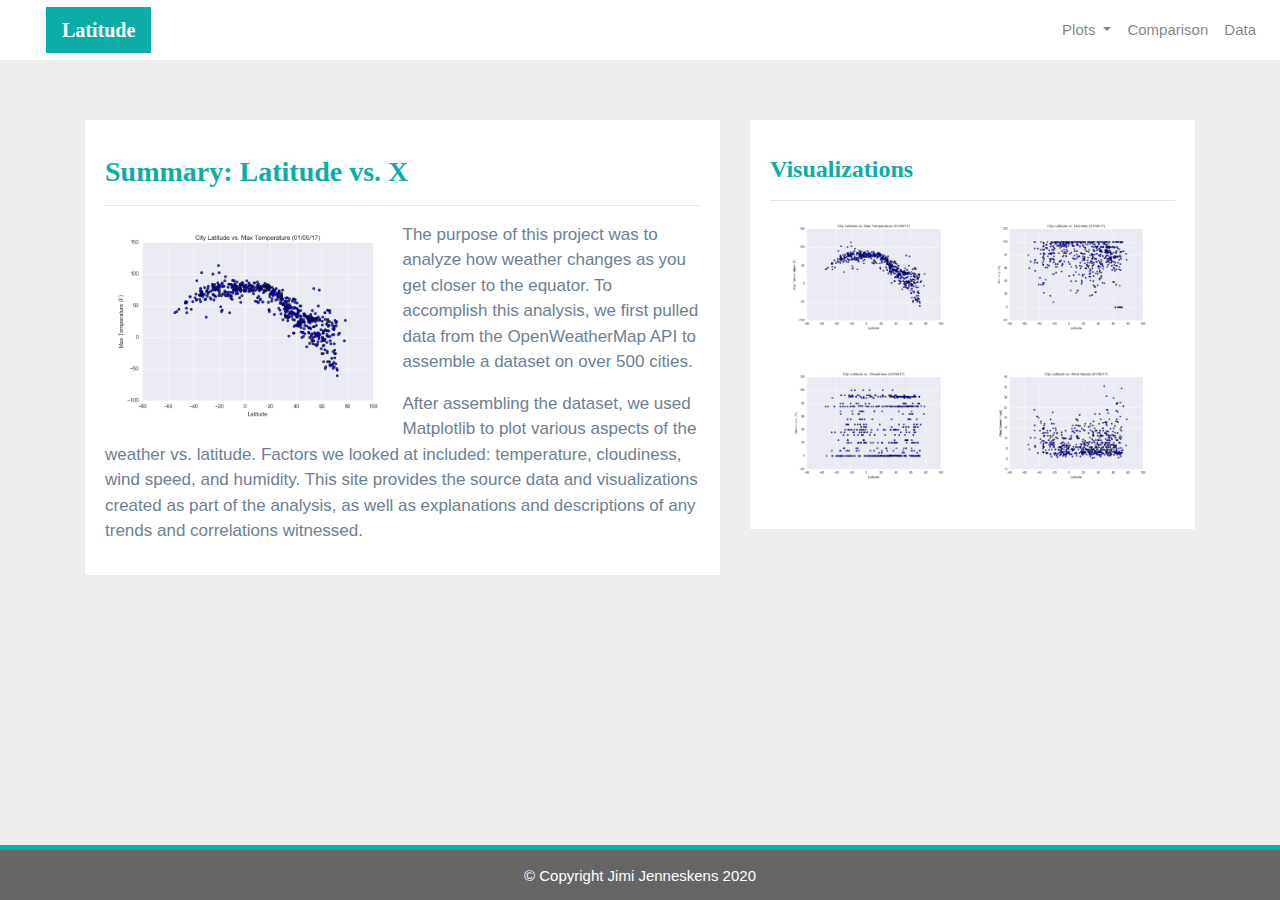
<file: index.html>
<!DOCTYPE html>
<html>

    <head>
        <meta charset="utf-8" />
        <meta http-equiv="X-UA-Compatible" content="IE=edge">
        <title>Web Visualization Dashboard</title>
        <meta name="viewport" content="width=device-width, initial-scale=1">

        <!--Bootstrap-->
        <link rel="stylesheet" href="https://stackpath.bootstrapcdn.com/bootstrap/4.3.1/css/bootstrap.min.css" integrity="sha384-ggOyR0iXCbMQv3Xipma34MD+dH/1fQ784/j6cY/iJTQUOhcWr7x9JvoRxT2MZw1T" crossorigin="anonymous">

        <!--CSS-->
        <link rel="stylesheet" type="text/css" href="style.css">
    </head>


    <body>
        <!-- Navigation-->
        <div class="navigation">
          <nav class="navbar navbar-expand-lg navbar-light">
            <a class="navbar-brand" style="background-color: #0BADA6;" href="index.html">Latitude</a>
            <button class="navbar-toggler  border border-white" type="button" data-toggle="collapse" data-target="#navbarNavDropdown" aria-controls="navbarNavDropdown" aria-expanded="false" aria-label="Toggle navigation">
              <span class="navbar-toggler-icon"></span>
            </button>
            <div class="collapse navbar-collapse" id="navbarNavDropdown">
              <ul class="navbar-nav ml-auto">
                <li class="nav-item dropdown">
                  <a class="nav-link dropdown-toggle" href="#" id="navbarDropdownMenuLink" data-toggle="dropdown" aria-haspopup="true" aria-expanded="false">
                    Plots
                  </a>
                  <div class="dropdown-menu" aria-labelledby="navbarDropdownMenuLink">
                    <a class="dropdown-item" href="max_temperature.html">Max Temperature</a>
                    <a class="dropdown-item" href="humidity.html">Humidity</a>
                    <a class="dropdown-item" href="cloudiness.html">Cloudiness</a>
                    <a class="dropdown-item" href="wind_speed.html">Wind Speed</a>
                  </div>
                </li>
                <li class="nav-item">
                  <a class="nav-link" href="comparisons.html">Comparison</a>
                </li>
                <li class="nav-item">
                  <a class="nav-link" href="data.html">Data</a>
                </li>
      
              </ul>
            </div>
          </nav>
        </div>
        <!-- Content-->
        <div class="container">
          <div class="row">
            <div class="col-lg-7 col-md-12">
              <!--Left box-->
              <div class="box">
                <h3 class="title">Summary: Latitude vs. X</h3>
                <hr>
                <img src="Resources/assets/images/Fig1.png" class="vizualization rounded float-left" alt="Max Temperature">
                <p>The purpose of this project was to analyze how weather changes as you get closer to the equator. To accomplish this analysis, we first pulled data 
                  from the OpenWeatherMap API to assemble a dataset on over 500 cities.</p>
                <p>After assembling the dataset, we used Matplotlib to plot various aspects of the weather vs. latitude. Factors we looked at included: temperature, 
                  cloudiness, wind speed, and humidity. This site provides the source data and visualizations created as part of the analysis, as well as explanations 
                  and descriptions of any trends and correlations witnessed.</p>
              </div>
            </div>
            <div class="col-lg-5 col-md-12">
              <!--Right Box-->
              <div class="box">
                <h4 class="title">Visualizations</h4>
                <hr>
      
      
                <div class="container">
                  <div class="row" style="padding-bottom: 30px;">
                    <div class="col-6">
                      <a href="max_temperature.html">
                        <img class="panel" src="Resources/assets/images/Fig1.png" alt="Max Temperature">
                      </a>
                    </div>
                    <div class="col-6">
                      <a href="humidity.html">
                        <img class="panel" src="Resources/assets/images/Fig2.png" alt="Humidity">
                      </a>
                    </div>
                  </div>
      
                  <div class="row" style="padding-bottom: 30px;">
                    <div class="col-6">
                      <a href="cloudiness.html">
                        <img class="panel" src="Resources/assets/images/Fig3.png" alt="Cloudiness">
                      </a>
                    </div>
                    <div class="col-6">
                      <a href="wind_speed.html">
                        <img class="panel" src="Resources/assets/images/Fig4.png" alt="Wind Speed">
                      </a>
                    </div>
      
      
                  </div>
                </div>
      
      
              </div>
            </div>
          </div>
        </div>
        <!-- Footer-->
        <footer>
          <div class="footer">&copy; Copyright Jimi Jenneskens 2020</div>
        </footer>
      
        <!-- Bootstrap JS -->
          <script src="https://code.jquery.com/jquery-3.3.1.slim.min.js" integrity="sha384-q8i/X+965DzO0rT7abK41JStQIAqVgRVzpbzo5smXKp4YfRvH+8abtTE1Pi6jizo" crossorigin="anonymous"></script>
          <script src="https://cdnjs.cloudflare.com/ajax/libs/popper.js/1.14.7/umd/popper.min.js" integrity="sha384-UO2eT0CpHqdSJQ6hJty5KVphtPhzWj9WO1clHTMGa3JDZwrnQq4sF86dIHNDz0W1" crossorigin="anonymous"></script>
          <script src="https://stackpath.bootstrapcdn.com/bootstrap/4.3.1/js/bootstrap.min.js" integrity="sha384-JjSmVgyd0p3pXB1rRibZUAYoIIy6OrQ6VrjIEaFf/nJGzIxFDsf4x0xIM+B07jRM" crossorigin="anonymous"></script>
      
</body>
</html>
</file>
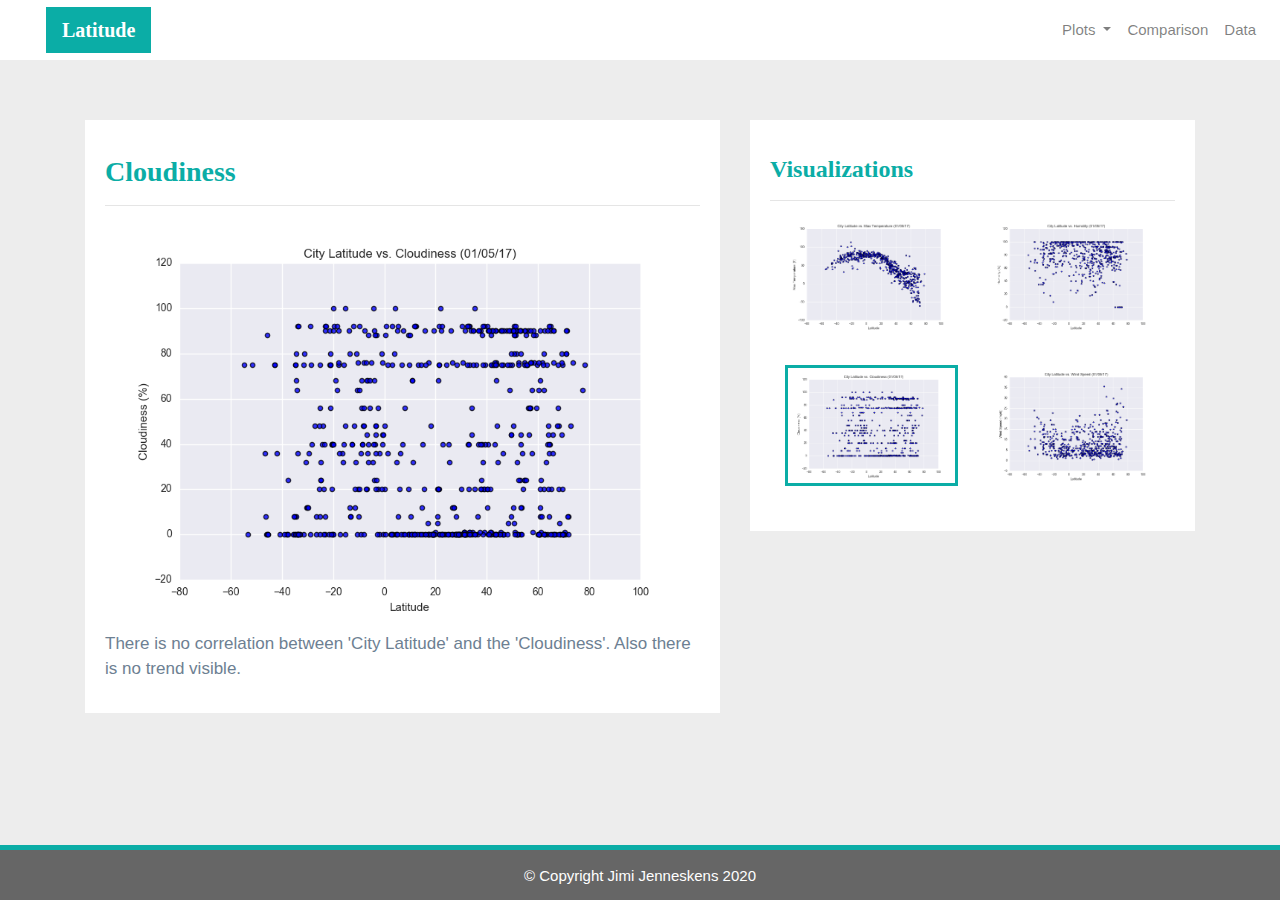
<file: cloudiness.html>
<!DOCTYPE html>
<html>

<head>
  <meta charset="utf-8" />
  <meta http-equiv="X-UA-Compatible" content="IE=edge">
  <title>Web Visualization Dashboard</title>
  <meta name="viewport" content="width=device-width, initial-scale=1">

  <!--Bootstrap-->
  <link rel="stylesheet" href="https://stackpath.bootstrapcdn.com/bootstrap/4.3.1/css/bootstrap.min.css" integrity="sha384-ggOyR0iXCbMQv3Xipma34MD+dH/1fQ784/j6cY/iJTQUOhcWr7x9JvoRxT2MZw1T" crossorigin="anonymous">

  <!--CSS-->
  <link rel="stylesheet" type="text/css" href="style.css">

</head>

<body>
  <!--Navigation-->
  <div class="navigation">
    <nav class="navbar navbar-expand-lg navbar-light">
      <a class="navbar-brand" style="background-color: #0BADA6;" href="index.html">Latitude</a>
      <button class="navbar-toggler border border-white" type="button" data-toggle="collapse" data-target="#navbarNavDropdown"
        aria-controls="navbarNavDropdown" aria-expanded="false" aria-label="Toggle navigation">
        <span class="navbar-toggler-icon"></span>
      </button>
      <div class="collapse navbar-collapse" id="navbarNavDropdown">
        <ul class="navbar-nav ml-auto">
          <li class="nav-item dropdown">
            <a class="nav-link dropdown-toggle" href="#" id="navbarDropdownMenuLink" data-toggle="dropdown"
              aria-haspopup="true" aria-expanded="false">
              Plots
            </a>
            <div class="dropdown-menu" aria-labelledby="navbarDropdownMenuLink">
              <a class="dropdown-item" href="max_temperature.html">Max Temperature</a>
              <a class="dropdown-item" href="humidity.html">Humidity</a>
              <a class="dropdown-item active" href="cloudiness.html">Cloudiness</a>
              <a class="dropdown-item" href="wind_speed.html">Wind Speed</a>
            </div>
          </li>
          <li class="nav-item">
            <a class="nav-link" href="comparisons.html">Comparison</a>
          </li>
          <li class="nav-item">
            <a class="nav-link" href="data.html">Data</a>
          </li>

        </ul>
      </div>
    </nav>
  </div>
  <!--Content-->
  <div class="container">
    <div class="row">
      <div class="col-lg-7 col-md-12">
        <!--Left box-->
        <div class="box">
          <h3 class="title">Cloudiness</h3>
          <hr>
          <img src="Resources/assets/images/Fig3.png" alt="Cloudines">
          <p>There is no correlation between 'City Latitude' and the 'Cloudiness'. Also there is no trend visible.</p>
        </div>
      </div>
      <div class="col-lg-5 col-md-12">
        <!--Right Box-->
        <div class="box">
          <h4 class="title">Visualizations</h4>
          <hr>


          <div class="container">
            <div class="row" style="padding-bottom: 30px;">
              <div class="col-6">
                <a href="max_temperature.html">
                  <img class="panel" src="Resources/assets/images/Fig1.png" alt="Max Temperature">
                </a>
              </div>
              <div class="col-6">
                <a href="humidity.html">
                  <img class="panel" src="Resources/assets/images/Fig2.png" alt="Humidity">
                </a>
              </div>
            </div>

            <div class="row" style="padding-bottom: 30px;">
              <div class="col-6">
                <a href="cloudiness.html">
                  <img class="panel active" src="Resources/assets/images/Fig3.png" alt="Cloudiness">
                </a>
              </div>
              <div class="col-6">
                <a href="wind_speed.html">
                  <img class="panel" src="Resources/assets/images/Fig4.png" alt="Wind Speed">
                </a>
              </div>


            </div>
          </div>


        </div>
      </div>
    </div>
  </div>
  <!--Footer-->
  <footer>
    <div class="footer">&copy; Copyright Jimi Jenneskens 2020</div>
  </footer>

  <!-- Bootstrap JS -->
  <script src="https://code.jquery.com/jquery-3.3.1.slim.min.js" integrity="sha384-q8i/X+965DzO0rT7abK41JStQIAqVgRVzpbzo5smXKp4YfRvH+8abtTE1Pi6jizo" crossorigin="anonymous"></script>
  <script src="https://cdnjs.cloudflare.com/ajax/libs/popper.js/1.14.7/umd/popper.min.js" integrity="sha384-UO2eT0CpHqdSJQ6hJty5KVphtPhzWj9WO1clHTMGa3JDZwrnQq4sF86dIHNDz0W1" crossorigin="anonymous"></script>
  <script src="https://stackpath.bootstrapcdn.com/bootstrap/4.3.1/js/bootstrap.min.js" integrity="sha384-JjSmVgyd0p3pXB1rRibZUAYoIIy6OrQ6VrjIEaFf/nJGzIxFDsf4x0xIM+B07jRM" crossorigin="anonymous"></script>

</body>

</html>
</file>
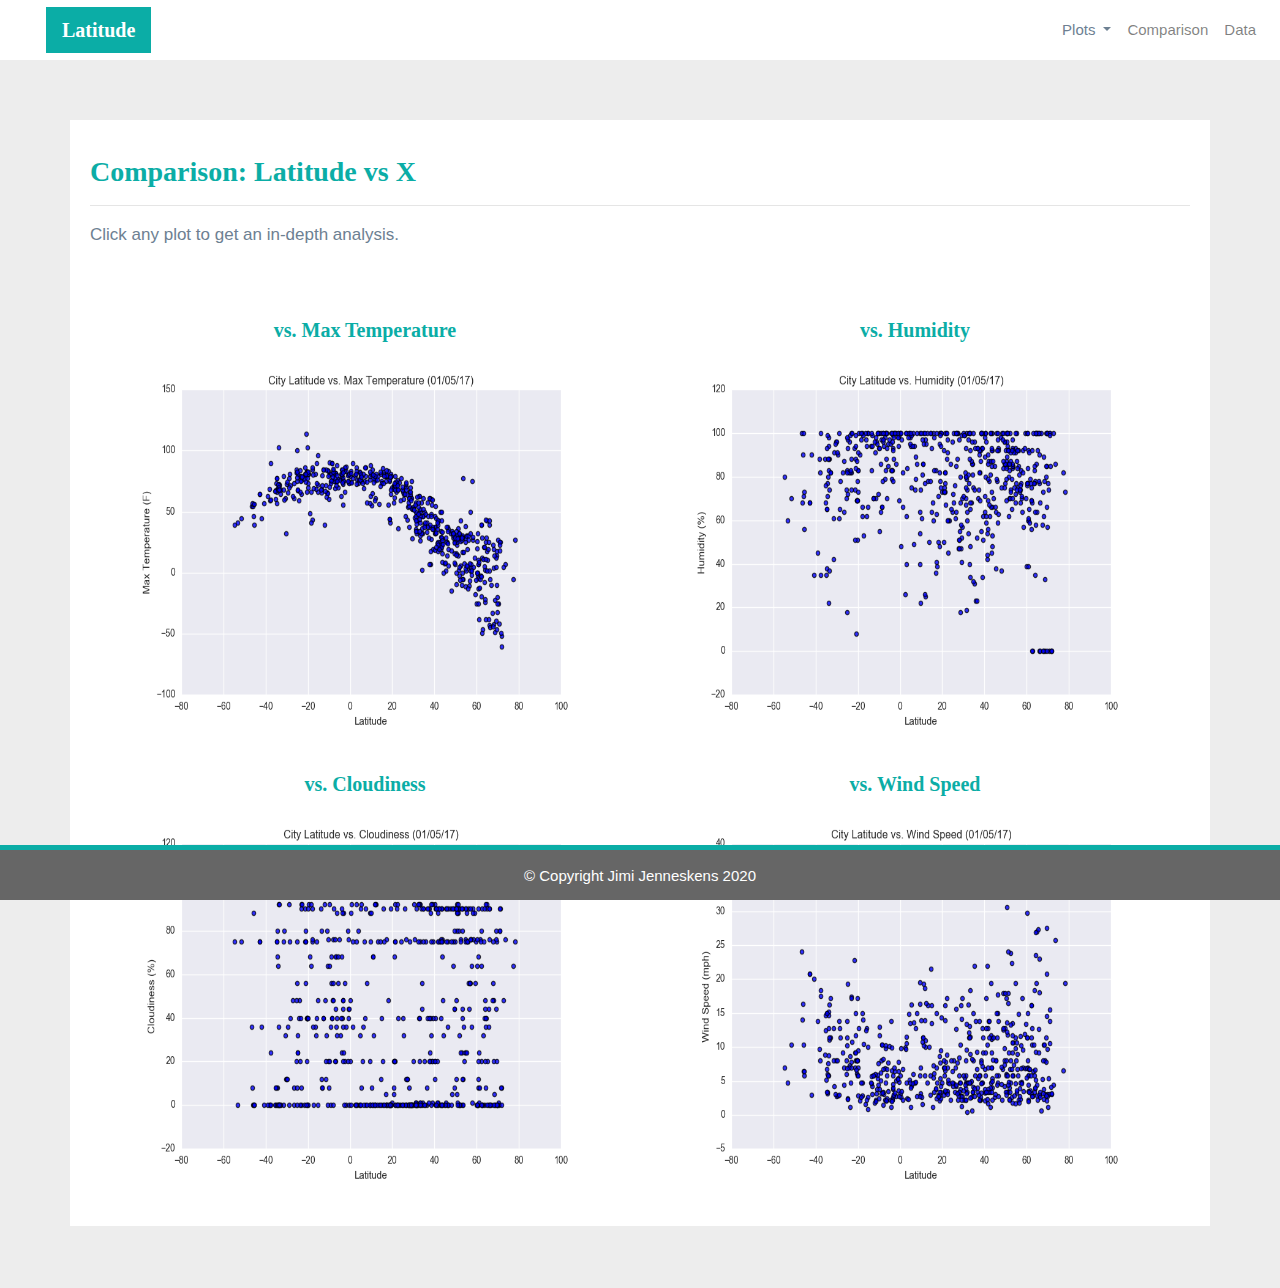
<file: comparisons.html>
<!DOCTYPE html>
<html>

<head>
  <meta charset="utf-8" />
  <meta http-equiv="X-UA-Compatible" content="IE=edge">
  <title>Web Visualization Dashboard</title>
  <meta name="viewport" content="width=device-width, initial-scale=1">

  <!--Bootstrap-->
  <link rel="stylesheet" href="https://stackpath.bootstrapcdn.com/bootstrap/4.3.1/css/bootstrap.min.css" integrity="sha384-ggOyR0iXCbMQv3Xipma34MD+dH/1fQ784/j6cY/iJTQUOhcWr7x9JvoRxT2MZw1T" crossorigin="anonymous">

  <!--CSS-->
  <link rel="stylesheet" type="text/css" href="style.css">

</head>

<body>
  <!--Navigation-->
  <div class="navigation">
    <nav class="navbar navbar-expand-lg navbar-light">
      <a class="navbar-brand" style="background-color: #0BADA6;" href="index.html">Latitude</a>
      <button class="navbar-toggler  border border-white" type="button" data-toggle="collapse" data-target="#navbarNavDropdown"
        aria-controls="navbarNavDropdown" aria-expanded="false" aria-label="Toggle navigation">
        <span class="navbar-toggler-icon"></span>
      </button>
      <div class="collapse navbar-collapse" id="navbarNavDropdown">
        <ul class="navbar-nav ml-auto">
          <li class="nav-item dropdown">
            <a class="nav-link dropdown-toggle" href="#" id="navbarDropdownMenuLink" data-toggle="dropdown"
              aria-haspopup="true" aria-expanded="false" style="color: #6D8092">
              Plots
            </a>
            <div class="dropdown-menu" aria-labelledby="navbarDropdownMenuLink">
              <a class="dropdown-item" href="max_temperature.html">Max Temperature</a>
              <a class="dropdown-item" href="humidity.html">Humidity</a>
              <a class="dropdown-item" href="cloudiness.html">Cloudiness</a>
              <a class="dropdown-item" href="wind_speed.html">Wind Speed</a>
            </div>
          </li>
          <li class="nav-item">
            <a class="nav-link" href="comparisons.html">Comparison</a>
          </li>
          <li class="nav-item">
            <a class="nav-link" href="data.html">Data</a>
          </li>

        </ul>
      </div>
    </nav>
  </div>
  <!--Content-->
  <div class="container">
    <div class="row">
      <div>
        <!--Left box-->
        <div class="box">
          <h3 class="title">Comparison: Latitude vs X</h3>
          <hr>
          <p>Click any plot to get an in-depth analysis.</p>
          <div class="container" style="padding-bottom: 40px;">
            <div class="row">
              <div class="col-lg-6" style="padding: 30px;">
                <h5 class="title">vs. Max Temperature</h5>
                <a href="max_temperature.html">
                  <img class="panel" src="Resources/assets/images/Fig1.png" alt="Max Temperature">
                </a>
              </div>
              <div class="col-lg-6" style="padding: 30px;">
                <h5 class="title">vs. Humidity</h5>
                <a href="humidity.html">
                  <img class="panel" src="Resources/assets/images/Fig2.png" alt="Humidity">
                </a>
              </div>
            </div>

            <div class="row">
              <div class="col-lg-6" style="padding: 30px;">
                <h5 class="title">vs. Cloudiness</h5>
                <a href="cloudiness.html">
                  <img class="panel" src="Resources/assets/images/Fig3.png" alt="Cloudiness">
                </a>

              </div>
              <div class="col-lg-6" style="padding: 30px;">
                <h5 class="title">vs. Wind Speed</h5>
                <a href="wind_speed.html">
                  <img class="panel" src="Resources/assets/images/Fig4.png" alt="Wind Speed">
                </a>
              </div>
            </div>
          </div>
        </div>
      </div>
    </div>
  </div>

  <!--Footer-->
  <footer>
    <div class="footer">&copy; Copyright Jimi Jenneskens 2020</div>
  </footer>

  <!--Bootstrap JS-->
  <script src="https://code.jquery.com/jquery-3.3.1.slim.min.js" integrity="sha384-q8i/X+965DzO0rT7abK41JStQIAqVgRVzpbzo5smXKp4YfRvH+8abtTE1Pi6jizo" crossorigin="anonymous"></script>
  <script src="https://cdnjs.cloudflare.com/ajax/libs/popper.js/1.14.7/umd/popper.min.js" integrity="sha384-UO2eT0CpHqdSJQ6hJty5KVphtPhzWj9WO1clHTMGa3JDZwrnQq4sF86dIHNDz0W1" crossorigin="anonymous"></script>
  <script src="https://stackpath.bootstrapcdn.com/bootstrap/4.3.1/js/bootstrap.min.js" integrity="sha384-JjSmVgyd0p3pXB1rRibZUAYoIIy6OrQ6VrjIEaFf/nJGzIxFDsf4x0xIM+B07jRM" crossorigin="anonymous"></script>

</body>

</html>
</file>
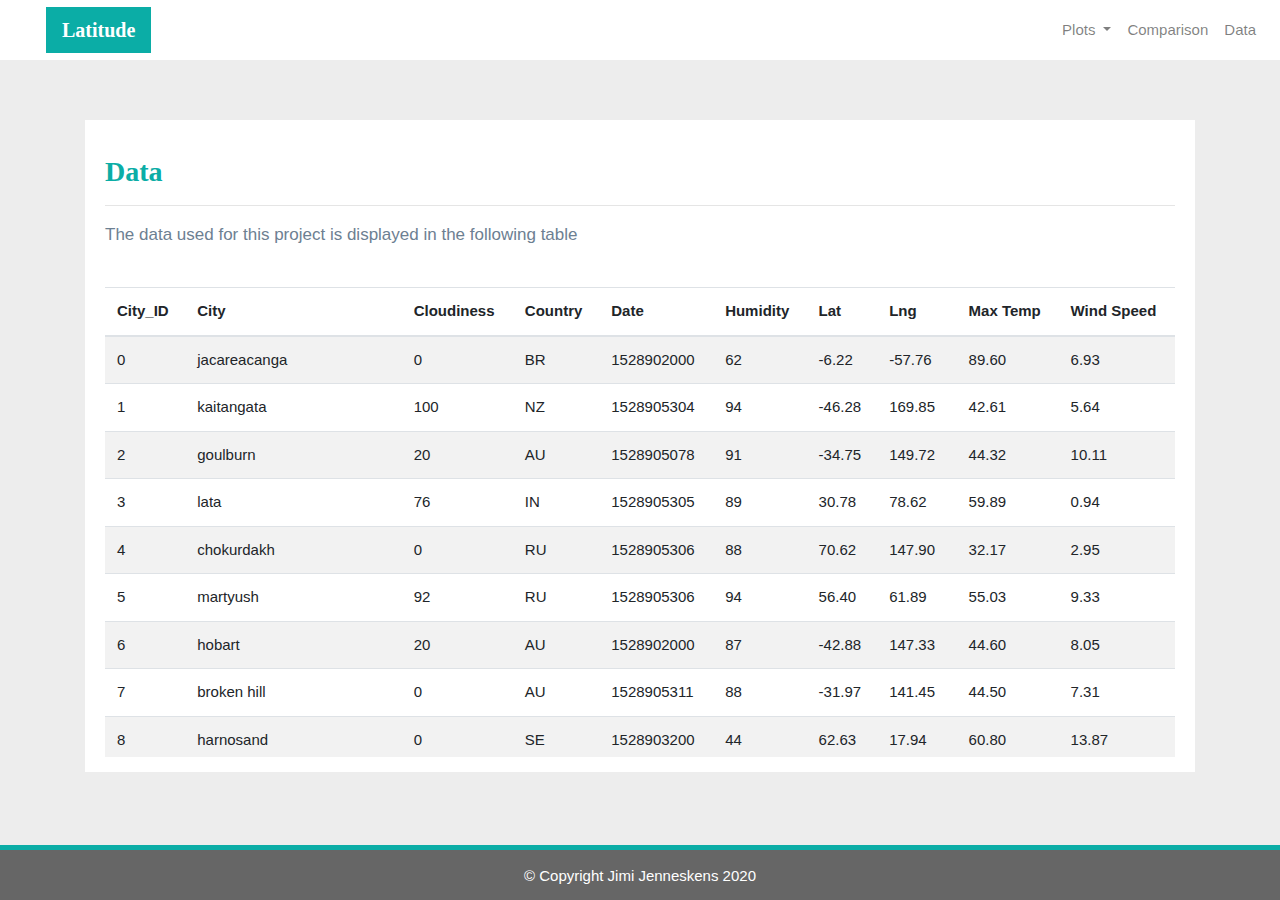
<file: data.html>
<!DOCTYPE html>
<html>

<head>
  <meta charset="utf-8" />
  <meta http-equiv="X-UA-Compatible" content="IE=edge">
  <title>Web Visualization Dashboard</title>
  <meta name="viewport" content="width=device-width, initial-scale=1">

  <!--Bootstrap-->
  <link rel="stylesheet" href="https://stackpath.bootstrapcdn.com/bootstrap/4.3.1/css/bootstrap.min.css" integrity="sha384-ggOyR0iXCbMQv3Xipma34MD+dH/1fQ784/j6cY/iJTQUOhcWr7x9JvoRxT2MZw1T" crossorigin="anonymous">

  <!--CSS-->
  <link rel="stylesheet" type="text/css" href="style.css">

</head>

<body>
  <!--Navigation-->
  <div class="navigation">
    <nav class="navbar navbar-expand-lg navbar-light">
      <a class="navbar-brand" style="background-color: #0BADA6;" href="index.html">Latitude</a>
      <button class="navbar-toggler border border-white" type="button" data-toggle="collapse" data-target="#navbarNavDropdown"
        aria-controls="navbarNavDropdown" aria-expanded="false" aria-label="Toggle navigation">
        <span class="navbar-toggler-icon"></span>
      </button>
      <div class="collapse navbar-collapse" id="navbarNavDropdown">
        <ul class="navbar-nav ml-auto">
          <li class="nav-item dropdown">
            <a class="nav-link dropdown-toggle" href="#" id="navbarDropdownMenuLink" data-toggle="dropdown"
              aria-haspopup="true" aria-expanded="false">
              Plots
            </a>
            <div class="dropdown-menu" aria-labelledby="navbarDropdownMenuLink">
              <a class="dropdown-item" href="max_temperature.html">Max Temperature</a>
              <a class="dropdown-item" href="humidity.html">Humidity</a>
              <a class="dropdown-item" href="cloudiness.html">Cloudiness</a>
              <a class="dropdown-item" href="wind_speed.html">Wind Speed</a>
            </div>
          </li>
          <li class="nav-item">
            <a class="nav-link" href="comparisons.html">Comparison</a>
          </li>
          <li class="nav-item">
            <a class="nav-link" href="data.html">Data</a>
          </li>

        </ul>
      </div>
    </nav>
  </div>
  <!-- Content Section -->
  <div class="container">
    <div class="box">
      <h3 class="title">Data</h3>
      <hr>
      <p>The data used for this project is displayed in the following table</p>
      <br>
      <div class="table-responsive" style="overflow-x:auto; overflow-y:auto; max-height:470px; max-width: auto;">

        <table class="table table-striped">
  <thead>
    <tr>
      <th>City_ID</th>
      <th>City</th>
      <th>Cloudiness</th>
      <th>Country</th>
      <th>Date</th>
      <th>Humidity</th>
      <th>Lat</th>
      <th>Lng</th>
      <th>Max Temp</th>
      <th>Wind Speed</th>
    </tr>
  </thead>
  <tbody>
    <tr>
      <td>0</td>
      <td>jacareacanga</td>
      <td>0</td>
      <td>BR</td>
      <td>1528902000</td>
      <td>62</td>
      <td>-6.22</td>
      <td>-57.76</td>
      <td>89.60</td>
      <td>6.93</td>
    </tr>
    <tr>
      <td>1</td>
      <td>kaitangata</td>
      <td>100</td>
      <td>NZ</td>
      <td>1528905304</td>
      <td>94</td>
      <td>-46.28</td>
      <td>169.85</td>
      <td>42.61</td>
      <td>5.64</td>
    </tr>
    <tr>
      <td>2</td>
      <td>goulburn</td>
      <td>20</td>
      <td>AU</td>
      <td>1528905078</td>
      <td>91</td>
      <td>-34.75</td>
      <td>149.72</td>
      <td>44.32</td>
      <td>10.11</td>
    </tr>
    <tr>
      <td>3</td>
      <td>lata</td>
      <td>76</td>
      <td>IN</td>
      <td>1528905305</td>
      <td>89</td>
      <td>30.78</td>
      <td>78.62</td>
      <td>59.89</td>
      <td>0.94</td>
    </tr>
    <tr>
      <td>4</td>
      <td>chokurdakh</td>
      <td>0</td>
      <td>RU</td>
      <td>1528905306</td>
      <td>88</td>
      <td>70.62</td>
      <td>147.90</td>
      <td>32.17</td>
      <td>2.95</td>
    </tr>
    <tr>
      <td>5</td>
      <td>martyush</td>
      <td>92</td>
      <td>RU</td>
      <td>1528905306</td>
      <td>94</td>
      <td>56.40</td>
      <td>61.89</td>
      <td>55.03</td>
      <td>9.33</td>
    </tr>
    <tr>
      <td>6</td>
      <td>hobart</td>
      <td>20</td>
      <td>AU</td>
      <td>1528902000</td>
      <td>87</td>
      <td>-42.88</td>
      <td>147.33</td>
      <td>44.60</td>
      <td>8.05</td>
    </tr>
    <tr>
      <td>7</td>
      <td>broken hill</td>
      <td>0</td>
      <td>AU</td>
      <td>1528905311</td>
      <td>88</td>
      <td>-31.97</td>
      <td>141.45</td>
      <td>44.50</td>
      <td>7.31</td>
    </tr>
    <tr>
      <td>8</td>
      <td>harnosand</td>
      <td>0</td>
      <td>SE</td>
      <td>1528903200</td>
      <td>44</td>
      <td>62.63</td>
      <td>17.94</td>
      <td>60.80</td>
      <td>13.87</td>
    </tr>
    <tr>
      <td>9</td>
      <td>tuatapere</td>
      <td>0</td>
      <td>NZ</td>
      <td>1528905312</td>
      <td>100</td>
      <td>-46.13</td>
      <td>167.69</td>
      <td>38.92</td>
      <td>3.40</td>
    </tr>
    <tr>
      <td>10</td>
      <td>puerto ayora</td>
      <td>90</td>
      <td>EC</td>
      <td>1528902000</td>
      <td>69</td>
      <td>-0.74</td>
      <td>-90.35</td>
      <td>77.00</td>
      <td>13.87</td>
    </tr>
    <tr>
      <td>11</td>
      <td>havre-saint-pierre</td>
      <td>75</td>
      <td>CA</td>
      <td>1528902000</td>
      <td>58</td>
      <td>50.23</td>
      <td>-63.60</td>
      <td>53.60</td>
      <td>19.46</td>
    </tr>
    <tr>
      <td>12</td>
      <td>punta arenas</td>
      <td>0</td>
      <td>CL</td>
      <td>1528902000</td>
      <td>100</td>
      <td>-53.16</td>
      <td>-70.91</td>
      <td>35.60</td>
      <td>9.17</td>
    </tr>
    <tr>
      <td>13</td>
      <td>tasiilaq</td>
      <td>75</td>
      <td>GL</td>
      <td>1528901400</td>
      <td>60</td>
      <td>65.61</td>
      <td>-37.64</td>
      <td>39.20</td>
      <td>2.24</td>
    </tr>
    <tr>
      <td>14</td>
      <td>chapais</td>
      <td>40</td>
      <td>CA</td>
      <td>1528902000</td>
      <td>38</td>
      <td>49.78</td>
      <td>-74.86</td>
      <td>59.00</td>
      <td>10.29</td>
    </tr>
    <tr>
      <td>15</td>
      <td>avarua</td>
      <td>40</td>
      <td>CK</td>
      <td>1528902000</td>
      <td>56</td>
      <td>-21.21</td>
      <td>-159.78</td>
      <td>73.40</td>
      <td>10.29</td>
    </tr>
    <tr>
      <td>16</td>
      <td>hofn</td>
      <td>75</td>
      <td>IS</td>
      <td>1528902000</td>
      <td>87</td>
      <td>64.25</td>
      <td>-15.21</td>
      <td>51.80</td>
      <td>8.05</td>
    </tr>
    <tr>
      <td>17</td>
      <td>yukamenskoye</td>
      <td>92</td>
      <td>RU</td>
      <td>1528905315</td>
      <td>98</td>
      <td>57.89</td>
      <td>52.24</td>
      <td>56.65</td>
      <td>10.22</td>
    </tr>
    <tr>
      <td>18</td>
      <td>khandbari</td>
      <td>80</td>
      <td>NP</td>
      <td>1528905315</td>
      <td>67</td>
      <td>27.38</td>
      <td>87.21</td>
      <td>44.59</td>
      <td>1.39</td>
    </tr>
    <tr>
      <td>19</td>
      <td>bethel</td>
      <td>1</td>
      <td>US</td>
      <td>1528901580</td>
      <td>93</td>
      <td>60.79</td>
      <td>-161.76</td>
      <td>44.60</td>
      <td>8.05</td>
    </tr>
    <tr>
      <td>20</td>
      <td>ushuaia</td>
      <td>75</td>
      <td>AR</td>
      <td>1528902000</td>
      <td>64</td>
      <td>-54.81</td>
      <td>-68.31</td>
      <td>41.00</td>
      <td>3.36</td>
    </tr>
    <tr>
      <td>21</td>
      <td>east london</td>
      <td>0</td>
      <td>ZA</td>
      <td>1528902000</td>
      <td>37</td>
      <td>-33.02</td>
      <td>27.91</td>
      <td>69.80</td>
      <td>5.82</td>
    </tr>
    <tr>
      <td>22</td>
      <td>bluff</td>
      <td>76</td>
      <td>AU</td>
      <td>1528905321</td>
      <td>76</td>
      <td>-23.58</td>
      <td>149.07</td>
      <td>61.96</td>
      <td>4.74</td>
    </tr>
    <tr>
      <td>23</td>
      <td>mount isa</td>
      <td>75</td>
      <td>AU</td>
      <td>1528902000</td>
      <td>100</td>
      <td>-20.73</td>
      <td>139.49</td>
      <td>64.40</td>
      <td>3.29</td>
    </tr>
    <tr>
      <td>24</td>
      <td>pevek</td>
      <td>0</td>
      <td>RU</td>
      <td>1528905321</td>
      <td>71</td>
      <td>69.70</td>
      <td>170.27</td>
      <td>36.94</td>
      <td>6.98</td>
    </tr>
    <tr>
      <td>25</td>
      <td>gao</td>
      <td>24</td>
      <td>ML</td>
      <td>1528905321</td>
      <td>16</td>
      <td>16.28</td>
      <td>-0.04</td>
      <td>110.02</td>
      <td>4.97</td>
    </tr>
    <tr>
      <td>26</td>
      <td>cabo san lucas</td>
      <td>75</td>
      <td>MX</td>
      <td>1528901160</td>
      <td>74</td>
      <td>22.89</td>
      <td>-109.91</td>
      <td>84.20</td>
      <td>10.29</td>
    </tr>
    <tr>
      <td>27</td>
      <td>sao filipe</td>
      <td>0</td>
      <td>CV</td>
      <td>1528905323</td>
      <td>88</td>
      <td>14.90</td>
      <td>-24.50</td>
      <td>75.73</td>
      <td>13.02</td>
    </tr>
    <tr>
      <td>28</td>
      <td>tiksi</td>
      <td>44</td>
      <td>RU</td>
      <td>1528905298</td>
      <td>58</td>
      <td>71.64</td>
      <td>128.87</td>
      <td>57.73</td>
      <td>10.11</td>
    </tr>
    <tr>
      <td>29</td>
      <td>busselton</td>
      <td>92</td>
      <td>AU</td>
      <td>1528905323</td>
      <td>100</td>
      <td>-33.64</td>
      <td>115.35</td>
      <td>60.43</td>
      <td>10.56</td>
    </tr>
    <tr>
      <td>30</td>
      <td>alofi</td>
      <td>76</td>
      <td>NU</td>
      <td>1528902000</td>
      <td>88</td>
      <td>-19.06</td>
      <td>-169.92</td>
      <td>71.60</td>
      <td>3.36</td>
    </tr>
    <tr>
      <td>31</td>
      <td>ola</td>
      <td>75</td>
      <td>RU</td>
      <td>1528902000</td>
      <td>100</td>
      <td>59.58</td>
      <td>151.30</td>
      <td>42.80</td>
      <td>7.76</td>
    </tr>
    <tr>
      <td>32</td>
      <td>atar</td>
      <td>20</td>
      <td>MR</td>
      <td>1528902000</td>
      <td>19</td>
      <td>20.52</td>
      <td>-13.05</td>
      <td>91.40</td>
      <td>9.17</td>
    </tr>
    <tr>
      <td>33</td>
      <td>rikitea</td>
      <td>0</td>
      <td>PF</td>
      <td>1528905325</td>
      <td>100</td>
      <td>-23.12</td>
      <td>-134.97</td>
      <td>73.57</td>
      <td>8.66</td>
    </tr>
    <tr>
      <td>34</td>
      <td>hermanus</td>
      <td>0</td>
      <td>ZA</td>
      <td>1528905325</td>
      <td>24</td>
      <td>-34.42</td>
      <td>19.24</td>
      <td>77.17</td>
      <td>8.66</td>
    </tr>
    <tr>
      <td>35</td>
      <td>ponta delgada</td>
      <td>75</td>
      <td>PT</td>
      <td>1528903800</td>
      <td>88</td>
      <td>37.73</td>
      <td>-25.67</td>
      <td>71.60</td>
      <td>12.75</td>
    </tr>
    <tr>
      <td>36</td>
      <td>bambari</td>
      <td>24</td>
      <td>CF</td>
      <td>1528905326</td>
      <td>84</td>
      <td>5.77</td>
      <td>20.68</td>
      <td>81.85</td>
      <td>7.65</td>
    </tr>
    <tr>
      <td>37</td>
      <td>cap malheureux</td>
      <td>75</td>
      <td>MU</td>
      <td>1528902000</td>
      <td>69</td>
      <td>-19.98</td>
      <td>57.61</td>
      <td>75.20</td>
      <td>14.99</td>
    </tr>
    <tr>
      <td>38</td>
      <td>puerto escondido</td>
      <td>75</td>
      <td>MX</td>
      <td>1528901100</td>
      <td>65</td>
      <td>15.86</td>
      <td>-97.07</td>
      <td>80.60</td>
      <td>3.36</td>
    </tr>
    <tr>
      <td>39</td>
      <td>qaanaaq</td>
      <td>32</td>
      <td>GL</td>
      <td>1528905330</td>
      <td>100</td>
      <td>77.48</td>
      <td>-69.36</td>
      <td>31.45</td>
      <td>6.31</td>
    </tr>
    <tr>
      <td>40</td>
      <td>new norfolk</td>
      <td>20</td>
      <td>AU</td>
      <td>1528902000</td>
      <td>87</td>
      <td>-42.78</td>
      <td>147.06</td>
      <td>44.60</td>
      <td>8.05</td>
    </tr>
    <tr>
      <td>41</td>
      <td>najran</td>
      <td>40</td>
      <td>SA</td>
      <td>1528902000</td>
      <td>13</td>
      <td>17.54</td>
      <td>44.22</td>
      <td>98.60</td>
      <td>11.41</td>
    </tr>
    <tr>
      <td>42</td>
      <td>isla mujeres</td>
      <td>90</td>
      <td>MX</td>
      <td>1528904340</td>
      <td>100</td>
      <td>21.23</td>
      <td>-86.73</td>
      <td>75.20</td>
      <td>16.11</td>
    </tr>
    <tr>
      <td>43</td>
      <td>mar del plata</td>
      <td>0</td>
      <td>AR</td>
      <td>1528905297</td>
      <td>100</td>
      <td>-46.43</td>
      <td>-67.52</td>
      <td>32.53</td>
      <td>7.31</td>
    </tr>
    <tr>
      <td>44</td>
      <td>provideniya</td>
      <td>0</td>
      <td>RU</td>
      <td>1528905332</td>
      <td>91</td>
      <td>64.42</td>
      <td>-173.23</td>
      <td>40.63</td>
      <td>10.78</td>
    </tr>
    <tr>
      <td>45</td>
      <td>jamestown</td>
      <td>12</td>
      <td>AU</td>
      <td>1528905333</td>
      <td>88</td>
      <td>-33.21</td>
      <td>138.60</td>
      <td>43.15</td>
      <td>10.89</td>
    </tr>
    <tr>
      <td>46</td>
      <td>medicine hat</td>
      <td>20</td>
      <td>CA</td>
      <td>1528902000</td>
      <td>34</td>
      <td>50.04</td>
      <td>-110.68</td>
      <td>66.20</td>
      <td>14.99</td>
    </tr>
    <tr>
      <td>47</td>
      <td>katsuura</td>
      <td>8</td>
      <td>JP</td>
      <td>1528905334</td>
      <td>88</td>
      <td>33.93</td>
      <td>134.50</td>
      <td>62.05</td>
      <td>7.54</td>
    </tr>
    <tr>
      <td>48</td>
      <td>aklavik</td>
      <td>20</td>
      <td>CA</td>
      <td>1528902000</td>
      <td>53</td>
      <td>68.22</td>
      <td>-135.01</td>
      <td>51.80</td>
      <td>11.41</td>
    </tr>
    <tr>
      <td>49</td>
      <td>tuktoyaktuk</td>
      <td>20</td>
      <td>CA</td>
      <td>1528902000</td>
      <td>61</td>
      <td>69.44</td>
      <td>-133.03</td>
      <td>46.40</td>
      <td>6.93</td>
    </tr>
    <tr>
      <td>50</td>
      <td>kapaa</td>
      <td>90</td>
      <td>US</td>
      <td>1528901760</td>
      <td>88</td>
      <td>22.08</td>
      <td>-159.32</td>
      <td>75.20</td>
      <td>14.99</td>
    </tr>
    <tr>
      <td>51</td>
      <td>mildura</td>
      <td>0</td>
      <td>AU</td>
      <td>1528905300</td>
      <td>92</td>
      <td>-34.18</td>
      <td>142.16</td>
      <td>45.67</td>
      <td>9.66</td>
    </tr>
    <tr>
      <td>52</td>
      <td>souillac</td>
      <td>75</td>
      <td>FR</td>
      <td>1528903800</td>
      <td>49</td>
      <td>45.60</td>
      <td>-0.60</td>
      <td>73.40</td>
      <td>10.29</td>
    </tr>
    <tr>
      <td>53</td>
      <td>lorengau</td>
      <td>100</td>
      <td>PG</td>
      <td>1528905336</td>
      <td>100</td>
      <td>-2.02</td>
      <td>147.27</td>
      <td>80.59</td>
      <td>3.85</td>
    </tr>
    <tr>
      <td>54</td>
      <td>praia</td>
      <td>20</td>
      <td>BR</td>
      <td>1528902000</td>
      <td>47</td>
      <td>-20.25</td>
      <td>-43.81</td>
      <td>82.40</td>
      <td>3.36</td>
    </tr>
    <tr>
      <td>55</td>
      <td>port alfred</td>
      <td>0</td>
      <td>ZA</td>
      <td>1528905338</td>
      <td>50</td>
      <td>-33.59</td>
      <td>26.89</td>
      <td>76.54</td>
      <td>7.20</td>
    </tr>
    <tr>
      <td>56</td>
      <td>barranca</td>
      <td>0</td>
      <td>PE</td>
      <td>1528905339</td>
      <td>98</td>
      <td>-10.75</td>
      <td>-77.76</td>
      <td>61.87</td>
      <td>9.89</td>
    </tr>
    <tr>
      <td>57</td>
      <td>nome</td>
      <td>40</td>
      <td>US</td>
      <td>1528902900</td>
      <td>70</td>
      <td>30.04</td>
      <td>-94.42</td>
      <td>87.80</td>
      <td>3.36</td>
    </tr>
    <tr>
      <td>58</td>
      <td>matay</td>
      <td>0</td>
      <td>EG</td>
      <td>1528905339</td>
      <td>23</td>
      <td>28.42</td>
      <td>30.79</td>
      <td>97.69</td>
      <td>6.98</td>
    </tr>
    <tr>
      <td>59</td>
      <td>saskylakh</td>
      <td>48</td>
      <td>RU</td>
      <td>1528905339</td>
      <td>55</td>
      <td>71.97</td>
      <td>114.09</td>
      <td>59.53</td>
      <td>5.86</td>
    </tr>
    <tr>
      <td>60</td>
      <td>itarema</td>
      <td>0</td>
      <td>BR</td>
      <td>1528905340</td>
      <td>61</td>
      <td>-2.92</td>
      <td>-39.92</td>
      <td>88.33</td>
      <td>12.57</td>
    </tr>
    <tr>
      <td>61</td>
      <td>butaritari</td>
      <td>56</td>
      <td>KI</td>
      <td>1528905340</td>
      <td>100</td>
      <td>3.07</td>
      <td>172.79</td>
      <td>81.13</td>
      <td>7.31</td>
    </tr>
    <tr>
      <td>62</td>
      <td>peniche</td>
      <td>20</td>
      <td>PT</td>
      <td>1528903800</td>
      <td>64</td>
      <td>39.36</td>
      <td>-9.38</td>
      <td>75.20</td>
      <td>12.75</td>
    </tr>
    <tr>
      <td>63</td>
      <td>beloha</td>
      <td>0</td>
      <td>MG</td>
      <td>1528905340</td>
      <td>57</td>
      <td>-25.17</td>
      <td>45.06</td>
      <td>71.95</td>
      <td>16.37</td>
    </tr>
    <tr>
      <td>64</td>
      <td>anadyr</td>
      <td>0</td>
      <td>RU</td>
      <td>1528902000</td>
      <td>57</td>
      <td>64.73</td>
      <td>177.51</td>
      <td>48.20</td>
      <td>4.47</td>
    </tr>
    <tr>
      <td>65</td>
      <td>luderitz</td>
      <td>12</td>
      <td>NaN</td>
      <td>1528905342</td>
      <td>64</td>
      <td>-26.65</td>
      <td>15.16</td>
      <td>64.03</td>
      <td>17.38</td>
    </tr>
    <tr>
      <td>66</td>
      <td>rochester</td>
      <td>1</td>
      <td>US</td>
      <td>1528902960</td>
      <td>37</td>
      <td>44.02</td>
      <td>-92.46</td>
      <td>73.40</td>
      <td>6.93</td>
    </tr>
    <tr>
      <td>67</td>
      <td>bosaso</td>
      <td>0</td>
      <td>SO</td>
      <td>1528905347</td>
      <td>86</td>
      <td>11.28</td>
      <td>49.18</td>
      <td>89.77</td>
      <td>3.96</td>
    </tr>
    <tr>
      <td>68</td>
      <td>faanui</td>
      <td>0</td>
      <td>PF</td>
      <td>1528905347</td>
      <td>100</td>
      <td>-16.48</td>
      <td>-151.75</td>
      <td>79.96</td>
      <td>11.79</td>
    </tr>
    <tr>
      <td>69</td>
      <td>grindavik</td>
      <td>75</td>
      <td>IS</td>
      <td>1528902000</td>
      <td>70</td>
      <td>63.84</td>
      <td>-22.43</td>
      <td>48.20</td>
      <td>5.82</td>
    </tr>
    <tr>
      <td>70</td>
      <td>margate</td>
      <td>20</td>
      <td>AU</td>
      <td>1528902000</td>
      <td>87</td>
      <td>-43.03</td>
      <td>147.26</td>
      <td>44.60</td>
      <td>8.05</td>
    </tr>
    <tr>
      <td>71</td>
      <td>marsh harbour</td>
      <td>88</td>
      <td>BS</td>
      <td>1528905349</td>
      <td>95</td>
      <td>26.54</td>
      <td>-77.06</td>
      <td>82.39</td>
      <td>10.00</td>
    </tr>
    <tr>
      <td>72</td>
      <td>comodoro rivadavia</td>
      <td>40</td>
      <td>AR</td>
      <td>1528902000</td>
      <td>60</td>
      <td>-45.87</td>
      <td>-67.48</td>
      <td>42.80</td>
      <td>9.17</td>
    </tr>
    <tr>
      <td>73</td>
      <td>upernavik</td>
      <td>92</td>
      <td>GL</td>
      <td>1528905350</td>
      <td>100</td>
      <td>72.79</td>
      <td>-56.15</td>
      <td>29.29</td>
      <td>3.74</td>
    </tr>
    <tr>
      <td>74</td>
      <td>uige</td>
      <td>0</td>
      <td>AO</td>
      <td>1528905350</td>
      <td>29</td>
      <td>-7.61</td>
      <td>15.06</td>
      <td>86.80</td>
      <td>3.18</td>
    </tr>
    <tr>
      <td>75</td>
      <td>bredasdorp</td>
      <td>0</td>
      <td>ZA</td>
      <td>1528902000</td>
      <td>23</td>
      <td>-34.53</td>
      <td>20.04</td>
      <td>82.40</td>
      <td>5.82</td>
    </tr>
    <tr>
      <td>76</td>
      <td>bodden town</td>
      <td>40</td>
      <td>KY</td>
      <td>1528902000</td>
      <td>78</td>
      <td>19.28</td>
      <td>-81.25</td>
      <td>80.60</td>
      <td>16.11</td>
    </tr>
    <tr>
      <td>77</td>
      <td>guerrero negro</td>
      <td>44</td>
      <td>MX</td>
      <td>1528905350</td>
      <td>88</td>
      <td>27.97</td>
      <td>-114.04</td>
      <td>63.85</td>
      <td>3.74</td>
    </tr>
    <tr>
      <td>78</td>
      <td>bilma</td>
      <td>0</td>
      <td>NE</td>
      <td>1528905351</td>
      <td>12</td>
      <td>18.69</td>
      <td>12.92</td>
      <td>110.47</td>
      <td>4.63</td>
    </tr>
    <tr>
      <td>79</td>
      <td>carnarvon</td>
      <td>0</td>
      <td>ZA</td>
      <td>1528905351</td>
      <td>30</td>
      <td>-30.97</td>
      <td>22.13</td>
      <td>60.43</td>
      <td>14.25</td>
    </tr>
    <tr>
      <td>80</td>
      <td>ponta do sol</td>
      <td>12</td>
      <td>BR</td>
      <td>1528905352</td>
      <td>72</td>
      <td>-20.63</td>
      <td>-46.00</td>
      <td>78.25</td>
      <td>3.96</td>
    </tr>
    <tr>
      <td>81</td>
      <td>vila franca do campo</td>
      <td>75</td>
      <td>PT</td>
      <td>1528903800</td>
      <td>88</td>
      <td>37.72</td>
      <td>-25.43</td>
      <td>71.60</td>
      <td>12.75</td>
    </tr>
    <tr>
      <td>82</td>
      <td>puerto del rosario</td>
      <td>20</td>
      <td>ES</td>
      <td>1528903800</td>
      <td>60</td>
      <td>28.50</td>
      <td>-13.86</td>
      <td>73.40</td>
      <td>17.22</td>
    </tr>
    <tr>
      <td>83</td>
      <td>sitka</td>
      <td>20</td>
      <td>US</td>
      <td>1528905353</td>
      <td>92</td>
      <td>37.17</td>
      <td>-99.65</td>
      <td>74.02</td>
      <td>5.97</td>
    </tr>
    <tr>
      <td>84</td>
      <td>camacha</td>
      <td>75</td>
      <td>PT</td>
      <td>1528903800</td>
      <td>72</td>
      <td>33.08</td>
      <td>-16.33</td>
      <td>68.00</td>
      <td>16.11</td>
    </tr>
    <tr>
      <td>85</td>
      <td>saint-philippe</td>
      <td>1</td>
      <td>CA</td>
      <td>1528902900</td>
      <td>54</td>
      <td>45.36</td>
      <td>-73.48</td>
      <td>78.80</td>
      <td>11.41</td>
    </tr>
    <tr>
      <td>86</td>
      <td>port blair</td>
      <td>92</td>
      <td>IN</td>
      <td>1528905357</td>
      <td>97</td>
      <td>11.67</td>
      <td>92.75</td>
      <td>84.37</td>
      <td>25.10</td>
    </tr>
    <tr>
      <td>87</td>
      <td>albany</td>
      <td>90</td>
      <td>US</td>
      <td>1528903860</td>
      <td>68</td>
      <td>42.65</td>
      <td>-73.75</td>
      <td>69.80</td>
      <td>3.36</td>
    </tr>
    <tr>
      <td>88</td>
      <td>barrow</td>
      <td>88</td>
      <td>AR</td>
      <td>1528905182</td>
      <td>72</td>
      <td>-38.31</td>
      <td>-60.23</td>
      <td>50.26</td>
      <td>8.21</td>
    </tr>
    <tr>
      <td>89</td>
      <td>qorveh</td>
      <td>92</td>
      <td>IR</td>
      <td>1528905357</td>
      <td>22</td>
      <td>35.17</td>
      <td>47.80</td>
      <td>76.72</td>
      <td>3.18</td>
    </tr>
    <tr>
      <td>90</td>
      <td>san jeronimo</td>
      <td>90</td>
      <td>PE</td>
      <td>1528902000</td>
      <td>81</td>
      <td>-13.65</td>
      <td>-73.37</td>
      <td>46.40</td>
      <td>2.39</td>
    </tr>
    <tr>
      <td>91</td>
      <td>mataura</td>
      <td>24</td>
      <td>NZ</td>
      <td>1528905299</td>
      <td>79</td>
      <td>-46.19</td>
      <td>168.86</td>
      <td>25.69</td>
      <td>3.18</td>
    </tr>
    <tr>
      <td>92</td>
      <td>buala</td>
      <td>64</td>
      <td>SB</td>
      <td>1528905359</td>
      <td>100</td>
      <td>-8.15</td>
      <td>159.59</td>
      <td>78.70</td>
      <td>4.18</td>
    </tr>
    <tr>
      <td>93</td>
      <td>eyl</td>
      <td>20</td>
      <td>SO</td>
      <td>1528905359</td>
      <td>57</td>
      <td>7.98</td>
      <td>49.82</td>
      <td>86.62</td>
      <td>22.41</td>
    </tr>
    <tr>
      <td>94</td>
      <td>abu dhabi</td>
      <td>0</td>
      <td>AE</td>
      <td>1528902000</td>
      <td>29</td>
      <td>24.47</td>
      <td>54.37</td>
      <td>98.60</td>
      <td>16.11</td>
    </tr>
    <tr>
      <td>95</td>
      <td>tahe</td>
      <td>92</td>
      <td>CN</td>
      <td>1528905359</td>
      <td>98</td>
      <td>52.34</td>
      <td>124.71</td>
      <td>51.43</td>
      <td>2.17</td>
    </tr>
    <tr>
      <td>96</td>
      <td>chuy</td>
      <td>80</td>
      <td>UY</td>
      <td>1528905099</td>
      <td>93</td>
      <td>-33.69</td>
      <td>-53.46</td>
      <td>52.87</td>
      <td>28.90</td>
    </tr>
    <tr>
      <td>97</td>
      <td>dzerzhinskoye</td>
      <td>8</td>
      <td>RU</td>
      <td>1528905360</td>
      <td>69</td>
      <td>56.84</td>
      <td>95.22</td>
      <td>65.11</td>
      <td>3.85</td>
    </tr>
    <tr>
      <td>98</td>
      <td>vanavara</td>
      <td>0</td>
      <td>RU</td>
      <td>1528905360</td>
      <td>50</td>
      <td>60.35</td>
      <td>102.28</td>
      <td>64.21</td>
      <td>5.64</td>
    </tr>
    <tr>
      <td>99</td>
      <td>muros</td>
      <td>40</td>
      <td>ES</td>
      <td>1528903800</td>
      <td>72</td>
      <td>42.77</td>
      <td>-9.06</td>
      <td>66.20</td>
      <td>10.29</td>
    </tr>
    <tr>
      <td>100</td>
      <td>auchel</td>
      <td>0</td>
      <td>FR</td>
      <td>1528903800</td>
      <td>49</td>
      <td>50.51</td>
      <td>2.47</td>
      <td>68.00</td>
      <td>3.36</td>
    </tr>
    <tr>
      <td>101</td>
      <td>bubaque</td>
      <td>40</td>
      <td>GW</td>
      <td>1528902000</td>
      <td>55</td>
      <td>11.28</td>
      <td>-15.83</td>
      <td>91.40</td>
      <td>11.41</td>
    </tr>
    <tr>
      <td>102</td>
      <td>khatanga</td>
      <td>8</td>
      <td>RU</td>
      <td>1528905361</td>
      <td>65</td>
      <td>71.98</td>
      <td>102.47</td>
      <td>60.97</td>
      <td>4.63</td>
    </tr>
    <tr>
      <td>103</td>
      <td>los banos</td>
      <td>1</td>
      <td>US</td>
      <td>1528904100</td>
      <td>67</td>
      <td>37.06</td>
      <td>-120.85</td>
      <td>75.20</td>
      <td>4.74</td>
    </tr>
    <tr>
      <td>104</td>
      <td>labuhan</td>
      <td>12</td>
      <td>ID</td>
      <td>1528905361</td>
      <td>95</td>
      <td>-2.54</td>
      <td>115.51</td>
      <td>72.94</td>
      <td>1.83</td>
    </tr>
    <tr>
      <td>105</td>
      <td>saint-paul</td>
      <td>75</td>
      <td>FR</td>
      <td>1528903800</td>
      <td>56</td>
      <td>45.22</td>
      <td>1.90</td>
      <td>68.00</td>
      <td>14.99</td>
    </tr>
    <tr>
      <td>106</td>
      <td>petatlan</td>
      <td>90</td>
      <td>MX</td>
      <td>1528901220</td>
      <td>74</td>
      <td>17.52</td>
      <td>-101.27</td>
      <td>84.20</td>
      <td>1.83</td>
    </tr>
    <tr>
      <td>107</td>
      <td>baykit</td>
      <td>36</td>
      <td>RU</td>
      <td>1528905366</td>
      <td>68</td>
      <td>61.68</td>
      <td>96.39</td>
      <td>63.94</td>
      <td>4.29</td>
    </tr>
    <tr>
      <td>108</td>
      <td>dalby</td>
      <td>75</td>
      <td>AU</td>
      <td>1528902000</td>
      <td>93</td>
      <td>-27.18</td>
      <td>151.26</td>
      <td>53.60</td>
      <td>2.24</td>
    </tr>
    <tr>
      <td>109</td>
      <td>yellowknife</td>
      <td>90</td>
      <td>CA</td>
      <td>1528902540</td>
      <td>93</td>
      <td>62.45</td>
      <td>-114.38</td>
      <td>46.40</td>
      <td>8.05</td>
    </tr>
    <tr>
      <td>110</td>
      <td>hilo</td>
      <td>75</td>
      <td>US</td>
      <td>1528901580</td>
      <td>88</td>
      <td>19.71</td>
      <td>-155.08</td>
      <td>66.20</td>
      <td>5.82</td>
    </tr>
    <tr>
      <td>111</td>
      <td>turukhansk</td>
      <td>36</td>
      <td>RU</td>
      <td>1528905297</td>
      <td>76</td>
      <td>65.80</td>
      <td>87.96</td>
      <td>66.37</td>
      <td>6.42</td>
    </tr>
    <tr>
      <td>112</td>
      <td>dingle</td>
      <td>68</td>
      <td>PH</td>
      <td>1528905368</td>
      <td>82</td>
      <td>11.00</td>
      <td>122.67</td>
      <td>79.96</td>
      <td>8.21</td>
    </tr>
    <tr>
      <td>113</td>
      <td>dillon</td>
      <td>1</td>
      <td>US</td>
      <td>1528901580</td>
      <td>44</td>
      <td>45.22</td>
      <td>-112.64</td>
      <td>57.20</td>
      <td>5.82</td>
    </tr>
    <tr>
      <td>114</td>
      <td>labytnangi</td>
      <td>64</td>
      <td>RU</td>
      <td>1528905370</td>
      <td>75</td>
      <td>66.66</td>
      <td>66.39</td>
      <td>47.11</td>
      <td>17.49</td>
    </tr>
    <tr>
      <td>115</td>
      <td>gigmoto</td>
      <td>36</td>
      <td>PH</td>
      <td>1528905370</td>
      <td>98</td>
      <td>13.78</td>
      <td>124.39</td>
      <td>83.56</td>
      <td>17.60</td>
    </tr>
    <tr>
      <td>116</td>
      <td>nouakchott</td>
      <td>68</td>
      <td>MR</td>
      <td>1528905371</td>
      <td>76</td>
      <td>18.08</td>
      <td>-15.98</td>
      <td>76.72</td>
      <td>1.39</td>
    </tr>
    <tr>
      <td>117</td>
      <td>rumoi</td>
      <td>92</td>
      <td>JP</td>
      <td>1528905371</td>
      <td>100</td>
      <td>43.93</td>
      <td>141.67</td>
      <td>44.41</td>
      <td>8.10</td>
    </tr>
    <tr>
      <td>118</td>
      <td>dikson</td>
      <td>32</td>
      <td>RU</td>
      <td>1528905373</td>
      <td>100</td>
      <td>73.51</td>
      <td>80.55</td>
      <td>31.09</td>
      <td>13.13</td>
    </tr>
    <tr>
      <td>119</td>
      <td>chinsali</td>
      <td>0</td>
      <td>ZM</td>
      <td>1528905377</td>
      <td>36</td>
      <td>-10.55</td>
      <td>32.07</td>
      <td>73.39</td>
      <td>9.22</td>
    </tr>
    <tr>
      <td>120</td>
      <td>georgetown</td>
      <td>75</td>
      <td>GY</td>
      <td>1528902000</td>
      <td>78</td>
      <td>6.80</td>
      <td>-58.16</td>
      <td>82.40</td>
      <td>9.17</td>
    </tr>
    <tr>
      <td>121</td>
      <td>tooele</td>
      <td>1</td>
      <td>US</td>
      <td>1528902900</td>
      <td>35</td>
      <td>40.53</td>
      <td>-112.30</td>
      <td>73.40</td>
      <td>9.17</td>
    </tr>
    <tr>
      <td>122</td>
      <td>nikolskoye</td>
      <td>40</td>
      <td>RU</td>
      <td>1528902000</td>
      <td>41</td>
      <td>59.70</td>
      <td>30.79</td>
      <td>60.80</td>
      <td>4.47</td>
    </tr>
    <tr>
      <td>123</td>
      <td>bodo</td>
      <td>80</td>
      <td>CI</td>
      <td>1528905379</td>
      <td>66</td>
      <td>5.91</td>
      <td>-4.68</td>
      <td>87.70</td>
      <td>8.21</td>
    </tr>
    <tr>
      <td>124</td>
      <td>minador do negrao</td>
      <td>32</td>
      <td>BR</td>
      <td>1528905379</td>
      <td>80</td>
      <td>-9.31</td>
      <td>-36.86</td>
      <td>76.81</td>
      <td>13.24</td>
    </tr>
    <tr>
      <td>125</td>
      <td>sambava</td>
      <td>88</td>
      <td>MG</td>
      <td>1528905379</td>
      <td>100</td>
      <td>-14.27</td>
      <td>50.17</td>
      <td>77.35</td>
      <td>19.73</td>
    </tr>
    <tr>
      <td>126</td>
      <td>yerbogachen</td>
      <td>0</td>
      <td>RU</td>
      <td>1528905380</td>
      <td>44</td>
      <td>61.28</td>
      <td>108.01</td>
      <td>64.93</td>
      <td>7.43</td>
    </tr>
    <tr>
      <td>127</td>
      <td>kahului</td>
      <td>1</td>
      <td>US</td>
      <td>1528901760</td>
      <td>93</td>
      <td>20.89</td>
      <td>-156.47</td>
      <td>66.20</td>
      <td>3.36</td>
    </tr>
    <tr>
      <td>128</td>
      <td>clyde river</td>
      <td>75</td>
      <td>CA</td>
      <td>1528902660</td>
      <td>100</td>
      <td>70.47</td>
      <td>-68.59</td>
      <td>35.60</td>
      <td>21.92</td>
    </tr>
    <tr>
      <td>129</td>
      <td>ancud</td>
      <td>20</td>
      <td>CL</td>
      <td>1528905381</td>
      <td>90</td>
      <td>-41.87</td>
      <td>-73.83</td>
      <td>39.10</td>
      <td>2.73</td>
    </tr>
    <tr>
      <td>130</td>
      <td>beringovskiy</td>
      <td>0</td>
      <td>RU</td>
      <td>1528905381</td>
      <td>88</td>
      <td>63.05</td>
      <td>179.32</td>
      <td>39.37</td>
      <td>3.40</td>
    </tr>
    <tr>
      <td>131</td>
      <td>majene</td>
      <td>32</td>
      <td>ID</td>
      <td>1528905382</td>
      <td>100</td>
      <td>-3.54</td>
      <td>118.97</td>
      <td>81.85</td>
      <td>11.01</td>
    </tr>
    <tr>
      <td>132</td>
      <td>ahar</td>
      <td>36</td>
      <td>IR</td>
      <td>1528905382</td>
      <td>62</td>
      <td>38.48</td>
      <td>47.07</td>
      <td>62.77</td>
      <td>3.74</td>
    </tr>
    <tr>
      <td>133</td>
      <td>ilhabela</td>
      <td>80</td>
      <td>BR</td>
      <td>1528905382</td>
      <td>98</td>
      <td>-23.78</td>
      <td>-45.36</td>
      <td>72.85</td>
      <td>2.28</td>
    </tr>
    <tr>
      <td>134</td>
      <td>listvyagi</td>
      <td>0</td>
      <td>RU</td>
      <td>1528905382</td>
      <td>78</td>
      <td>53.68</td>
      <td>86.95</td>
      <td>65.11</td>
      <td>2.06</td>
    </tr>
    <tr>
      <td>135</td>
      <td>skjervoy</td>
      <td>40</td>
      <td>NO</td>
      <td>1528903200</td>
      <td>65</td>
      <td>70.03</td>
      <td>20.97</td>
      <td>44.60</td>
      <td>10.29</td>
    </tr>
    <tr>
      <td>136</td>
      <td>cape town</td>
      <td>0</td>
      <td>ZA</td>
      <td>1528902000</td>
      <td>35</td>
      <td>-33.93</td>
      <td>18.42</td>
      <td>73.40</td>
      <td>9.17</td>
    </tr>
    <tr>
      <td>137</td>
      <td>iqaluit</td>
      <td>90</td>
      <td>CA</td>
      <td>1528902000</td>
      <td>96</td>
      <td>63.75</td>
      <td>-68.52</td>
      <td>35.60</td>
      <td>20.80</td>
    </tr>
    <tr>
      <td>138</td>
      <td>fort-shevchenko</td>
      <td>0</td>
      <td>KZ</td>
      <td>1528905387</td>
      <td>59</td>
      <td>44.51</td>
      <td>50.26</td>
      <td>74.20</td>
      <td>3.62</td>
    </tr>
    <tr>
      <td>139</td>
      <td>severo-kurilsk</td>
      <td>92</td>
      <td>RU</td>
      <td>1528905387</td>
      <td>100</td>
      <td>50.68</td>
      <td>156.12</td>
      <td>38.02</td>
      <td>16.26</td>
    </tr>
    <tr>
      <td>140</td>
      <td>arraial do cabo</td>
      <td>0</td>
      <td>BR</td>
      <td>1528905600</td>
      <td>65</td>
      <td>-22.97</td>
      <td>-42.02</td>
      <td>80.60</td>
      <td>4.70</td>
    </tr>
    <tr>
      <td>141</td>
      <td>torbay</td>
      <td>90</td>
      <td>CA</td>
      <td>1528903560</td>
      <td>93</td>
      <td>47.66</td>
      <td>-52.73</td>
      <td>50.00</td>
      <td>19.46</td>
    </tr>
    <tr>
      <td>142</td>
      <td>ahipara</td>
      <td>88</td>
      <td>NZ</td>
      <td>1528905388</td>
      <td>91</td>
      <td>-35.17</td>
      <td>173.16</td>
      <td>56.65</td>
      <td>9.66</td>
    </tr>
    <tr>
      <td>143</td>
      <td>bandarbeyla</td>
      <td>0</td>
      <td>SO</td>
      <td>1528905389</td>
      <td>79</td>
      <td>9.49</td>
      <td>50.81</td>
      <td>79.15</td>
      <td>32.93</td>
    </tr>
    <tr>
      <td>144</td>
      <td>vuktyl</td>
      <td>92</td>
      <td>RU</td>
      <td>1528905389</td>
      <td>96</td>
      <td>63.86</td>
      <td>57.31</td>
      <td>52.60</td>
      <td>7.43</td>
    </tr>
    <tr>
      <td>145</td>
      <td>caravelas</td>
      <td>0</td>
      <td>BR</td>
      <td>1528905390</td>
      <td>98</td>
      <td>-17.73</td>
      <td>-39.27</td>
      <td>77.62</td>
      <td>10.45</td>
    </tr>
    <tr>
      <td>146</td>
      <td>waipawa</td>
      <td>92</td>
      <td>NZ</td>
      <td>1528905390</td>
      <td>94</td>
      <td>-39.94</td>
      <td>176.59</td>
      <td>50.89</td>
      <td>9.44</td>
    </tr>
    <tr>
      <td>147</td>
      <td>khomutovo</td>
      <td>0</td>
      <td>RU</td>
      <td>1528905390</td>
      <td>65</td>
      <td>52.85</td>
      <td>37.45</td>
      <td>72.31</td>
      <td>5.97</td>
    </tr>
    <tr>
      <td>148</td>
      <td>acajutla</td>
      <td>40</td>
      <td>SV</td>
      <td>1528901400</td>
      <td>79</td>
      <td>13.59</td>
      <td>-89.83</td>
      <td>84.20</td>
      <td>1.12</td>
    </tr>
    <tr>
      <td>149</td>
      <td>buritis</td>
      <td>0</td>
      <td>BR</td>
      <td>1528905391</td>
      <td>53</td>
      <td>-15.62</td>
      <td>-46.42</td>
      <td>83.74</td>
      <td>6.87</td>
    </tr>
    <tr>
      <td>150</td>
      <td>meulaboh</td>
      <td>48</td>
      <td>ID</td>
      <td>1528905392</td>
      <td>100</td>
      <td>4.14</td>
      <td>96.13</td>
      <td>82.03</td>
      <td>3.40</td>
    </tr>
    <tr>
      <td>151</td>
      <td>vaini</td>
      <td>100</td>
      <td>IN</td>
      <td>1528905392</td>
      <td>98</td>
      <td>15.34</td>
      <td>74.49</td>
      <td>70.42</td>
      <td>4.29</td>
    </tr>
    <tr>
      <td>152</td>
      <td>teya</td>
      <td>75</td>
      <td>MX</td>
      <td>1528901400</td>
      <td>66</td>
      <td>21.05</td>
      <td>-89.07</td>
      <td>86.00</td>
      <td>13.87</td>
    </tr>
    <tr>
      <td>153</td>
      <td>bambous virieux</td>
      <td>75</td>
      <td>MU</td>
      <td>1528902000</td>
      <td>69</td>
      <td>-20.34</td>
      <td>57.76</td>
      <td>75.20</td>
      <td>14.99</td>
    </tr>
    <tr>
      <td>154</td>
      <td>zaragoza</td>
      <td>20</td>
      <td>ES</td>
      <td>1528903800</td>
      <td>49</td>
      <td>41.65</td>
      <td>-0.88</td>
      <td>77.00</td>
      <td>28.86</td>
    </tr>
    <tr>
      <td>155</td>
      <td>thompson</td>
      <td>75</td>
      <td>CA</td>
      <td>1528902600</td>
      <td>76</td>
      <td>55.74</td>
      <td>-97.86</td>
      <td>57.20</td>
      <td>3.36</td>
    </tr>
    <tr>
      <td>156</td>
      <td>kodiak</td>
      <td>1</td>
      <td>US</td>
      <td>1528901580</td>
      <td>50</td>
      <td>39.95</td>
      <td>-94.76</td>
      <td>75.20</td>
      <td>13.87</td>
    </tr>
    <tr>
      <td>157</td>
      <td>nsanje</td>
      <td>92</td>
      <td>MZ</td>
      <td>1528905397</td>
      <td>84</td>
      <td>-16.92</td>
      <td>35.26</td>
      <td>70.33</td>
      <td>4.18</td>
    </tr>
    <tr>
      <td>158</td>
      <td>the pas</td>
      <td>1</td>
      <td>CA</td>
      <td>1528902000</td>
      <td>63</td>
      <td>53.82</td>
      <td>-101.24</td>
      <td>60.80</td>
      <td>10.29</td>
    </tr>
    <tr>
      <td>159</td>
      <td>masalli</td>
      <td>12</td>
      <td>KR</td>
      <td>1528902000</td>
      <td>77</td>
      <td>34.80</td>
      <td>126.66</td>
      <td>68.00</td>
      <td>9.17</td>
    </tr>
    <tr>
      <td>160</td>
      <td>talnakh</td>
      <td>20</td>
      <td>RU</td>
      <td>1528905398</td>
      <td>100</td>
      <td>69.49</td>
      <td>88.39</td>
      <td>42.79</td>
      <td>3.18</td>
    </tr>
    <tr>
      <td>161</td>
      <td>ilulissat</td>
      <td>90</td>
      <td>GL</td>
      <td>1528901400</td>
      <td>97</td>
      <td>69.22</td>
      <td>-51.10</td>
      <td>32.00</td>
      <td>4.70</td>
    </tr>
    <tr>
      <td>162</td>
      <td>vallenar</td>
      <td>0</td>
      <td>CL</td>
      <td>1528905399</td>
      <td>56</td>
      <td>-28.58</td>
      <td>-70.76</td>
      <td>54.40</td>
      <td>1.28</td>
    </tr>
    <tr>
      <td>163</td>
      <td>cap-aux-meules</td>
      <td>40</td>
      <td>CA</td>
      <td>1528902000</td>
      <td>62</td>
      <td>47.38</td>
      <td>-61.86</td>
      <td>51.80</td>
      <td>20.80</td>
    </tr>
    <tr>
      <td>164</td>
      <td>san quintin</td>
      <td>90</td>
      <td>PH</td>
      <td>1528902000</td>
      <td>100</td>
      <td>17.54</td>
      <td>120.52</td>
      <td>77.00</td>
      <td>13.87</td>
    </tr>
    <tr>
      <td>165</td>
      <td>victoria</td>
      <td>75</td>
      <td>BN</td>
      <td>1528902000</td>
      <td>94</td>
      <td>5.28</td>
      <td>115.24</td>
      <td>80.60</td>
      <td>1.12</td>
    </tr>
    <tr>
      <td>166</td>
      <td>okhotsk</td>
      <td>12</td>
      <td>RU</td>
      <td>1528905400</td>
      <td>100</td>
      <td>59.36</td>
      <td>143.24</td>
      <td>38.02</td>
      <td>2.17</td>
    </tr>
    <tr>
      <td>167</td>
      <td>bonavista</td>
      <td>92</td>
      <td>CA</td>
      <td>1528905401</td>
      <td>82</td>
      <td>48.65</td>
      <td>-53.11</td>
      <td>46.57</td>
      <td>22.97</td>
    </tr>
    <tr>
      <td>168</td>
      <td>manokwari</td>
      <td>80</td>
      <td>ID</td>
      <td>1528905401</td>
      <td>100</td>
      <td>-0.87</td>
      <td>134.08</td>
      <td>78.07</td>
      <td>8.10</td>
    </tr>
    <tr>
      <td>169</td>
      <td>lebu</td>
      <td>92</td>
      <td>ET</td>
      <td>1528905404</td>
      <td>100</td>
      <td>8.96</td>
      <td>38.73</td>
      <td>55.30</td>
      <td>0.72</td>
    </tr>
    <tr>
      <td>170</td>
      <td>qostanay</td>
      <td>75</td>
      <td>KZ</td>
      <td>1528902000</td>
      <td>54</td>
      <td>53.17</td>
      <td>63.58</td>
      <td>59.00</td>
      <td>6.71</td>
    </tr>
    <tr>
      <td>171</td>
      <td>victor harbor</td>
      <td>75</td>
      <td>AU</td>
      <td>1528902000</td>
      <td>82</td>
      <td>-35.55</td>
      <td>138.62</td>
      <td>55.40</td>
      <td>17.22</td>
    </tr>
    <tr>
      <td>172</td>
      <td>kamenka</td>
      <td>12</td>
      <td>RU</td>
      <td>1528905405</td>
      <td>98</td>
      <td>53.19</td>
      <td>44.05</td>
      <td>61.60</td>
      <td>9.44</td>
    </tr>
    <tr>
      <td>173</td>
      <td>cherskiy</td>
      <td>8</td>
      <td>RU</td>
      <td>1528905405</td>
      <td>48</td>
      <td>68.75</td>
      <td>161.30</td>
      <td>55.21</td>
      <td>3.18</td>
    </tr>
    <tr>
      <td>174</td>
      <td>kimbe</td>
      <td>92</td>
      <td>PG</td>
      <td>1528905405</td>
      <td>100</td>
      <td>-5.56</td>
      <td>150.15</td>
      <td>78.43</td>
      <td>6.64</td>
    </tr>
    <tr>
      <td>175</td>
      <td>guba</td>
      <td>75</td>
      <td>PH</td>
      <td>1528902000</td>
      <td>74</td>
      <td>10.43</td>
      <td>123.89</td>
      <td>84.20</td>
      <td>8.05</td>
    </tr>
    <tr>
      <td>176</td>
      <td>inuvik</td>
      <td>40</td>
      <td>CA</td>
      <td>1528902000</td>
      <td>53</td>
      <td>68.36</td>
      <td>-133.71</td>
      <td>51.80</td>
      <td>3.36</td>
    </tr>
    <tr>
      <td>177</td>
      <td>jiazi</td>
      <td>20</td>
      <td>CN</td>
      <td>1528902000</td>
      <td>78</td>
      <td>19.61</td>
      <td>110.49</td>
      <td>82.40</td>
      <td>4.47</td>
    </tr>
    <tr>
      <td>178</td>
      <td>namatanai</td>
      <td>76</td>
      <td>PG</td>
      <td>1528905407</td>
      <td>100</td>
      <td>-3.66</td>
      <td>152.44</td>
      <td>78.07</td>
      <td>11.68</td>
    </tr>
    <tr>
      <td>179</td>
      <td>port elizabeth</td>
      <td>90</td>
      <td>US</td>
      <td>1528903500</td>
      <td>83</td>
      <td>39.31</td>
      <td>-74.98</td>
      <td>75.20</td>
      <td>9.17</td>
    </tr>
    <tr>
      <td>180</td>
      <td>chilca</td>
      <td>75</td>
      <td>PE</td>
      <td>1528903800</td>
      <td>47</td>
      <td>-13.22</td>
      <td>-72.34</td>
      <td>55.40</td>
      <td>3.36</td>
    </tr>
    <tr>
      <td>181</td>
      <td>tual</td>
      <td>68</td>
      <td>ID</td>
      <td>1528905408</td>
      <td>100</td>
      <td>-5.67</td>
      <td>132.75</td>
      <td>79.78</td>
      <td>12.12</td>
    </tr>
    <tr>
      <td>182</td>
      <td>puerto colombia</td>
      <td>40</td>
      <td>CO</td>
      <td>1528902000</td>
      <td>74</td>
      <td>10.99</td>
      <td>-74.96</td>
      <td>87.80</td>
      <td>6.93</td>
    </tr>
    <tr>
      <td>183</td>
      <td>muzhi</td>
      <td>0</td>
      <td>RU</td>
      <td>1528905409</td>
      <td>63</td>
      <td>65.40</td>
      <td>64.70</td>
      <td>55.57</td>
      <td>10.67</td>
    </tr>
    <tr>
      <td>184</td>
      <td>tabuk</td>
      <td>92</td>
      <td>PH</td>
      <td>1528905413</td>
      <td>86</td>
      <td>17.41</td>
      <td>121.44</td>
      <td>72.40</td>
      <td>1.83</td>
    </tr>
    <tr>
      <td>185</td>
      <td>palauig</td>
      <td>92</td>
      <td>PH</td>
      <td>1528905413</td>
      <td>100</td>
      <td>15.44</td>
      <td>119.90</td>
      <td>74.11</td>
      <td>10.67</td>
    </tr>
    <tr>
      <td>186</td>
      <td>komsomolskiy</td>
      <td>0</td>
      <td>RU</td>
      <td>1528905413</td>
      <td>84</td>
      <td>67.55</td>
      <td>63.78</td>
      <td>37.39</td>
      <td>9.22</td>
    </tr>
    <tr>
      <td>187</td>
      <td>atuona</td>
      <td>44</td>
      <td>PF</td>
      <td>1528905298</td>
      <td>100</td>
      <td>-9.80</td>
      <td>-139.03</td>
      <td>79.60</td>
      <td>12.91</td>
    </tr>
    <tr>
      <td>188</td>
      <td>sinnamary</td>
      <td>92</td>
      <td>GF</td>
      <td>1528905414</td>
      <td>100</td>
      <td>5.38</td>
      <td>-52.96</td>
      <td>75.19</td>
      <td>3.40</td>
    </tr>
    <tr>
      <td>189</td>
      <td>kavieng</td>
      <td>92</td>
      <td>PG</td>
      <td>1528905414</td>
      <td>100</td>
      <td>-2.57</td>
      <td>150.80</td>
      <td>78.97</td>
      <td>5.41</td>
    </tr>
    <tr>
      <td>190</td>
      <td>moron</td>
      <td>0</td>
      <td>VE</td>
      <td>1528905415</td>
      <td>70</td>
      <td>10.49</td>
      <td>-68.20</td>
      <td>81.67</td>
      <td>3.06</td>
    </tr>
    <tr>
      <td>191</td>
      <td>fortuna</td>
      <td>20</td>
      <td>ES</td>
      <td>1528903800</td>
      <td>64</td>
      <td>38.18</td>
      <td>-1.13</td>
      <td>86.00</td>
      <td>12.75</td>
    </tr>
    <tr>
      <td>192</td>
      <td>pangnirtung</td>
      <td>90</td>
      <td>CA</td>
      <td>1528902000</td>
      <td>93</td>
      <td>66.15</td>
      <td>-65.72</td>
      <td>35.60</td>
      <td>4.70</td>
    </tr>
    <tr>
      <td>193</td>
      <td>paamiut</td>
      <td>68</td>
      <td>GL</td>
      <td>1528905416</td>
      <td>100</td>
      <td>61.99</td>
      <td>-49.67</td>
      <td>35.32</td>
      <td>12.46</td>
    </tr>
    <tr>
      <td>194</td>
      <td>juegang</td>
      <td>36</td>
      <td>CN</td>
      <td>1528905417</td>
      <td>76</td>
      <td>32.31</td>
      <td>121.18</td>
      <td>75.28</td>
      <td>16.60</td>
    </tr>
    <tr>
      <td>195</td>
      <td>kiama</td>
      <td>0</td>
      <td>AU</td>
      <td>1528905418</td>
      <td>86</td>
      <td>-34.67</td>
      <td>150.86</td>
      <td>50.44</td>
      <td>6.87</td>
    </tr>
    <tr>
      <td>196</td>
      <td>yamada</td>
      <td>20</td>
      <td>JP</td>
      <td>1528902000</td>
      <td>72</td>
      <td>36.58</td>
      <td>137.08</td>
      <td>60.80</td>
      <td>14.99</td>
    </tr>
    <tr>
      <td>197</td>
      <td>russell</td>
      <td>0</td>
      <td>AR</td>
      <td>1528902000</td>
      <td>48</td>
      <td>-33.01</td>
      <td>-68.80</td>
      <td>42.80</td>
      <td>3.36</td>
    </tr>
    <tr>
      <td>198</td>
      <td>port hawkesbury</td>
      <td>1</td>
      <td>CA</td>
      <td>1528902000</td>
      <td>63</td>
      <td>45.62</td>
      <td>-61.36</td>
      <td>64.40</td>
      <td>16.11</td>
    </tr>
    <tr>
      <td>199</td>
      <td>naze</td>
      <td>75</td>
      <td>NG</td>
      <td>1528902000</td>
      <td>62</td>
      <td>5.43</td>
      <td>7.07</td>
      <td>89.60</td>
      <td>9.17</td>
    </tr>
    <tr>
      <td>200</td>
      <td>namibe</td>
      <td>0</td>
      <td>AO</td>
      <td>1528905419</td>
      <td>89</td>
      <td>-15.19</td>
      <td>12.15</td>
      <td>74.02</td>
      <td>17.49</td>
    </tr>
    <tr>
      <td>201</td>
      <td>lodja</td>
      <td>0</td>
      <td>CD</td>
      <td>1528905419</td>
      <td>20</td>
      <td>-3.52</td>
      <td>23.60</td>
      <td>94.36</td>
      <td>4.97</td>
    </tr>
    <tr>
      <td>202</td>
      <td>basco</td>
      <td>1</td>
      <td>US</td>
      <td>1528904100</td>
      <td>44</td>
      <td>40.33</td>
      <td>-91.20</td>
      <td>77.00</td>
      <td>13.87</td>
    </tr>
    <tr>
      <td>203</td>
      <td>suleja</td>
      <td>20</td>
      <td>NG</td>
      <td>1528905420</td>
      <td>74</td>
      <td>9.18</td>
      <td>7.18</td>
      <td>87.34</td>
      <td>2.95</td>
    </tr>
    <tr>
      <td>204</td>
      <td>tazovskiy</td>
      <td>12</td>
      <td>RU</td>
      <td>1528905420</td>
      <td>60</td>
      <td>67.47</td>
      <td>78.70</td>
      <td>67.72</td>
      <td>14.81</td>
    </tr>
    <tr>
      <td>205</td>
      <td>waterloo</td>
      <td>75</td>
      <td>CA</td>
      <td>1528902000</td>
      <td>78</td>
      <td>43.47</td>
      <td>-80.52</td>
      <td>75.20</td>
      <td>12.75</td>
    </tr>
    <tr>
      <td>206</td>
      <td>kruisfontein</td>
      <td>0</td>
      <td>ZA</td>
      <td>1528905421</td>
      <td>47</td>
      <td>-34.00</td>
      <td>24.73</td>
      <td>75.82</td>
      <td>8.43</td>
    </tr>
    <tr>
      <td>207</td>
      <td>hithadhoo</td>
      <td>12</td>
      <td>MV</td>
      <td>1528905421</td>
      <td>100</td>
      <td>-0.60</td>
      <td>73.08</td>
      <td>83.65</td>
      <td>6.42</td>
    </tr>
    <tr>
      <td>208</td>
      <td>aqtobe</td>
      <td>0</td>
      <td>KZ</td>
      <td>1528902000</td>
      <td>24</td>
      <td>50.28</td>
      <td>57.21</td>
      <td>71.60</td>
      <td>6.71</td>
    </tr>
    <tr>
      <td>209</td>
      <td>trinidad</td>
      <td>75</td>
      <td>UY</td>
      <td>1528902000</td>
      <td>76</td>
      <td>-33.52</td>
      <td>-56.90</td>
      <td>50.00</td>
      <td>17.22</td>
    </tr>
    <tr>
      <td>210</td>
      <td>jasper</td>
      <td>12</td>
      <td>US</td>
      <td>1528904100</td>
      <td>83</td>
      <td>33.83</td>
      <td>-87.28</td>
      <td>78.80</td>
      <td>5.19</td>
    </tr>
    <tr>
      <td>211</td>
      <td>tempio pausania</td>
      <td>40</td>
      <td>IT</td>
      <td>1528903800</td>
      <td>77</td>
      <td>40.90</td>
      <td>9.10</td>
      <td>69.80</td>
      <td>11.41</td>
    </tr>
    <tr>
      <td>212</td>
      <td>kununurra</td>
      <td>75</td>
      <td>AU</td>
      <td>1528902000</td>
      <td>73</td>
      <td>-15.77</td>
      <td>128.74</td>
      <td>73.40</td>
      <td>5.82</td>
    </tr>
    <tr>
      <td>213</td>
      <td>zhob</td>
      <td>0</td>
      <td>PK</td>
      <td>1528905423</td>
      <td>10</td>
      <td>31.34</td>
      <td>69.45</td>
      <td>80.95</td>
      <td>5.64</td>
    </tr>
    <tr>
      <td>214</td>
      <td>los llanos de aridane</td>
      <td>20</td>
      <td>ES</td>
      <td>1528903800</td>
      <td>60</td>
      <td>28.66</td>
      <td>-17.92</td>
      <td>73.40</td>
      <td>12.75</td>
    </tr>
    <tr>
      <td>215</td>
      <td>nohar</td>
      <td>0</td>
      <td>IN</td>
      <td>1528905423</td>
      <td>22</td>
      <td>29.18</td>
      <td>74.77</td>
      <td>98.50</td>
      <td>9.55</td>
    </tr>
    <tr>
      <td>216</td>
      <td>sainte-suzanne</td>
      <td>76</td>
      <td>CH</td>
      <td>1528903800</td>
      <td>48</td>
      <td>47.51</td>
      <td>6.77</td>
      <td>66.20</td>
      <td>10.29</td>
    </tr>
    <tr>
      <td>217</td>
      <td>crotone</td>
      <td>0</td>
      <td>IT</td>
      <td>1528901400</td>
      <td>42</td>
      <td>39.09</td>
      <td>17.12</td>
      <td>82.40</td>
      <td>23.04</td>
    </tr>
    <tr>
      <td>218</td>
      <td>gambela</td>
      <td>92</td>
      <td>ET</td>
      <td>1528905424</td>
      <td>94</td>
      <td>8.25</td>
      <td>34.59</td>
      <td>68.62</td>
      <td>2.95</td>
    </tr>
    <tr>
      <td>219</td>
      <td>kavaratti</td>
      <td>80</td>
      <td>IN</td>
      <td>1528905424</td>
      <td>100</td>
      <td>10.57</td>
      <td>72.64</td>
      <td>81.67</td>
      <td>22.64</td>
    </tr>
    <tr>
      <td>220</td>
      <td>ust-ilimsk</td>
      <td>12</td>
      <td>RU</td>
      <td>1528905425</td>
      <td>87</td>
      <td>57.96</td>
      <td>102.73</td>
      <td>60.61</td>
      <td>1.95</td>
    </tr>
    <tr>
      <td>221</td>
      <td>leo</td>
      <td>0</td>
      <td>BF</td>
      <td>1528905429</td>
      <td>66</td>
      <td>11.10</td>
      <td>-2.10</td>
      <td>94.72</td>
      <td>4.63</td>
    </tr>
    <tr>
      <td>222</td>
      <td>totolapan</td>
      <td>75</td>
      <td>MX</td>
      <td>1528902840</td>
      <td>77</td>
      <td>18.99</td>
      <td>-98.92</td>
      <td>59.00</td>
      <td>5.82</td>
    </tr>
    <tr>
      <td>223</td>
      <td>funtua</td>
      <td>44</td>
      <td>NG</td>
      <td>1528905429</td>
      <td>50</td>
      <td>11.52</td>
      <td>7.31</td>
      <td>90.67</td>
      <td>2.17</td>
    </tr>
    <tr>
      <td>224</td>
      <td>salalah</td>
      <td>75</td>
      <td>OM</td>
      <td>1528901400</td>
      <td>89</td>
      <td>17.01</td>
      <td>54.10</td>
      <td>84.20</td>
      <td>10.29</td>
    </tr>
    <tr>
      <td>225</td>
      <td>burnie</td>
      <td>92</td>
      <td>AU</td>
      <td>1528905430</td>
      <td>100</td>
      <td>-41.05</td>
      <td>145.91</td>
      <td>51.88</td>
      <td>21.07</td>
    </tr>
    <tr>
      <td>226</td>
      <td>boulder city</td>
      <td>1</td>
      <td>US</td>
      <td>1528902900</td>
      <td>11</td>
      <td>35.98</td>
      <td>-114.83</td>
      <td>89.60</td>
      <td>3.51</td>
    </tr>
    <tr>
      <td>227</td>
      <td>massakory</td>
      <td>0</td>
      <td>TD</td>
      <td>1528905431</td>
      <td>46</td>
      <td>13.00</td>
      <td>15.73</td>
      <td>100.21</td>
      <td>6.98</td>
    </tr>
    <tr>
      <td>228</td>
      <td>arlit</td>
      <td>0</td>
      <td>NE</td>
      <td>1528905432</td>
      <td>14</td>
      <td>18.74</td>
      <td>7.39</td>
      <td>110.92</td>
      <td>4.74</td>
    </tr>
    <tr>
      <td>229</td>
      <td>zhigansk</td>
      <td>0</td>
      <td>RU</td>
      <td>1528905432</td>
      <td>56</td>
      <td>66.77</td>
      <td>123.37</td>
      <td>56.83</td>
      <td>4.97</td>
    </tr>
    <tr>
      <td>230</td>
      <td>florianopolis</td>
      <td>40</td>
      <td>BR</td>
      <td>1528902000</td>
      <td>64</td>
      <td>-27.60</td>
      <td>-48.55</td>
      <td>69.80</td>
      <td>3.36</td>
    </tr>
    <tr>
      <td>231</td>
      <td>lavrentiya</td>
      <td>0</td>
      <td>RU</td>
      <td>1528905432</td>
      <td>76</td>
      <td>65.58</td>
      <td>-170.99</td>
      <td>35.95</td>
      <td>8.43</td>
    </tr>
    <tr>
      <td>232</td>
      <td>bluefield</td>
      <td>90</td>
      <td>US</td>
      <td>1528902900</td>
      <td>78</td>
      <td>37.27</td>
      <td>-81.22</td>
      <td>78.80</td>
      <td>11.41</td>
    </tr>
    <tr>
      <td>233</td>
      <td>te anau</td>
      <td>8</td>
      <td>NZ</td>
      <td>1528905433</td>
      <td>80</td>
      <td>-45.41</td>
      <td>167.72</td>
      <td>27.22</td>
      <td>2.84</td>
    </tr>
    <tr>
      <td>234</td>
      <td>marawi</td>
      <td>44</td>
      <td>PH</td>
      <td>1528905433</td>
      <td>99</td>
      <td>8.00</td>
      <td>124.29</td>
      <td>66.73</td>
      <td>2.28</td>
    </tr>
    <tr>
      <td>235</td>
      <td>amapa</td>
      <td>75</td>
      <td>HN</td>
      <td>1528905600</td>
      <td>83</td>
      <td>15.09</td>
      <td>-87.97</td>
      <td>84.20</td>
      <td>4.70</td>
    </tr>
    <tr>
      <td>236</td>
      <td>palmer</td>
      <td>75</td>
      <td>AU</td>
      <td>1528902000</td>
      <td>82</td>
      <td>-34.85</td>
      <td>139.16</td>
      <td>55.40</td>
      <td>17.22</td>
    </tr>
    <tr>
      <td>237</td>
      <td>cidreira</td>
      <td>0</td>
      <td>BR</td>
      <td>1528905434</td>
      <td>81</td>
      <td>-30.17</td>
      <td>-50.22</td>
      <td>51.97</td>
      <td>26.33</td>
    </tr>
    <tr>
      <td>238</td>
      <td>saint-pierre</td>
      <td>90</td>
      <td>FR</td>
      <td>1528903800</td>
      <td>67</td>
      <td>48.95</td>
      <td>4.24</td>
      <td>66.20</td>
      <td>12.75</td>
    </tr>
    <tr>
      <td>239</td>
      <td>aykhal</td>
      <td>32</td>
      <td>RU</td>
      <td>1528905439</td>
      <td>57</td>
      <td>65.95</td>
      <td>111.51</td>
      <td>62.23</td>
      <td>4.74</td>
    </tr>
    <tr>
      <td>240</td>
      <td>ondangwa</td>
      <td>0</td>
      <td>NaN</td>
      <td>1528902000</td>
      <td>13</td>
      <td>-17.91</td>
      <td>15.98</td>
      <td>84.20</td>
      <td>2.24</td>
    </tr>
    <tr>
      <td>241</td>
      <td>pitimbu</td>
      <td>40</td>
      <td>BR</td>
      <td>1528902000</td>
      <td>54</td>
      <td>-7.47</td>
      <td>-34.81</td>
      <td>84.20</td>
      <td>17.22</td>
    </tr>
    <tr>
      <td>242</td>
      <td>grandview</td>
      <td>1</td>
      <td>US</td>
      <td>1528905300</td>
      <td>65</td>
      <td>38.89</td>
      <td>-94.53</td>
      <td>80.60</td>
      <td>10.29</td>
    </tr>
    <tr>
      <td>243</td>
      <td>williston</td>
      <td>1</td>
      <td>US</td>
      <td>1528902900</td>
      <td>36</td>
      <td>48.15</td>
      <td>-103.62</td>
      <td>71.60</td>
      <td>8.05</td>
    </tr>
    <tr>
      <td>244</td>
      <td>maniitsoq</td>
      <td>68</td>
      <td>GL</td>
      <td>1528905442</td>
      <td>97</td>
      <td>65.42</td>
      <td>-52.90</td>
      <td>36.31</td>
      <td>5.53</td>
    </tr>
    <tr>
      <td>245</td>
      <td>krasnyy yar</td>
      <td>92</td>
      <td>RU</td>
      <td>1528905443</td>
      <td>86</td>
      <td>50.70</td>
      <td>44.73</td>
      <td>64.03</td>
      <td>8.21</td>
    </tr>
    <tr>
      <td>246</td>
      <td>nouadhibou</td>
      <td>20</td>
      <td>MR</td>
      <td>1528902000</td>
      <td>47</td>
      <td>20.93</td>
      <td>-17.03</td>
      <td>80.60</td>
      <td>14.99</td>
    </tr>
    <tr>
      <td>247</td>
      <td>buritama</td>
      <td>68</td>
      <td>BR</td>
      <td>1528905444</td>
      <td>95</td>
      <td>-21.07</td>
      <td>-50.14</td>
      <td>75.10</td>
      <td>6.31</td>
    </tr>
    <tr>
      <td>248</td>
      <td>longyearbyen</td>
      <td>90</td>
      <td>NO</td>
      <td>1528901400</td>
      <td>86</td>
      <td>78.22</td>
      <td>15.63</td>
      <td>33.80</td>
      <td>18.34</td>
    </tr>
    <tr>
      <td>249</td>
      <td>lasa</td>
      <td>20</td>
      <td>CY</td>
      <td>1528903800</td>
      <td>74</td>
      <td>34.92</td>
      <td>32.53</td>
      <td>80.60</td>
      <td>6.93</td>
    </tr>
    <tr>
      <td>250</td>
      <td>college</td>
      <td>1</td>
      <td>US</td>
      <td>1528901880</td>
      <td>75</td>
      <td>64.86</td>
      <td>-147.80</td>
      <td>42.80</td>
      <td>3.36</td>
    </tr>
    <tr>
      <td>251</td>
      <td>ust-tsilma</td>
      <td>12</td>
      <td>RU</td>
      <td>1528905445</td>
      <td>84</td>
      <td>65.44</td>
      <td>52.15</td>
      <td>54.40</td>
      <td>3.62</td>
    </tr>
    <tr>
      <td>252</td>
      <td>saint-augustin</td>
      <td>64</td>
      <td>FR</td>
      <td>1528903800</td>
      <td>82</td>
      <td>44.83</td>
      <td>-0.61</td>
      <td>69.80</td>
      <td>12.75</td>
    </tr>
    <tr>
      <td>253</td>
      <td>berlevag</td>
      <td>75</td>
      <td>NO</td>
      <td>1528901400</td>
      <td>70</td>
      <td>70.86</td>
      <td>29.09</td>
      <td>42.80</td>
      <td>13.87</td>
    </tr>
    <tr>
      <td>254</td>
      <td>havoysund</td>
      <td>75</td>
      <td>NO</td>
      <td>1528903200</td>
      <td>87</td>
      <td>71.00</td>
      <td>24.66</td>
      <td>42.80</td>
      <td>13.87</td>
    </tr>
    <tr>
      <td>255</td>
      <td>kamina</td>
      <td>0</td>
      <td>CD</td>
      <td>1528905450</td>
      <td>23</td>
      <td>-8.74</td>
      <td>25.00</td>
      <td>85.00</td>
      <td>7.99</td>
    </tr>
    <tr>
      <td>256</td>
      <td>yaan</td>
      <td>48</td>
      <td>NG</td>
      <td>1528905450</td>
      <td>100</td>
      <td>7.38</td>
      <td>8.57</td>
      <td>85.90</td>
      <td>7.09</td>
    </tr>
    <tr>
      <td>257</td>
      <td>makakilo city</td>
      <td>1</td>
      <td>US</td>
      <td>1528901820</td>
      <td>83</td>
      <td>21.35</td>
      <td>-158.09</td>
      <td>77.00</td>
      <td>4.70</td>
    </tr>
    <tr>
      <td>258</td>
      <td>along</td>
      <td>100</td>
      <td>IN</td>
      <td>1528905450</td>
      <td>98</td>
      <td>28.17</td>
      <td>94.80</td>
      <td>68.89</td>
      <td>1.50</td>
    </tr>
    <tr>
      <td>259</td>
      <td>vanimo</td>
      <td>88</td>
      <td>PG</td>
      <td>1528905451</td>
      <td>100</td>
      <td>-2.67</td>
      <td>141.30</td>
      <td>83.65</td>
      <td>4.29</td>
    </tr>
    <tr>
      <td>260</td>
      <td>hovd</td>
      <td>75</td>
      <td>NO</td>
      <td>1528903200</td>
      <td>48</td>
      <td>63.83</td>
      <td>10.70</td>
      <td>62.60</td>
      <td>4.70</td>
    </tr>
    <tr>
      <td>261</td>
      <td>la maddalena</td>
      <td>40</td>
      <td>IT</td>
      <td>1528903200</td>
      <td>57</td>
      <td>39.15</td>
      <td>9.02</td>
      <td>75.20</td>
      <td>17.22</td>
    </tr>
    <tr>
      <td>262</td>
      <td>grand gaube</td>
      <td>75</td>
      <td>MU</td>
      <td>1528902000</td>
      <td>69</td>
      <td>-20.01</td>
      <td>57.66</td>
      <td>75.20</td>
      <td>14.99</td>
    </tr>
    <tr>
      <td>263</td>
      <td>novoagansk</td>
      <td>20</td>
      <td>RU</td>
      <td>1528905453</td>
      <td>37</td>
      <td>61.94</td>
      <td>76.66</td>
      <td>67.81</td>
      <td>8.43</td>
    </tr>
    <tr>
      <td>264</td>
      <td>kearney</td>
      <td>90</td>
      <td>US</td>
      <td>1528902900</td>
      <td>64</td>
      <td>40.70</td>
      <td>-99.08</td>
      <td>71.60</td>
      <td>14.99</td>
    </tr>
    <tr>
      <td>265</td>
      <td>geraldton</td>
      <td>75</td>
      <td>CA</td>
      <td>1528902000</td>
      <td>63</td>
      <td>49.72</td>
      <td>-86.95</td>
      <td>62.60</td>
      <td>8.05</td>
    </tr>
    <tr>
      <td>266</td>
      <td>castro</td>
      <td>0</td>
      <td>CL</td>
      <td>1528905454</td>
      <td>99</td>
      <td>-42.48</td>
      <td>-73.76</td>
      <td>39.73</td>
      <td>2.73</td>
    </tr>
    <tr>
      <td>267</td>
      <td>luganville</td>
      <td>92</td>
      <td>VU</td>
      <td>1528905455</td>
      <td>100</td>
      <td>-15.51</td>
      <td>167.18</td>
      <td>75.19</td>
      <td>4.85</td>
    </tr>
    <tr>
      <td>268</td>
      <td>mahebourg</td>
      <td>75</td>
      <td>MU</td>
      <td>1528902000</td>
      <td>69</td>
      <td>-20.41</td>
      <td>57.70</td>
      <td>75.20</td>
      <td>14.99</td>
    </tr>
    <tr>
      <td>269</td>
      <td>vostok</td>
      <td>44</td>
      <td>RU</td>
      <td>1528905455</td>
      <td>83</td>
      <td>46.45</td>
      <td>135.83</td>
      <td>45.04</td>
      <td>1.95</td>
    </tr>
    <tr>
      <td>270</td>
      <td>esperance</td>
      <td>75</td>
      <td>TT</td>
      <td>1528902000</td>
      <td>88</td>
      <td>10.24</td>
      <td>-61.45</td>
      <td>80.60</td>
      <td>12.75</td>
    </tr>
    <tr>
      <td>271</td>
      <td>fare</td>
      <td>0</td>
      <td>PF</td>
      <td>1528905456</td>
      <td>100</td>
      <td>-16.70</td>
      <td>-151.02</td>
      <td>79.42</td>
      <td>13.91</td>
    </tr>
    <tr>
      <td>272</td>
      <td>toora-khem</td>
      <td>92</td>
      <td>RU</td>
      <td>1528905456</td>
      <td>83</td>
      <td>52.47</td>
      <td>96.11</td>
      <td>57.82</td>
      <td>2.84</td>
    </tr>
    <tr>
      <td>273</td>
      <td>santa rita</td>
      <td>36</td>
      <td>VE</td>
      <td>1528905458</td>
      <td>64</td>
      <td>10.21</td>
      <td>-67.56</td>
      <td>83.65</td>
      <td>2.73</td>
    </tr>
    <tr>
      <td>274</td>
      <td>west bay</td>
      <td>40</td>
      <td>GB</td>
      <td>1528903200</td>
      <td>77</td>
      <td>50.71</td>
      <td>-2.76</td>
      <td>68.00</td>
      <td>12.75</td>
    </tr>
    <tr>
      <td>275</td>
      <td>gamba</td>
      <td>92</td>
      <td>CN</td>
      <td>1528905459</td>
      <td>91</td>
      <td>28.28</td>
      <td>88.52</td>
      <td>32.35</td>
      <td>2.28</td>
    </tr>
    <tr>
      <td>276</td>
      <td>rudnya</td>
      <td>92</td>
      <td>RU</td>
      <td>1528905459</td>
      <td>88</td>
      <td>50.80</td>
      <td>44.56</td>
      <td>63.31</td>
      <td>7.65</td>
    </tr>
    <tr>
      <td>277</td>
      <td>norman wells</td>
      <td>90</td>
      <td>CA</td>
      <td>1528902000</td>
      <td>65</td>
      <td>65.28</td>
      <td>-126.83</td>
      <td>44.60</td>
      <td>5.82</td>
    </tr>
    <tr>
      <td>278</td>
      <td>salinas</td>
      <td>1</td>
      <td>US</td>
      <td>1528904100</td>
      <td>67</td>
      <td>36.67</td>
      <td>-121.66</td>
      <td>60.80</td>
      <td>3.62</td>
    </tr>
    <tr>
      <td>279</td>
      <td>ugoofaaru</td>
      <td>80</td>
      <td>MV</td>
      <td>1528905461</td>
      <td>100</td>
      <td>5.67</td>
      <td>73.00</td>
      <td>82.93</td>
      <td>8.77</td>
    </tr>
    <tr>
      <td>280</td>
      <td>kiunga</td>
      <td>88</td>
      <td>PG</td>
      <td>1528905464</td>
      <td>94</td>
      <td>-6.12</td>
      <td>141.30</td>
      <td>74.29</td>
      <td>2.06</td>
    </tr>
    <tr>
      <td>281</td>
      <td>koumac</td>
      <td>76</td>
      <td>NC</td>
      <td>1528905465</td>
      <td>96</td>
      <td>-20.56</td>
      <td>164.28</td>
      <td>67.90</td>
      <td>4.07</td>
    </tr>
    <tr>
      <td>282</td>
      <td>adre</td>
      <td>20</td>
      <td>TD</td>
      <td>1528905465</td>
      <td>16</td>
      <td>13.47</td>
      <td>22.20</td>
      <td>103.27</td>
      <td>8.66</td>
    </tr>
    <tr>
      <td>283</td>
      <td>ahtopol</td>
      <td>0</td>
      <td>BG</td>
      <td>1528903800</td>
      <td>57</td>
      <td>42.10</td>
      <td>27.94</td>
      <td>77.00</td>
      <td>13.87</td>
    </tr>
    <tr>
      <td>284</td>
      <td>slantsy</td>
      <td>0</td>
      <td>RU</td>
      <td>1528905466</td>
      <td>55</td>
      <td>59.12</td>
      <td>28.09</td>
      <td>62.50</td>
      <td>4.18</td>
    </tr>
    <tr>
      <td>285</td>
      <td>mallaig</td>
      <td>92</td>
      <td>GB</td>
      <td>1528905466</td>
      <td>99</td>
      <td>57.01</td>
      <td>-5.83</td>
      <td>53.95</td>
      <td>24.09</td>
    </tr>
    <tr>
      <td>286</td>
      <td>auch</td>
      <td>40</td>
      <td>FR</td>
      <td>1528903800</td>
      <td>56</td>
      <td>43.65</td>
      <td>0.59</td>
      <td>73.40</td>
      <td>10.29</td>
    </tr>
    <tr>
      <td>287</td>
      <td>pathein</td>
      <td>92</td>
      <td>MM</td>
      <td>1528905467</td>
      <td>96</td>
      <td>16.78</td>
      <td>94.73</td>
      <td>76.90</td>
      <td>14.81</td>
    </tr>
    <tr>
      <td>288</td>
      <td>maceio</td>
      <td>75</td>
      <td>BR</td>
      <td>1528905600</td>
      <td>88</td>
      <td>-9.67</td>
      <td>-35.74</td>
      <td>75.20</td>
      <td>6.93</td>
    </tr>
    <tr>
      <td>289</td>
      <td>oloron-sainte-marie</td>
      <td>88</td>
      <td>FR</td>
      <td>1528903800</td>
      <td>93</td>
      <td>43.19</td>
      <td>-0.61</td>
      <td>68.00</td>
      <td>11.41</td>
    </tr>
    <tr>
      <td>290</td>
      <td>isangel</td>
      <td>68</td>
      <td>VU</td>
      <td>1528905468</td>
      <td>100</td>
      <td>-19.55</td>
      <td>169.27</td>
      <td>74.20</td>
      <td>14.36</td>
    </tr>
    <tr>
      <td>291</td>
      <td>manglaur</td>
      <td>0</td>
      <td>IN</td>
      <td>1528905468</td>
      <td>64</td>
      <td>29.79</td>
      <td>77.88</td>
      <td>82.57</td>
      <td>2.39</td>
    </tr>
    <tr>
      <td>292</td>
      <td>wenling</td>
      <td>92</td>
      <td>CN</td>
      <td>1528905468</td>
      <td>95</td>
      <td>28.38</td>
      <td>121.38</td>
      <td>74.56</td>
      <td>3.96</td>
    </tr>
    <tr>
      <td>293</td>
      <td>pak phanang</td>
      <td>48</td>
      <td>TH</td>
      <td>1528905469</td>
      <td>93</td>
      <td>8.35</td>
      <td>100.20</td>
      <td>85.99</td>
      <td>10.22</td>
    </tr>
    <tr>
      <td>294</td>
      <td>aksay</td>
      <td>0</td>
      <td>RU</td>
      <td>1528905469</td>
      <td>21</td>
      <td>47.27</td>
      <td>39.86</td>
      <td>87.43</td>
      <td>3.74</td>
    </tr>
    <tr>
      <td>295</td>
      <td>baghdad</td>
      <td>0</td>
      <td>IQ</td>
      <td>1528902000</td>
      <td>14</td>
      <td>33.30</td>
      <td>44.38</td>
      <td>104.00</td>
      <td>4.70</td>
    </tr>
    <tr>
      <td>296</td>
      <td>fort nelson</td>
      <td>90</td>
      <td>CA</td>
      <td>1528902000</td>
      <td>86</td>
      <td>58.81</td>
      <td>-122.69</td>
      <td>41.00</td>
      <td>9.17</td>
    </tr>
    <tr>
      <td>297</td>
      <td>fuerte olimpo</td>
      <td>92</td>
      <td>BR</td>
      <td>1528905470</td>
      <td>75</td>
      <td>-21.04</td>
      <td>-57.87</td>
      <td>60.97</td>
      <td>12.80</td>
    </tr>
    <tr>
      <td>298</td>
      <td>bandarban</td>
      <td>90</td>
      <td>BD</td>
      <td>1528902000</td>
      <td>94</td>
      <td>22.20</td>
      <td>92.22</td>
      <td>80.60</td>
      <td>13.87</td>
    </tr>
    <tr>
      <td>299</td>
      <td>mao</td>
      <td>40</td>
      <td>DO</td>
      <td>1528902000</td>
      <td>62</td>
      <td>19.55</td>
      <td>-71.08</td>
      <td>89.60</td>
      <td>12.75</td>
    </tr>
    <tr>
      <td>300</td>
      <td>christchurch</td>
      <td>100</td>
      <td>NZ</td>
      <td>1528903800</td>
      <td>93</td>
      <td>-43.53</td>
      <td>172.64</td>
      <td>48.20</td>
      <td>8.05</td>
    </tr>
    <tr>
      <td>301</td>
      <td>goderich</td>
      <td>32</td>
      <td>CA</td>
      <td>1528905435</td>
      <td>88</td>
      <td>43.74</td>
      <td>-81.71</td>
      <td>68.17</td>
      <td>11.45</td>
    </tr>
    <tr>
      <td>302</td>
      <td>kizema</td>
      <td>56</td>
      <td>RU</td>
      <td>1528905476</td>
      <td>66</td>
      <td>61.11</td>
      <td>44.83</td>
      <td>53.86</td>
      <td>18.39</td>
    </tr>
    <tr>
      <td>303</td>
      <td>quatre cocos</td>
      <td>75</td>
      <td>MU</td>
      <td>1528902000</td>
      <td>69</td>
      <td>-20.21</td>
      <td>57.76</td>
      <td>75.20</td>
      <td>14.99</td>
    </tr>
    <tr>
      <td>304</td>
      <td>kalur kot</td>
      <td>44</td>
      <td>PK</td>
      <td>1528905476</td>
      <td>41</td>
      <td>32.16</td>
      <td>71.27</td>
      <td>91.03</td>
      <td>1.95</td>
    </tr>
    <tr>
      <td>305</td>
      <td>singaraja</td>
      <td>64</td>
      <td>ID</td>
      <td>1528905476</td>
      <td>100</td>
      <td>-8.11</td>
      <td>115.08</td>
      <td>66.73</td>
      <td>1.95</td>
    </tr>
    <tr>
      <td>306</td>
      <td>coquimbo</td>
      <td>0</td>
      <td>CL</td>
      <td>1528902000</td>
      <td>62</td>
      <td>-29.95</td>
      <td>-71.34</td>
      <td>53.60</td>
      <td>8.05</td>
    </tr>
    <tr>
      <td>307</td>
      <td>urengoy</td>
      <td>12</td>
      <td>RU</td>
      <td>1528905477</td>
      <td>59</td>
      <td>65.96</td>
      <td>78.37</td>
      <td>69.25</td>
      <td>12.24</td>
    </tr>
    <tr>
      <td>308</td>
      <td>yaypan</td>
      <td>24</td>
      <td>UZ</td>
      <td>1528905477</td>
      <td>43</td>
      <td>40.38</td>
      <td>70.82</td>
      <td>76.54</td>
      <td>3.62</td>
    </tr>
    <tr>
      <td>309</td>
      <td>seoul</td>
      <td>75</td>
      <td>KR</td>
      <td>1528902000</td>
      <td>68</td>
      <td>37.57</td>
      <td>126.98</td>
      <td>71.60</td>
      <td>3.36</td>
    </tr>
    <tr>
      <td>310</td>
      <td>acopiara</td>
      <td>0</td>
      <td>BR</td>
      <td>1528905477</td>
      <td>51</td>
      <td>-6.09</td>
      <td>-39.45</td>
      <td>83.20</td>
      <td>11.23</td>
    </tr>
    <tr>
      <td>311</td>
      <td>warrnambool</td>
      <td>76</td>
      <td>AU</td>
      <td>1528905363</td>
      <td>100</td>
      <td>-38.38</td>
      <td>142.48</td>
      <td>51.43</td>
      <td>17.72</td>
    </tr>
    <tr>
      <td>312</td>
      <td>phan thiet</td>
      <td>36</td>
      <td>VN</td>
      <td>1528905478</td>
      <td>100</td>
      <td>10.93</td>
      <td>108.10</td>
      <td>78.61</td>
      <td>10.00</td>
    </tr>
    <tr>
      <td>313</td>
      <td>ilebo</td>
      <td>12</td>
      <td>CD</td>
      <td>1528905478</td>
      <td>22</td>
      <td>-4.33</td>
      <td>20.59</td>
      <td>94.72</td>
      <td>5.19</td>
    </tr>
    <tr>
      <td>314</td>
      <td>kijang</td>
      <td>40</td>
      <td>KR</td>
      <td>1528902000</td>
      <td>72</td>
      <td>35.24</td>
      <td>129.21</td>
      <td>68.00</td>
      <td>13.87</td>
    </tr>
    <tr>
      <td>315</td>
      <td>krasnogorsk</td>
      <td>75</td>
      <td>RU</td>
      <td>1528902000</td>
      <td>59</td>
      <td>55.82</td>
      <td>37.34</td>
      <td>69.80</td>
      <td>13.42</td>
    </tr>
    <tr>
      <td>316</td>
      <td>husavik</td>
      <td>44</td>
      <td>CA</td>
      <td>1528905479</td>
      <td>72</td>
      <td>50.56</td>
      <td>-96.99</td>
      <td>67.27</td>
      <td>7.31</td>
    </tr>
    <tr>
      <td>317</td>
      <td>araouane</td>
      <td>0</td>
      <td>ML</td>
      <td>1528905479</td>
      <td>15</td>
      <td>18.90</td>
      <td>-3.53</td>
      <td>111.46</td>
      <td>5.75</td>
    </tr>
    <tr>
      <td>318</td>
      <td>tilichiki</td>
      <td>0</td>
      <td>RU</td>
      <td>1528905480</td>
      <td>88</td>
      <td>60.47</td>
      <td>166.10</td>
      <td>37.93</td>
      <td>2.62</td>
    </tr>
    <tr>
      <td>319</td>
      <td>bosobolo</td>
      <td>20</td>
      <td>CD</td>
      <td>1528905481</td>
      <td>70</td>
      <td>4.19</td>
      <td>19.88</td>
      <td>84.19</td>
      <td>6.42</td>
    </tr>
    <tr>
      <td>320</td>
      <td>villarrobledo</td>
      <td>0</td>
      <td>ES</td>
      <td>1528905482</td>
      <td>28</td>
      <td>39.27</td>
      <td>-2.60</td>
      <td>76.99</td>
      <td>12.01</td>
    </tr>
    <tr>
      <td>321</td>
      <td>ribeira grande</td>
      <td>40</td>
      <td>PT</td>
      <td>1528903800</td>
      <td>83</td>
      <td>38.52</td>
      <td>-28.70</td>
      <td>75.20</td>
      <td>11.41</td>
    </tr>
    <tr>
      <td>322</td>
      <td>shakawe</td>
      <td>0</td>
      <td>BW</td>
      <td>1528905485</td>
      <td>23</td>
      <td>-18.36</td>
      <td>21.84</td>
      <td>73.93</td>
      <td>5.19</td>
    </tr>
    <tr>
      <td>323</td>
      <td>nemuro</td>
      <td>80</td>
      <td>JP</td>
      <td>1528905486</td>
      <td>100</td>
      <td>43.32</td>
      <td>145.57</td>
      <td>48.64</td>
      <td>17.83</td>
    </tr>
    <tr>
      <td>324</td>
      <td>miramar</td>
      <td>0</td>
      <td>CR</td>
      <td>1528902000</td>
      <td>61</td>
      <td>10.09</td>
      <td>-84.73</td>
      <td>80.60</td>
      <td>3.36</td>
    </tr>
    <tr>
      <td>325</td>
      <td>kerman</td>
      <td>20</td>
      <td>IR</td>
      <td>1528902000</td>
      <td>5</td>
      <td>30.29</td>
      <td>57.06</td>
      <td>91.40</td>
      <td>13.87</td>
    </tr>
    <tr>
      <td>326</td>
      <td>davidson</td>
      <td>40</td>
      <td>US</td>
      <td>1528905600</td>
      <td>65</td>
      <td>35.50</td>
      <td>-80.85</td>
      <td>78.80</td>
      <td>4.70</td>
    </tr>
    <tr>
      <td>327</td>
      <td>oksfjord</td>
      <td>40</td>
      <td>NO</td>
      <td>1528903200</td>
      <td>65</td>
      <td>70.24</td>
      <td>22.35</td>
      <td>46.40</td>
      <td>10.29</td>
    </tr>
    <tr>
      <td>328</td>
      <td>wattegama</td>
      <td>92</td>
      <td>LK</td>
      <td>1528905487</td>
      <td>97</td>
      <td>7.35</td>
      <td>80.68</td>
      <td>71.41</td>
      <td>5.75</td>
    </tr>
    <tr>
      <td>329</td>
      <td>inyonga</td>
      <td>0</td>
      <td>TZ</td>
      <td>1528905487</td>
      <td>32</td>
      <td>-6.72</td>
      <td>32.06</td>
      <td>79.42</td>
      <td>3.18</td>
    </tr>
    <tr>
      <td>330</td>
      <td>saint george</td>
      <td>40</td>
      <td>GR</td>
      <td>1528903200</td>
      <td>54</td>
      <td>39.45</td>
      <td>22.34</td>
      <td>80.60</td>
      <td>8.05</td>
    </tr>
    <tr>
      <td>331</td>
      <td>jabinyanah</td>
      <td>0</td>
      <td>TN</td>
      <td>1528902000</td>
      <td>47</td>
      <td>35.03</td>
      <td>10.91</td>
      <td>80.60</td>
      <td>13.87</td>
    </tr>
    <tr>
      <td>332</td>
      <td>siddipet</td>
      <td>56</td>
      <td>IN</td>
      <td>1528905488</td>
      <td>58</td>
      <td>18.10</td>
      <td>78.85</td>
      <td>84.10</td>
      <td>11.68</td>
    </tr>
    <tr>
      <td>333</td>
      <td>praia da vitoria</td>
      <td>40</td>
      <td>PT</td>
      <td>1528902000</td>
      <td>78</td>
      <td>38.73</td>
      <td>-27.07</td>
      <td>75.20</td>
      <td>10.22</td>
    </tr>
    <tr>
      <td>334</td>
      <td>duluth</td>
      <td>1</td>
      <td>US</td>
      <td>1528904100</td>
      <td>46</td>
      <td>46.77</td>
      <td>-92.13</td>
      <td>73.40</td>
      <td>8.05</td>
    </tr>
    <tr>
      <td>335</td>
      <td>oistins</td>
      <td>20</td>
      <td>BB</td>
      <td>1528902000</td>
      <td>66</td>
      <td>13.07</td>
      <td>-59.53</td>
      <td>86.00</td>
      <td>25.28</td>
    </tr>
    <tr>
      <td>336</td>
      <td>san onofre</td>
      <td>0</td>
      <td>CO</td>
      <td>1528905495</td>
      <td>93</td>
      <td>9.74</td>
      <td>-75.52</td>
      <td>86.44</td>
      <td>5.30</td>
    </tr>
    <tr>
      <td>337</td>
      <td>avera</td>
      <td>90</td>
      <td>US</td>
      <td>1528904100</td>
      <td>83</td>
      <td>33.19</td>
      <td>-82.53</td>
      <td>78.80</td>
      <td>3.74</td>
    </tr>
    <tr>
      <td>338</td>
      <td>alizai</td>
      <td>0</td>
      <td>PK</td>
      <td>1528905496</td>
      <td>30</td>
      <td>33.94</td>
      <td>71.55</td>
      <td>89.77</td>
      <td>3.29</td>
    </tr>
    <tr>
      <td>339</td>
      <td>bela</td>
      <td>36</td>
      <td>PK</td>
      <td>1528905496</td>
      <td>29</td>
      <td>26.23</td>
      <td>66.31</td>
      <td>93.37</td>
      <td>10.33</td>
    </tr>
    <tr>
      <td>340</td>
      <td>kalas</td>
      <td>0</td>
      <td>PK</td>
      <td>1528903800</td>
      <td>25</td>
      <td>33.49</td>
      <td>72.96</td>
      <td>98.60</td>
      <td>4.97</td>
    </tr>
    <tr>
      <td>341</td>
      <td>gisborne</td>
      <td>12</td>
      <td>NZ</td>
      <td>1528905498</td>
      <td>86</td>
      <td>-38.66</td>
      <td>178.02</td>
      <td>52.60</td>
      <td>10.67</td>
    </tr>
    <tr>
      <td>342</td>
      <td>yuryevets</td>
      <td>24</td>
      <td>RU</td>
      <td>1528905498</td>
      <td>69</td>
      <td>57.32</td>
      <td>43.11</td>
      <td>60.70</td>
      <td>15.03</td>
    </tr>
    <tr>
      <td>343</td>
      <td>bundaberg</td>
      <td>88</td>
      <td>AU</td>
      <td>1528905498</td>
      <td>100</td>
      <td>-24.87</td>
      <td>152.35</td>
      <td>64.66</td>
      <td>12.01</td>
    </tr>
    <tr>
      <td>344</td>
      <td>griffith</td>
      <td>80</td>
      <td>AU</td>
      <td>1528905499</td>
      <td>90</td>
      <td>-34.29</td>
      <td>146.06</td>
      <td>50.62</td>
      <td>8.88</td>
    </tr>
    <tr>
      <td>345</td>
      <td>raudeberg</td>
      <td>75</td>
      <td>NO</td>
      <td>1528903200</td>
      <td>71</td>
      <td>61.99</td>
      <td>5.14</td>
      <td>60.80</td>
      <td>11.41</td>
    </tr>
    <tr>
      <td>346</td>
      <td>rio gallegos</td>
      <td>20</td>
      <td>AR</td>
      <td>1528902000</td>
      <td>86</td>
      <td>-51.62</td>
      <td>-69.22</td>
      <td>33.80</td>
      <td>5.82</td>
    </tr>
    <tr>
      <td>347</td>
      <td>antalaha</td>
      <td>88</td>
      <td>MG</td>
      <td>1528905500</td>
      <td>85</td>
      <td>-14.90</td>
      <td>50.28</td>
      <td>75.01</td>
      <td>14.14</td>
    </tr>
    <tr>
      <td>348</td>
      <td>houma</td>
      <td>0</td>
      <td>CN</td>
      <td>1528905500</td>
      <td>58</td>
      <td>35.63</td>
      <td>111.36</td>
      <td>62.32</td>
      <td>2.51</td>
    </tr>
    <tr>
      <td>349</td>
      <td>verkhoyansk</td>
      <td>0</td>
      <td>RU</td>
      <td>1528905500</td>
      <td>63</td>
      <td>67.55</td>
      <td>133.39</td>
      <td>56.29</td>
      <td>2.62</td>
    </tr>
    <tr>
      <td>350</td>
      <td>donskoye</td>
      <td>0</td>
      <td>RU</td>
      <td>1528902000</td>
      <td>30</td>
      <td>45.45</td>
      <td>41.98</td>
      <td>80.60</td>
      <td>6.71</td>
    </tr>
    <tr>
      <td>351</td>
      <td>mogadishu</td>
      <td>64</td>
      <td>SO</td>
      <td>1528905402</td>
      <td>100</td>
      <td>2.04</td>
      <td>45.34</td>
      <td>78.25</td>
      <td>22.08</td>
    </tr>
    <tr>
      <td>352</td>
      <td>lewistown</td>
      <td>1</td>
      <td>US</td>
      <td>1528904100</td>
      <td>53</td>
      <td>40.39</td>
      <td>-90.15</td>
      <td>78.80</td>
      <td>12.75</td>
    </tr>
    <tr>
      <td>353</td>
      <td>leningradskiy</td>
      <td>0</td>
      <td>RU</td>
      <td>1528905501</td>
      <td>88</td>
      <td>69.38</td>
      <td>178.42</td>
      <td>33.79</td>
      <td>21.74</td>
    </tr>
    <tr>
      <td>354</td>
      <td>airai</td>
      <td>76</td>
      <td>TL</td>
      <td>1528905503</td>
      <td>93</td>
      <td>-8.93</td>
      <td>125.41</td>
      <td>68.98</td>
      <td>1.72</td>
    </tr>
    <tr>
      <td>355</td>
      <td>nantucket</td>
      <td>90</td>
      <td>US</td>
      <td>1528904100</td>
      <td>77</td>
      <td>41.28</td>
      <td>-70.10</td>
      <td>69.80</td>
      <td>17.22</td>
    </tr>
    <tr>
      <td>356</td>
      <td>mount gambier</td>
      <td>92</td>
      <td>AU</td>
      <td>1528905506</td>
      <td>81</td>
      <td>-37.83</td>
      <td>140.78</td>
      <td>49.72</td>
      <td>6.87</td>
    </tr>
    <tr>
      <td>357</td>
      <td>katobu</td>
      <td>24</td>
      <td>ID</td>
      <td>1528905506</td>
      <td>100</td>
      <td>-4.94</td>
      <td>122.53</td>
      <td>77.98</td>
      <td>2.62</td>
    </tr>
    <tr>
      <td>358</td>
      <td>baiyin</td>
      <td>0</td>
      <td>CN</td>
      <td>1528902000</td>
      <td>31</td>
      <td>36.55</td>
      <td>104.13</td>
      <td>60.80</td>
      <td>4.47</td>
    </tr>
    <tr>
      <td>359</td>
      <td>jumla</td>
      <td>88</td>
      <td>NP</td>
      <td>1528905507</td>
      <td>95</td>
      <td>29.28</td>
      <td>82.18</td>
      <td>37.75</td>
      <td>2.51</td>
    </tr>
    <tr>
      <td>360</td>
      <td>voh</td>
      <td>8</td>
      <td>NC</td>
      <td>1528905507</td>
      <td>100</td>
      <td>-20.95</td>
      <td>164.69</td>
      <td>71.59</td>
      <td>14.81</td>
    </tr>
    <tr>
      <td>361</td>
      <td>kamaishi</td>
      <td>0</td>
      <td>JP</td>
      <td>1528905507</td>
      <td>78</td>
      <td>39.28</td>
      <td>141.86</td>
      <td>53.95</td>
      <td>12.80</td>
    </tr>
    <tr>
      <td>362</td>
      <td>jurm</td>
      <td>56</td>
      <td>AF</td>
      <td>1528905508</td>
      <td>100</td>
      <td>36.86</td>
      <td>70.83</td>
      <td>40.09</td>
      <td>1.61</td>
    </tr>
    <tr>
      <td>363</td>
      <td>la ronge</td>
      <td>75</td>
      <td>CA</td>
      <td>1528902000</td>
      <td>76</td>
      <td>55.10</td>
      <td>-105.30</td>
      <td>53.60</td>
      <td>8.05</td>
    </tr>
    <tr>
      <td>364</td>
      <td>paragominas</td>
      <td>20</td>
      <td>BR</td>
      <td>1528905508</td>
      <td>56</td>
      <td>-3.00</td>
      <td>-47.35</td>
      <td>91.93</td>
      <td>5.41</td>
    </tr>
    <tr>
      <td>365</td>
      <td>fairbanks</td>
      <td>1</td>
      <td>US</td>
      <td>1528901880</td>
      <td>75</td>
      <td>64.84</td>
      <td>-147.72</td>
      <td>42.80</td>
      <td>3.36</td>
    </tr>
    <tr>
      <td>366</td>
      <td>poum</td>
      <td>40</td>
      <td>MK</td>
      <td>1528903800</td>
      <td>47</td>
      <td>41.28</td>
      <td>20.71</td>
      <td>78.80</td>
      <td>8.05</td>
    </tr>
    <tr>
      <td>367</td>
      <td>boyle</td>
      <td>75</td>
      <td>IE</td>
      <td>1528902000</td>
      <td>100</td>
      <td>53.97</td>
      <td>-8.30</td>
      <td>55.40</td>
      <td>18.34</td>
    </tr>
    <tr>
      <td>368</td>
      <td>klaksvik</td>
      <td>92</td>
      <td>FO</td>
      <td>1528903200</td>
      <td>93</td>
      <td>62.23</td>
      <td>-6.59</td>
      <td>48.20</td>
      <td>19.46</td>
    </tr>
    <tr>
      <td>369</td>
      <td>aleksandro-nevskiy</td>
      <td>0</td>
      <td>RU</td>
      <td>1528905510</td>
      <td>49</td>
      <td>53.48</td>
      <td>40.21</td>
      <td>74.20</td>
      <td>9.78</td>
    </tr>
    <tr>
      <td>370</td>
      <td>graham</td>
      <td>75</td>
      <td>US</td>
      <td>1528905240</td>
      <td>78</td>
      <td>36.07</td>
      <td>-79.40</td>
      <td>75.20</td>
      <td>9.17</td>
    </tr>
    <tr>
      <td>371</td>
      <td>paraiso</td>
      <td>75</td>
      <td>MX</td>
      <td>1528901040</td>
      <td>68</td>
      <td>24.01</td>
      <td>-104.61</td>
      <td>66.20</td>
      <td>3.36</td>
    </tr>
    <tr>
      <td>372</td>
      <td>nishihara</td>
      <td>75</td>
      <td>JP</td>
      <td>1528902000</td>
      <td>68</td>
      <td>35.74</td>
      <td>139.53</td>
      <td>69.80</td>
      <td>3.36</td>
    </tr>
    <tr>
      <td>373</td>
      <td>charyshskoye</td>
      <td>8</td>
      <td>RU</td>
      <td>1528905511</td>
      <td>37</td>
      <td>51.40</td>
      <td>83.56</td>
      <td>69.70</td>
      <td>3.40</td>
    </tr>
    <tr>
      <td>374</td>
      <td>struer</td>
      <td>8</td>
      <td>DK</td>
      <td>1528903200</td>
      <td>63</td>
      <td>56.48</td>
      <td>8.60</td>
      <td>60.80</td>
      <td>17.22</td>
    </tr>
    <tr>
      <td>375</td>
      <td>hualmay</td>
      <td>12</td>
      <td>PE</td>
      <td>1528905511</td>
      <td>77</td>
      <td>-11.10</td>
      <td>-77.61</td>
      <td>65.02</td>
      <td>3.62</td>
    </tr>
    <tr>
      <td>376</td>
      <td>ystad</td>
      <td>75</td>
      <td>SE</td>
      <td>1528903200</td>
      <td>60</td>
      <td>55.43</td>
      <td>13.82</td>
      <td>68.00</td>
      <td>13.87</td>
    </tr>
    <tr>
      <td>377</td>
      <td>buin</td>
      <td>0</td>
      <td>CL</td>
      <td>1528905600</td>
      <td>65</td>
      <td>-33.73</td>
      <td>-70.74</td>
      <td>46.40</td>
      <td>3.36</td>
    </tr>
    <tr>
      <td>378</td>
      <td>gamboma</td>
      <td>0</td>
      <td>CG</td>
      <td>1528905516</td>
      <td>64</td>
      <td>-1.87</td>
      <td>15.88</td>
      <td>87.34</td>
      <td>6.53</td>
    </tr>
    <tr>
      <td>379</td>
      <td>bristol</td>
      <td>75</td>
      <td>GB</td>
      <td>1528903200</td>
      <td>77</td>
      <td>51.45</td>
      <td>-2.60</td>
      <td>68.00</td>
      <td>10.29</td>
    </tr>
    <tr>
      <td>380</td>
      <td>imbituba</td>
      <td>40</td>
      <td>BR</td>
      <td>1528902000</td>
      <td>64</td>
      <td>-28.24</td>
      <td>-48.67</td>
      <td>69.80</td>
      <td>3.36</td>
    </tr>
    <tr>
      <td>381</td>
      <td>comrie</td>
      <td>40</td>
      <td>GB</td>
      <td>1528903200</td>
      <td>72</td>
      <td>56.09</td>
      <td>-3.58</td>
      <td>60.80</td>
      <td>14.99</td>
    </tr>
    <tr>
      <td>382</td>
      <td>esil</td>
      <td>0</td>
      <td>KZ</td>
      <td>1528905517</td>
      <td>50</td>
      <td>51.96</td>
      <td>66.41</td>
      <td>60.25</td>
      <td>7.65</td>
    </tr>
    <tr>
      <td>383</td>
      <td>lompoc</td>
      <td>1</td>
      <td>US</td>
      <td>1528904100</td>
      <td>63</td>
      <td>34.64</td>
      <td>-120.46</td>
      <td>62.60</td>
      <td>2.51</td>
    </tr>
    <tr>
      <td>384</td>
      <td>coihaique</td>
      <td>80</td>
      <td>CL</td>
      <td>1528902000</td>
      <td>85</td>
      <td>-45.58</td>
      <td>-72.07</td>
      <td>33.80</td>
      <td>2.24</td>
    </tr>
    <tr>
      <td>385</td>
      <td>hamilton</td>
      <td>40</td>
      <td>BM</td>
      <td>1528901700</td>
      <td>73</td>
      <td>32.30</td>
      <td>-64.78</td>
      <td>77.00</td>
      <td>10.29</td>
    </tr>
    <tr>
      <td>386</td>
      <td>hasaki</td>
      <td>75</td>
      <td>JP</td>
      <td>1528902000</td>
      <td>93</td>
      <td>35.73</td>
      <td>140.83</td>
      <td>64.40</td>
      <td>3.36</td>
    </tr>
    <tr>
      <td>387</td>
      <td>kajaani</td>
      <td>0</td>
      <td>FI</td>
      <td>1528903200</td>
      <td>52</td>
      <td>64.22</td>
      <td>27.73</td>
      <td>53.60</td>
      <td>4.70</td>
    </tr>
    <tr>
      <td>388</td>
      <td>tupik</td>
      <td>0</td>
      <td>RU</td>
      <td>1528905520</td>
      <td>63</td>
      <td>54.43</td>
      <td>119.94</td>
      <td>51.25</td>
      <td>4.63</td>
    </tr>
    <tr>
      <td>389</td>
      <td>kloulklubed</td>
      <td>90</td>
      <td>PW</td>
      <td>1528901700</td>
      <td>83</td>
      <td>7.04</td>
      <td>134.26</td>
      <td>82.40</td>
      <td>9.17</td>
    </tr>
    <tr>
      <td>390</td>
      <td>kieta</td>
      <td>32</td>
      <td>PG</td>
      <td>1528905520</td>
      <td>100</td>
      <td>-6.22</td>
      <td>155.63</td>
      <td>76.81</td>
      <td>2.73</td>
    </tr>
    <tr>
      <td>391</td>
      <td>maldonado</td>
      <td>75</td>
      <td>UY</td>
      <td>1528902000</td>
      <td>76</td>
      <td>-34.91</td>
      <td>-54.96</td>
      <td>51.80</td>
      <td>19.46</td>
    </tr>
    <tr>
      <td>392</td>
      <td>smithers</td>
      <td>75</td>
      <td>CA</td>
      <td>1528902000</td>
      <td>81</td>
      <td>54.78</td>
      <td>-127.17</td>
      <td>48.20</td>
      <td>2.62</td>
    </tr>
    <tr>
      <td>393</td>
      <td>mareeba</td>
      <td>0</td>
      <td>AU</td>
      <td>1528902000</td>
      <td>93</td>
      <td>-16.99</td>
      <td>145.42</td>
      <td>60.80</td>
      <td>3.40</td>
    </tr>
    <tr>
      <td>394</td>
      <td>kaputa</td>
      <td>0</td>
      <td>ZM</td>
      <td>1528905521</td>
      <td>29</td>
      <td>-8.47</td>
      <td>29.66</td>
      <td>78.88</td>
      <td>3.62</td>
    </tr>
    <tr>
      <td>395</td>
      <td>lira</td>
      <td>68</td>
      <td>UG</td>
      <td>1528905521</td>
      <td>45</td>
      <td>2.25</td>
      <td>32.90</td>
      <td>82.39</td>
      <td>8.21</td>
    </tr>
    <tr>
      <td>396</td>
      <td>constitucion</td>
      <td>75</td>
      <td>MX</td>
      <td>1528901040</td>
      <td>68</td>
      <td>23.99</td>
      <td>-104.67</td>
      <td>66.20</td>
      <td>3.36</td>
    </tr>
    <tr>
      <td>397</td>
      <td>ternate</td>
      <td>90</td>
      <td>PH</td>
      <td>1528902000</td>
      <td>100</td>
      <td>14.29</td>
      <td>120.72</td>
      <td>77.00</td>
      <td>10.29</td>
    </tr>
    <tr>
      <td>398</td>
      <td>haines junction</td>
      <td>68</td>
      <td>CA</td>
      <td>1528905526</td>
      <td>52</td>
      <td>60.75</td>
      <td>-137.51</td>
      <td>42.79</td>
      <td>2.62</td>
    </tr>
    <tr>
      <td>399</td>
      <td>zagora</td>
      <td>75</td>
      <td>HR</td>
      <td>1528903800</td>
      <td>73</td>
      <td>46.19</td>
      <td>15.87</td>
      <td>71.60</td>
      <td>2.24</td>
    </tr>
    <tr>
      <td>400</td>
      <td>zhongxing</td>
      <td>8</td>
      <td>CN</td>
      <td>1528905527</td>
      <td>69</td>
      <td>32.02</td>
      <td>116.14</td>
      <td>74.29</td>
      <td>7.99</td>
    </tr>
    <tr>
      <td>401</td>
      <td>snezhnogorsk</td>
      <td>75</td>
      <td>RU</td>
      <td>1528903800</td>
      <td>70</td>
      <td>69.19</td>
      <td>33.23</td>
      <td>42.80</td>
      <td>2.24</td>
    </tr>
    <tr>
      <td>402</td>
      <td>sola</td>
      <td>75</td>
      <td>FI</td>
      <td>1528903200</td>
      <td>76</td>
      <td>62.78</td>
      <td>29.36</td>
      <td>50.00</td>
      <td>10.29</td>
    </tr>
    <tr>
      <td>403</td>
      <td>sioux lookout</td>
      <td>20</td>
      <td>CA</td>
      <td>1528902000</td>
      <td>59</td>
      <td>50.10</td>
      <td>-91.92</td>
      <td>66.20</td>
      <td>4.70</td>
    </tr>
    <tr>
      <td>404</td>
      <td>sur</td>
      <td>0</td>
      <td>OM</td>
      <td>1528905530</td>
      <td>82</td>
      <td>22.57</td>
      <td>59.53</td>
      <td>89.32</td>
      <td>4.85</td>
    </tr>
    <tr>
      <td>405</td>
      <td>utete</td>
      <td>12</td>
      <td>TZ</td>
      <td>1528905531</td>
      <td>51</td>
      <td>-7.99</td>
      <td>38.76</td>
      <td>81.76</td>
      <td>6.08</td>
    </tr>
    <tr>
      <td>406</td>
      <td>saint-joseph</td>
      <td>75</td>
      <td>FR</td>
      <td>1528903800</td>
      <td>60</td>
      <td>43.56</td>
      <td>6.97</td>
      <td>71.60</td>
      <td>4.70</td>
    </tr>
    <tr>
      <td>407</td>
      <td>sadao</td>
      <td>75</td>
      <td>TH</td>
      <td>1528902000</td>
      <td>83</td>
      <td>6.63</td>
      <td>100.42</td>
      <td>82.40</td>
      <td>2.24</td>
    </tr>
    <tr>
      <td>408</td>
      <td>petropavlovsk-kamchatskiy</td>
      <td>90</td>
      <td>RU</td>
      <td>1528902000</td>
      <td>86</td>
      <td>53.05</td>
      <td>158.65</td>
      <td>41.00</td>
      <td>2.24</td>
    </tr>
    <tr>
      <td>409</td>
      <td>vestmanna</td>
      <td>92</td>
      <td>FO</td>
      <td>1528903200</td>
      <td>93</td>
      <td>62.16</td>
      <td>-7.17</td>
      <td>48.20</td>
      <td>19.46</td>
    </tr>
    <tr>
      <td>410</td>
      <td>chifeng</td>
      <td>8</td>
      <td>CN</td>
      <td>1528905536</td>
      <td>90</td>
      <td>42.27</td>
      <td>118.96</td>
      <td>52.42</td>
      <td>0.72</td>
    </tr>
    <tr>
      <td>411</td>
      <td>grants pass</td>
      <td>90</td>
      <td>US</td>
      <td>1528901760</td>
      <td>50</td>
      <td>42.44</td>
      <td>-123.33</td>
      <td>59.00</td>
      <td>2.62</td>
    </tr>
    <tr>
      <td>412</td>
      <td>lampazos de naranjo</td>
      <td>0</td>
      <td>MX</td>
      <td>1528905536</td>
      <td>57</td>
      <td>27.02</td>
      <td>-100.51</td>
      <td>82.93</td>
      <td>6.76</td>
    </tr>
    <tr>
      <td>413</td>
      <td>salym</td>
      <td>48</td>
      <td>RU</td>
      <td>1528905536</td>
      <td>51</td>
      <td>60.06</td>
      <td>71.48</td>
      <td>60.61</td>
      <td>5.08</td>
    </tr>
    <tr>
      <td>414</td>
      <td>verkh-chebula</td>
      <td>0</td>
      <td>RU</td>
      <td>1528905536</td>
      <td>75</td>
      <td>56.03</td>
      <td>87.61</td>
      <td>67.36</td>
      <td>2.73</td>
    </tr>
    <tr>
      <td>415</td>
      <td>tsiroanomandidy</td>
      <td>64</td>
      <td>MG</td>
      <td>1528905537</td>
      <td>36</td>
      <td>-18.77</td>
      <td>46.05</td>
      <td>71.86</td>
      <td>4.97</td>
    </tr>
    <tr>
      <td>416</td>
      <td>lagoa</td>
      <td>20</td>
      <td>PT</td>
      <td>1528903800</td>
      <td>56</td>
      <td>37.14</td>
      <td>-8.45</td>
      <td>71.60</td>
      <td>10.29</td>
    </tr>
    <tr>
      <td>417</td>
      <td>les cayes</td>
      <td>88</td>
      <td>HT</td>
      <td>1528905538</td>
      <td>92</td>
      <td>18.19</td>
      <td>-73.75</td>
      <td>82.93</td>
      <td>22.41</td>
    </tr>
    <tr>
      <td>418</td>
      <td>mackay</td>
      <td>75</td>
      <td>CA</td>
      <td>1528902000</td>
      <td>81</td>
      <td>53.65</td>
      <td>-115.58</td>
      <td>50.00</td>
      <td>3.36</td>
    </tr>
    <tr>
      <td>419</td>
      <td>treuchtlingen</td>
      <td>75</td>
      <td>DE</td>
      <td>1528903200</td>
      <td>67</td>
      <td>48.96</td>
      <td>10.91</td>
      <td>60.80</td>
      <td>8.05</td>
    </tr>
    <tr>
      <td>420</td>
      <td>witney</td>
      <td>40</td>
      <td>GB</td>
      <td>1528903200</td>
      <td>56</td>
      <td>51.78</td>
      <td>-1.49</td>
      <td>69.80</td>
      <td>16.11</td>
    </tr>
    <tr>
      <td>421</td>
      <td>tabou</td>
      <td>0</td>
      <td>CI</td>
      <td>1528905538</td>
      <td>100</td>
      <td>4.42</td>
      <td>-7.36</td>
      <td>80.86</td>
      <td>9.78</td>
    </tr>
    <tr>
      <td>422</td>
      <td>koson</td>
      <td>0</td>
      <td>UZ</td>
      <td>1528902000</td>
      <td>19</td>
      <td>39.04</td>
      <td>65.59</td>
      <td>89.60</td>
      <td>9.17</td>
    </tr>
    <tr>
      <td>423</td>
      <td>burewala</td>
      <td>0</td>
      <td>PK</td>
      <td>1528905539</td>
      <td>34</td>
      <td>30.16</td>
      <td>72.68</td>
      <td>95.62</td>
      <td>7.20</td>
    </tr>
    <tr>
      <td>424</td>
      <td>aksum</td>
      <td>80</td>
      <td>ET</td>
      <td>1528905539</td>
      <td>94</td>
      <td>14.12</td>
      <td>38.72</td>
      <td>61.15</td>
      <td>3.40</td>
    </tr>
    <tr>
      <td>425</td>
      <td>iquitos</td>
      <td>20</td>
      <td>PE</td>
      <td>1528902000</td>
      <td>74</td>
      <td>-3.75</td>
      <td>-73.25</td>
      <td>84.20</td>
      <td>4.70</td>
    </tr>
    <tr>
      <td>426</td>
      <td>bealanana</td>
      <td>20</td>
      <td>MG</td>
      <td>1528905541</td>
      <td>53</td>
      <td>-14.54</td>
      <td>48.75</td>
      <td>69.07</td>
      <td>6.98</td>
    </tr>
    <tr>
      <td>427</td>
      <td>linqiong</td>
      <td>92</td>
      <td>CN</td>
      <td>1528902000</td>
      <td>83</td>
      <td>30.42</td>
      <td>103.46</td>
      <td>75.20</td>
      <td>6.71</td>
    </tr>
    <tr>
      <td>428</td>
      <td>bonaventure</td>
      <td>75</td>
      <td>CA</td>
      <td>1528902000</td>
      <td>32</td>
      <td>48.04</td>
      <td>-65.49</td>
      <td>66.20</td>
      <td>8.05</td>
    </tr>
    <tr>
      <td>429</td>
      <td>ostrovnoy</td>
      <td>92</td>
      <td>RU</td>
      <td>1528905546</td>
      <td>82</td>
      <td>68.05</td>
      <td>39.51</td>
      <td>36.58</td>
      <td>18.28</td>
    </tr>
    <tr>
      <td>430</td>
      <td>narsaq</td>
      <td>40</td>
      <td>GL</td>
      <td>1528905000</td>
      <td>43</td>
      <td>60.91</td>
      <td>-46.05</td>
      <td>55.40</td>
      <td>9.17</td>
    </tr>
    <tr>
      <td>431</td>
      <td>richards bay</td>
      <td>0</td>
      <td>ZA</td>
      <td>1528905547</td>
      <td>75</td>
      <td>-28.77</td>
      <td>32.06</td>
      <td>68.53</td>
      <td>1.72</td>
    </tr>
    <tr>
      <td>432</td>
      <td>antofagasta</td>
      <td>40</td>
      <td>CL</td>
      <td>1528902000</td>
      <td>67</td>
      <td>-23.65</td>
      <td>-70.40</td>
      <td>57.20</td>
      <td>8.05</td>
    </tr>
    <tr>
      <td>433</td>
      <td>yeniseysk</td>
      <td>8</td>
      <td>RU</td>
      <td>1528905547</td>
      <td>71</td>
      <td>58.45</td>
      <td>92.17</td>
      <td>63.49</td>
      <td>2.84</td>
    </tr>
    <tr>
      <td>434</td>
      <td>taguatinga</td>
      <td>20</td>
      <td>BR</td>
      <td>1528902000</td>
      <td>36</td>
      <td>-15.83</td>
      <td>-48.06</td>
      <td>78.80</td>
      <td>5.82</td>
    </tr>
    <tr>
      <td>435</td>
      <td>port-gentil</td>
      <td>20</td>
      <td>GA</td>
      <td>1528902000</td>
      <td>78</td>
      <td>-0.72</td>
      <td>8.78</td>
      <td>82.40</td>
      <td>16.11</td>
    </tr>
    <tr>
      <td>436</td>
      <td>yulara</td>
      <td>0</td>
      <td>AU</td>
      <td>1528902000</td>
      <td>56</td>
      <td>-25.24</td>
      <td>130.99</td>
      <td>41.00</td>
      <td>4.70</td>
    </tr>
    <tr>
      <td>437</td>
      <td>adrar</td>
      <td>0</td>
      <td>DZ</td>
      <td>1528902000</td>
      <td>12</td>
      <td>27.87</td>
      <td>-0.29</td>
      <td>109.40</td>
      <td>11.41</td>
    </tr>
    <tr>
      <td>438</td>
      <td>samur</td>
      <td>0</td>
      <td>RU</td>
      <td>1528905549</td>
      <td>84</td>
      <td>41.83</td>
      <td>48.49</td>
      <td>71.23</td>
      <td>13.13</td>
    </tr>
    <tr>
      <td>439</td>
      <td>chicla</td>
      <td>20</td>
      <td>PE</td>
      <td>1528905550</td>
      <td>74</td>
      <td>-11.71</td>
      <td>-76.27</td>
      <td>43.69</td>
      <td>2.39</td>
    </tr>
    <tr>
      <td>440</td>
      <td>tombouctou</td>
      <td>24</td>
      <td>ML</td>
      <td>1528905550</td>
      <td>18</td>
      <td>16.77</td>
      <td>-3.01</td>
      <td>110.65</td>
      <td>4.74</td>
    </tr>
    <tr>
      <td>441</td>
      <td>pyaozerskiy</td>
      <td>48</td>
      <td>RU</td>
      <td>1528905550</td>
      <td>57</td>
      <td>65.83</td>
      <td>31.17</td>
      <td>49.00</td>
      <td>3.96</td>
    </tr>
    <tr>
      <td>442</td>
      <td>vagur</td>
      <td>92</td>
      <td>FO</td>
      <td>1528905550</td>
      <td>97</td>
      <td>61.47</td>
      <td>-6.81</td>
      <td>49.63</td>
      <td>27.89</td>
    </tr>
    <tr>
      <td>443</td>
      <td>yar-sale</td>
      <td>76</td>
      <td>RU</td>
      <td>1528905551</td>
      <td>89</td>
      <td>66.83</td>
      <td>70.83</td>
      <td>36.22</td>
      <td>14.81</td>
    </tr>
    <tr>
      <td>444</td>
      <td>ust-nera</td>
      <td>48</td>
      <td>RU</td>
      <td>1528905551</td>
      <td>65</td>
      <td>64.57</td>
      <td>143.24</td>
      <td>46.93</td>
      <td>1.72</td>
    </tr>
    <tr>
      <td>445</td>
      <td>solnechnyy</td>
      <td>0</td>
      <td>RU</td>
      <td>1528905551</td>
      <td>78</td>
      <td>50.72</td>
      <td>136.64</td>
      <td>51.52</td>
      <td>4.18</td>
    </tr>
    <tr>
      <td>446</td>
      <td>san patricio</td>
      <td>0</td>
      <td>PY</td>
      <td>1528905551</td>
      <td>74</td>
      <td>-26.98</td>
      <td>-56.83</td>
      <td>51.79</td>
      <td>4.63</td>
    </tr>
    <tr>
      <td>447</td>
      <td>angoram</td>
      <td>88</td>
      <td>PG</td>
      <td>1528905555</td>
      <td>100</td>
      <td>-4.06</td>
      <td>144.07</td>
      <td>74.47</td>
      <td>1.95</td>
    </tr>
    <tr>
      <td>448</td>
      <td>champerico</td>
      <td>90</td>
      <td>MX</td>
      <td>1528900860</td>
      <td>94</td>
      <td>16.38</td>
      <td>-93.60</td>
      <td>71.60</td>
      <td>2.62</td>
    </tr>
    <tr>
      <td>449</td>
      <td>san policarpo</td>
      <td>80</td>
      <td>PH</td>
      <td>1528905556</td>
      <td>100</td>
      <td>12.18</td>
      <td>125.51</td>
      <td>78.43</td>
      <td>7.76</td>
    </tr>
    <tr>
      <td>450</td>
      <td>port-cartier</td>
      <td>40</td>
      <td>CA</td>
      <td>1528902000</td>
      <td>47</td>
      <td>50.03</td>
      <td>-66.88</td>
      <td>55.40</td>
      <td>16.11</td>
    </tr>
    <tr>
      <td>451</td>
      <td>tateyama</td>
      <td>12</td>
      <td>JP</td>
      <td>1528905556</td>
      <td>100</td>
      <td>36.66</td>
      <td>137.31</td>
      <td>49.45</td>
      <td>1.95</td>
    </tr>
    <tr>
      <td>452</td>
      <td>mandalgovi</td>
      <td>8</td>
      <td>MN</td>
      <td>1528905556</td>
      <td>35</td>
      <td>45.76</td>
      <td>106.27</td>
      <td>62.59</td>
      <td>6.64</td>
    </tr>
    <tr>
      <td>453</td>
      <td>bartica</td>
      <td>75</td>
      <td>GY</td>
      <td>1528902000</td>
      <td>78</td>
      <td>6.41</td>
      <td>-58.62</td>
      <td>82.40</td>
      <td>9.17</td>
    </tr>
    <tr>
      <td>454</td>
      <td>bathsheba</td>
      <td>20</td>
      <td>BB</td>
      <td>1528902000</td>
      <td>66</td>
      <td>13.22</td>
      <td>-59.52</td>
      <td>86.00</td>
      <td>25.28</td>
    </tr>
    <tr>
      <td>455</td>
      <td>bueu</td>
      <td>0</td>
      <td>ES</td>
      <td>1528903800</td>
      <td>53</td>
      <td>42.33</td>
      <td>-8.79</td>
      <td>71.60</td>
      <td>16.11</td>
    </tr>
    <tr>
      <td>456</td>
      <td>chaltyr</td>
      <td>0</td>
      <td>RU</td>
      <td>1528905557</td>
      <td>21</td>
      <td>47.28</td>
      <td>39.48</td>
      <td>87.43</td>
      <td>3.74</td>
    </tr>
    <tr>
      <td>457</td>
      <td>prince rupert</td>
      <td>90</td>
      <td>CA</td>
      <td>1528902000</td>
      <td>93</td>
      <td>54.32</td>
      <td>-130.32</td>
      <td>53.60</td>
      <td>6.93</td>
    </tr>
    <tr>
      <td>458</td>
      <td>plouzane</td>
      <td>90</td>
      <td>FR</td>
      <td>1528903800</td>
      <td>63</td>
      <td>48.38</td>
      <td>-4.62</td>
      <td>66.20</td>
      <td>8.05</td>
    </tr>
    <tr>
      <td>459</td>
      <td>belaya gora</td>
      <td>36</td>
      <td>RU</td>
      <td>1528905558</td>
      <td>35</td>
      <td>68.54</td>
      <td>146.19</td>
      <td>62.77</td>
      <td>4.07</td>
    </tr>
    <tr>
      <td>460</td>
      <td>tongren</td>
      <td>12</td>
      <td>CN</td>
      <td>1528905558</td>
      <td>85</td>
      <td>27.72</td>
      <td>109.18</td>
      <td>67.90</td>
      <td>1.95</td>
    </tr>
    <tr>
      <td>461</td>
      <td>narsimhapur</td>
      <td>88</td>
      <td>IN</td>
      <td>1528905558</td>
      <td>78</td>
      <td>17.14</td>
      <td>74.26</td>
      <td>76.00</td>
      <td>9.22</td>
    </tr>
    <tr>
      <td>462</td>
      <td>sao joao da barra</td>
      <td>0</td>
      <td>BR</td>
      <td>1528902000</td>
      <td>43</td>
      <td>-21.64</td>
      <td>-41.05</td>
      <td>87.80</td>
      <td>5.82</td>
    </tr>
    <tr>
      <td>463</td>
      <td>mamakan</td>
      <td>32</td>
      <td>RU</td>
      <td>1528905559</td>
      <td>83</td>
      <td>57.82</td>
      <td>114.02</td>
      <td>51.70</td>
      <td>2.06</td>
    </tr>
    <tr>
      <td>464</td>
      <td>inirida</td>
      <td>80</td>
      <td>CO</td>
      <td>1528905559</td>
      <td>84</td>
      <td>3.87</td>
      <td>-67.92</td>
      <td>80.32</td>
      <td>2.95</td>
    </tr>
    <tr>
      <td>465</td>
      <td>payo</td>
      <td>56</td>
      <td>ID</td>
      <td>1528905559</td>
      <td>84</td>
      <td>-3.75</td>
      <td>103.64</td>
      <td>77.98</td>
      <td>4.74</td>
    </tr>
    <tr>
      <td>466</td>
      <td>san carlos de bariloche</td>
      <td>75</td>
      <td>AR</td>
      <td>1528902000</td>
      <td>86</td>
      <td>-41.13</td>
      <td>-71.31</td>
      <td>26.60</td>
      <td>10.29</td>
    </tr>
    <tr>
      <td>467</td>
      <td>piacabucu</td>
      <td>44</td>
      <td>BR</td>
      <td>1528905560</td>
      <td>57</td>
      <td>-10.41</td>
      <td>-36.43</td>
      <td>84.37</td>
      <td>15.48</td>
    </tr>
    <tr>
      <td>468</td>
      <td>auki</td>
      <td>44</td>
      <td>NG</td>
      <td>1528905560</td>
      <td>55</td>
      <td>12.18</td>
      <td>6.51</td>
      <td>94.81</td>
      <td>1.61</td>
    </tr>
    <tr>
      <td>469</td>
      <td>ambon</td>
      <td>90</td>
      <td>FR</td>
      <td>1528903800</td>
      <td>64</td>
      <td>47.55</td>
      <td>-2.56</td>
      <td>69.80</td>
      <td>8.05</td>
    </tr>
    <tr>
      <td>470</td>
      <td>bilibino</td>
      <td>0</td>
      <td>RU</td>
      <td>1528905560</td>
      <td>60</td>
      <td>68.06</td>
      <td>166.44</td>
      <td>52.33</td>
      <td>1.95</td>
    </tr>
    <tr>
      <td>471</td>
      <td>jiangyou</td>
      <td>92</td>
      <td>CN</td>
      <td>1528905561</td>
      <td>64</td>
      <td>31.78</td>
      <td>104.73</td>
      <td>73.30</td>
      <td>4.18</td>
    </tr>
    <tr>
      <td>472</td>
      <td>ambilobe</td>
      <td>8</td>
      <td>MG</td>
      <td>1528905561</td>
      <td>44</td>
      <td>-13.19</td>
      <td>49.05</td>
      <td>80.95</td>
      <td>13.80</td>
    </tr>
    <tr>
      <td>473</td>
      <td>shebunino</td>
      <td>0</td>
      <td>RU</td>
      <td>1528905561</td>
      <td>69</td>
      <td>57.66</td>
      <td>40.04</td>
      <td>59.98</td>
      <td>14.14</td>
    </tr>
    <tr>
      <td>474</td>
      <td>broome</td>
      <td>20</td>
      <td>GB</td>
      <td>1528903200</td>
      <td>52</td>
      <td>52.47</td>
      <td>1.45</td>
      <td>71.60</td>
      <td>11.41</td>
    </tr>
    <tr>
      <td>475</td>
      <td>biedenkopf</td>
      <td>75</td>
      <td>DE</td>
      <td>1528903200</td>
      <td>71</td>
      <td>50.92</td>
      <td>8.53</td>
      <td>59.00</td>
      <td>6.93</td>
    </tr>
    <tr>
      <td>476</td>
      <td>aquiraz</td>
      <td>20</td>
      <td>BR</td>
      <td>1528905600</td>
      <td>52</td>
      <td>-3.90</td>
      <td>-38.39</td>
      <td>87.80</td>
      <td>19.46</td>
    </tr>
    <tr>
      <td>477</td>
      <td>karangasem</td>
      <td>20</td>
      <td>ID</td>
      <td>1528905563</td>
      <td>100</td>
      <td>-6.70</td>
      <td>108.49</td>
      <td>81.40</td>
      <td>15.70</td>
    </tr>
    <tr>
      <td>478</td>
      <td>boca do acre</td>
      <td>76</td>
      <td>BR</td>
      <td>1528905563</td>
      <td>77</td>
      <td>-8.76</td>
      <td>-67.39</td>
      <td>83.56</td>
      <td>2.84</td>
    </tr>
    <tr>
      <td>479</td>
      <td>la antigua</td>
      <td>48</td>
      <td>CO</td>
      <td>1528905564</td>
      <td>94</td>
      <td>6.72</td>
      <td>-76.08</td>
      <td>68.35</td>
      <td>1.50</td>
    </tr>
    <tr>
      <td>480</td>
      <td>sibolga</td>
      <td>76</td>
      <td>ID</td>
      <td>1528905564</td>
      <td>94</td>
      <td>1.74</td>
      <td>98.78</td>
      <td>74.56</td>
      <td>1.95</td>
    </tr>
    <tr>
      <td>481</td>
      <td>glebychevo</td>
      <td>68</td>
      <td>RU</td>
      <td>1528905564</td>
      <td>46</td>
      <td>60.44</td>
      <td>28.72</td>
      <td>60.79</td>
      <td>4.63</td>
    </tr>
    <tr>
      <td>482</td>
      <td>campos altos</td>
      <td>0</td>
      <td>BR</td>
      <td>1528905564</td>
      <td>62</td>
      <td>-19.70</td>
      <td>-46.17</td>
      <td>79.69</td>
      <td>6.42</td>
    </tr>
    <tr>
      <td>483</td>
      <td>santiago del estero</td>
      <td>0</td>
      <td>AR</td>
      <td>1528905565</td>
      <td>49</td>
      <td>-27.80</td>
      <td>-64.26</td>
      <td>52.33</td>
      <td>6.20</td>
    </tr>
    <tr>
      <td>484</td>
      <td>banff</td>
      <td>24</td>
      <td>CA</td>
      <td>1528905565</td>
      <td>36</td>
      <td>51.18</td>
      <td>-115.57</td>
      <td>48.01</td>
      <td>2.17</td>
    </tr>
    <tr>
      <td>485</td>
      <td>santa helena</td>
      <td>36</td>
      <td>BR</td>
      <td>1528905565</td>
      <td>71</td>
      <td>-2.23</td>
      <td>-45.30</td>
      <td>88.51</td>
      <td>6.53</td>
    </tr>
    <tr>
      <td>486</td>
      <td>lewiston</td>
      <td>1</td>
      <td>US</td>
      <td>1528901760</td>
      <td>55</td>
      <td>46.42</td>
      <td>-117.02</td>
      <td>64.40</td>
      <td>4.70</td>
    </tr>
    <tr>
      <td>487</td>
      <td>bouna</td>
      <td>0</td>
      <td>CI</td>
      <td>1528905567</td>
      <td>78</td>
      <td>9.27</td>
      <td>-3.00</td>
      <td>89.86</td>
      <td>4.18</td>
    </tr>
    <tr>
      <td>488</td>
      <td>upington</td>
      <td>0</td>
      <td>ZA</td>
      <td>1528902000</td>
      <td>19</td>
      <td>-28.46</td>
      <td>21.24</td>
      <td>69.80</td>
      <td>5.82</td>
    </tr>
    <tr>
      <td>489</td>
      <td>acaponeta</td>
      <td>68</td>
      <td>MX</td>
      <td>1528905567</td>
      <td>100</td>
      <td>22.49</td>
      <td>-105.36</td>
      <td>77.35</td>
      <td>4.29</td>
    </tr>
    <tr>
      <td>490</td>
      <td>orito</td>
      <td>88</td>
      <td>CO</td>
      <td>1528905567</td>
      <td>97</td>
      <td>0.67</td>
      <td>-76.88</td>
      <td>70.42</td>
      <td>2.73</td>
    </tr>
    <tr>
      <td>491</td>
      <td>vao</td>
      <td>0</td>
      <td>EE</td>
      <td>1528905567</td>
      <td>45</td>
      <td>59.10</td>
      <td>26.19</td>
      <td>62.95</td>
      <td>5.41</td>
    </tr>
    <tr>
      <td>492</td>
      <td>nkhotakota</td>
      <td>0</td>
      <td>MW</td>
      <td>1528905568</td>
      <td>74</td>
      <td>-12.93</td>
      <td>34.30</td>
      <td>70.69</td>
      <td>6.08</td>
    </tr>
    <tr>
      <td>493</td>
      <td>boyuibe</td>
      <td>90</td>
      <td>BO</td>
      <td>1528902000</td>
      <td>47</td>
      <td>-20.43</td>
      <td>-63.28</td>
      <td>55.40</td>
      <td>5.82</td>
    </tr>
    <tr>
      <td>494</td>
      <td>necochea</td>
      <td>80</td>
      <td>AR</td>
      <td>1528905573</td>
      <td>81</td>
      <td>-38.55</td>
      <td>-58.74</td>
      <td>50.26</td>
      <td>14.03</td>
    </tr>
    <tr>
      <td>495</td>
      <td>paitan</td>
      <td>0</td>
      <td>CN</td>
      <td>1528902000</td>
      <td>78</td>
      <td>23.49</td>
      <td>113.78</td>
      <td>77.00</td>
      <td>11.18</td>
    </tr>
    <tr>
      <td>496</td>
      <td>claresholm</td>
      <td>1</td>
      <td>CA</td>
      <td>1528902000</td>
      <td>31</td>
      <td>50.02</td>
      <td>-113.58</td>
      <td>60.80</td>
      <td>23.04</td>
    </tr>
    <tr>
      <td>497</td>
      <td>sabha</td>
      <td>24</td>
      <td>LY</td>
      <td>1528905575</td>
      <td>10</td>
      <td>27.03</td>
      <td>14.43</td>
      <td>112.45</td>
      <td>9.66</td>
    </tr>
    <tr>
      <td>498</td>
      <td>northam</td>
      <td>40</td>
      <td>GB</td>
      <td>1528903200</td>
      <td>77</td>
      <td>51.04</td>
      <td>-4.21</td>
      <td>66.20</td>
      <td>12.75</td>
    </tr>
    <tr>
      <td>499</td>
      <td>sarakhs</td>
      <td>80</td>
      <td>TM</td>
      <td>1528902000</td>
      <td>37</td>
      <td>36.54</td>
      <td>61.16</td>
      <td>82.40</td>
      <td>6.93</td>
    </tr>
    <tr>
      <td>500</td>
      <td>moroni</td>
      <td>0</td>
      <td>US</td>
      <td>1528905577</td>
      <td>19</td>
      <td>39.52</td>
      <td>-111.59</td>
      <td>70.69</td>
      <td>3.06</td>
    </tr>
    <tr>
      <td>501</td>
      <td>nisia floresta</td>
      <td>75</td>
      <td>BR</td>
      <td>1528905600</td>
      <td>51</td>
      <td>-6.09</td>
      <td>-35.21</td>
      <td>86.00</td>
      <td>24.16</td>
    </tr>
    <tr>
      <td>502</td>
      <td>yantarnyy</td>
      <td>20</td>
      <td>RU</td>
      <td>1528903800</td>
      <td>72</td>
      <td>54.87</td>
      <td>19.94</td>
      <td>64.40</td>
      <td>6.71</td>
    </tr>
    <tr>
      <td>503</td>
      <td>banjar</td>
      <td>12</td>
      <td>ID</td>
      <td>1528905582</td>
      <td>88</td>
      <td>-7.37</td>
      <td>108.54</td>
      <td>71.50</td>
      <td>3.62</td>
    </tr>
    <tr>
      <td>504</td>
      <td>khandyga</td>
      <td>48</td>
      <td>RU</td>
      <td>1528905583</td>
      <td>47</td>
      <td>62.65</td>
      <td>135.58</td>
      <td>54.85</td>
      <td>6.20</td>
    </tr>
    <tr>
      <td>505</td>
      <td>heinola</td>
      <td>0</td>
      <td>FI</td>
      <td>1528903200</td>
      <td>33</td>
      <td>61.20</td>
      <td>26.03</td>
      <td>62.60</td>
      <td>3.36</td>
    </tr>
    <tr>
      <td>506</td>
      <td>sept-iles</td>
      <td>40</td>
      <td>CA</td>
      <td>1528902000</td>
      <td>47</td>
      <td>50.20</td>
      <td>-66.38</td>
      <td>55.40</td>
      <td>16.11</td>
    </tr>
    <tr>
      <td>507</td>
      <td>yenagoa</td>
      <td>92</td>
      <td>NG</td>
      <td>1528905584</td>
      <td>80</td>
      <td>4.92</td>
      <td>6.26</td>
      <td>81.94</td>
      <td>11.01</td>
    </tr>
    <tr>
      <td>508</td>
      <td>pontianak</td>
      <td>44</td>
      <td>ID</td>
      <td>1528905585</td>
      <td>99</td>
      <td>-0.02</td>
      <td>109.34</td>
      <td>77.89</td>
      <td>3.40</td>
    </tr>
    <tr>
      <td>509</td>
      <td>okha</td>
      <td>80</td>
      <td>RU</td>
      <td>1528905585</td>
      <td>90</td>
      <td>53.59</td>
      <td>142.95</td>
      <td>40.09</td>
      <td>10.78</td>
    </tr>
    <tr>
      <td>510</td>
      <td>bismarck</td>
      <td>1</td>
      <td>US</td>
      <td>1528905300</td>
      <td>30</td>
      <td>46.81</td>
      <td>-100.78</td>
      <td>71.60</td>
      <td>12.75</td>
    </tr>
    <tr>
      <td>511</td>
      <td>dunedin</td>
      <td>92</td>
      <td>NZ</td>
      <td>1528905434</td>
      <td>100</td>
      <td>-45.87</td>
      <td>170.50</td>
      <td>43.33</td>
      <td>2.95</td>
    </tr>
    <tr>
      <td>512</td>
      <td>dabakala</td>
      <td>24</td>
      <td>CI</td>
      <td>1528905587</td>
      <td>74</td>
      <td>8.36</td>
      <td>-4.43</td>
      <td>88.78</td>
      <td>4.52</td>
    </tr>
    <tr>
      <td>513</td>
      <td>pitelino</td>
      <td>64</td>
      <td>RU</td>
      <td>1528905589</td>
      <td>66</td>
      <td>54.58</td>
      <td>41.81</td>
      <td>69.70</td>
      <td>11.23</td>
    </tr>
    <tr>
      <td>514</td>
      <td>egvekinot</td>
      <td>0</td>
      <td>RU</td>
      <td>1528905592</td>
      <td>71</td>
      <td>66.32</td>
      <td>-179.17</td>
      <td>37.30</td>
      <td>2.51</td>
    </tr>
    <tr>
      <td>515</td>
      <td>melo</td>
      <td>56</td>
      <td>UY</td>
      <td>1528905592</td>
      <td>78</td>
      <td>-32.37</td>
      <td>-54.17</td>
      <td>50.08</td>
      <td>22.08</td>
    </tr>
    <tr>
      <td>516</td>
      <td>mbeya</td>
      <td>0</td>
      <td>TZ</td>
      <td>1528905593</td>
      <td>40</td>
      <td>-8.91</td>
      <td>33.47</td>
      <td>71.05</td>
      <td>3.85</td>
    </tr>
    <tr>
      <td>517</td>
      <td>kochi</td>
      <td>90</td>
      <td>IN</td>
      <td>1528903800</td>
      <td>94</td>
      <td>9.96</td>
      <td>76.25</td>
      <td>77.00</td>
      <td>2.24</td>
    </tr>
    <tr>
      <td>518</td>
      <td>notse</td>
      <td>56</td>
      <td>TG</td>
      <td>1528905594</td>
      <td>76</td>
      <td>6.95</td>
      <td>1.17</td>
      <td>86.62</td>
      <td>8.77</td>
    </tr>
    <tr>
      <td>519</td>
      <td>amuntai</td>
      <td>36</td>
      <td>ID</td>
      <td>1528905596</td>
      <td>88</td>
      <td>-2.42</td>
      <td>115.25</td>
      <td>77.17</td>
      <td>2.17</td>
    </tr>
    <tr>
      <td>520</td>
      <td>san juan</td>
      <td>90</td>
      <td>PH</td>
      <td>1528902000</td>
      <td>100</td>
      <td>14.60</td>
      <td>121.03</td>
      <td>77.00</td>
      <td>10.29</td>
    </tr>
    <tr>
      <td>521</td>
      <td>rocha</td>
      <td>56</td>
      <td>UY</td>
      <td>1528905597</td>
      <td>93</td>
      <td>-34.48</td>
      <td>-54.34</td>
      <td>49.99</td>
      <td>21.18</td>
    </tr>
    <tr>
      <td>522</td>
      <td>elizabeth city</td>
      <td>90</td>
      <td>US</td>
      <td>1528904640</td>
      <td>83</td>
      <td>36.30</td>
      <td>-76.22</td>
      <td>78.80</td>
      <td>12.75</td>
    </tr>
    <tr>
      <td>523</td>
      <td>narathiwat</td>
      <td>75</td>
      <td>TH</td>
      <td>1528902000</td>
      <td>83</td>
      <td>6.43</td>
      <td>101.80</td>
      <td>82.40</td>
      <td>4.70</td>
    </tr>
    <tr>
      <td>524</td>
      <td>acari</td>
      <td>0</td>
      <td>BR</td>
      <td>1528905599</td>
      <td>48</td>
      <td>-6.44</td>
      <td>-36.64</td>
      <td>84.10</td>
      <td>15.26</td>
    </tr>
    <tr>
      <td>525</td>
      <td>puerto carreno</td>
      <td>40</td>
      <td>CO</td>
      <td>1528902000</td>
      <td>74</td>
      <td>6.19</td>
      <td>-67.49</td>
      <td>84.20</td>
      <td>3.36</td>
    </tr>
    <tr>
      <td>526</td>
      <td>troitskiy</td>
      <td>0</td>
      <td>RU</td>
      <td>1528903800</td>
      <td>48</td>
      <td>45.15</td>
      <td>38.14</td>
      <td>82.40</td>
      <td>6.71</td>
    </tr>
    <tr>
      <td>527</td>
      <td>dhidhdhoo</td>
      <td>88</td>
      <td>MV</td>
      <td>1528905605</td>
      <td>100</td>
      <td>6.88</td>
      <td>73.10</td>
      <td>82.39</td>
      <td>12.24</td>
    </tr>
    <tr>
      <td>528</td>
      <td>santa fe</td>
      <td>12</td>
      <td>AR</td>
      <td>1528905642</td>
      <td>84</td>
      <td>-31.62</td>
      <td>-60.70</td>
      <td>47.47</td>
      <td>10.45</td>
    </tr>
    <tr>
      <td>529</td>
      <td>kuytun</td>
      <td>20</td>
      <td>RU</td>
      <td>1528905610</td>
      <td>73</td>
      <td>54.34</td>
      <td>101.51</td>
      <td>64.30</td>
      <td>2.62</td>
    </tr>
    <tr>
      <td>530</td>
      <td>evans</td>
      <td>1</td>
      <td>US</td>
      <td>1528904100</td>
      <td>41</td>
      <td>40.38</td>
      <td>-104.69</td>
      <td>78.80</td>
      <td>3.36</td>
    </tr>
    <tr>
      <td>531</td>
      <td>sokoni</td>
      <td>0</td>
      <td>CD</td>
      <td>1528905646</td>
      <td>37</td>
      <td>-12.89</td>
      <td>28.78</td>
      <td>74.56</td>
      <td>4.07</td>
    </tr>
    <tr>
      <td>532</td>
      <td>sovetskiy</td>
      <td>76</td>
      <td>RU</td>
      <td>1528905619</td>
      <td>85</td>
      <td>56.76</td>
      <td>48.47</td>
      <td>61.33</td>
      <td>14.03</td>
    </tr>
    <tr>
      <td>533</td>
      <td>pagudpud</td>
      <td>90</td>
      <td>PH</td>
      <td>1528902000</td>
      <td>100</td>
      <td>18.56</td>
      <td>120.79</td>
      <td>77.00</td>
      <td>13.87</td>
    </tr>
    <tr>
      <td>534</td>
      <td>southbridge</td>
      <td>90</td>
      <td>US</td>
      <td>1528903440</td>
      <td>82</td>
      <td>42.08</td>
      <td>-72.03</td>
      <td>69.80</td>
      <td>19.46</td>
    </tr>
    <tr>
      <td>535</td>
      <td>brazzaville</td>
      <td>8</td>
      <td>CD</td>
      <td>1528902000</td>
      <td>55</td>
      <td>-4.27</td>
      <td>15.27</td>
      <td>86.00</td>
      <td>5.82</td>
    </tr>
    <tr>
      <td>536</td>
      <td>tutoia</td>
      <td>40</td>
      <td>BR</td>
      <td>1528902000</td>
      <td>52</td>
      <td>-2.76</td>
      <td>-42.27</td>
      <td>91.40</td>
      <td>8.05</td>
    </tr>
    <tr>
      <td>537</td>
      <td>harlingen</td>
      <td>75</td>
      <td>US</td>
      <td>1528902900</td>
      <td>62</td>
      <td>26.19</td>
      <td>-97.70</td>
      <td>89.60</td>
      <td>10.29</td>
    </tr>
    <tr>
      <td>538</td>
      <td>calamar</td>
      <td>92</td>
      <td>CO</td>
      <td>1528905629</td>
      <td>100</td>
      <td>1.96</td>
      <td>-72.65</td>
      <td>70.87</td>
      <td>2.95</td>
    </tr>
    <tr>
      <td>539</td>
      <td>road town</td>
      <td>40</td>
      <td>VG</td>
      <td>1528905600</td>
      <td>66</td>
      <td>18.42</td>
      <td>-64.62</td>
      <td>87.80</td>
      <td>12.75</td>
    </tr>
    <tr>
      <td>540</td>
      <td>tabas</td>
      <td>36</td>
      <td>IR</td>
      <td>1528905630</td>
      <td>11</td>
      <td>33.60</td>
      <td>56.92</td>
      <td>94.27</td>
      <td>6.98</td>
    </tr>
    <tr>
      <td>541</td>
      <td>shieli</td>
      <td>88</td>
      <td>KZ</td>
      <td>1528905630</td>
      <td>41</td>
      <td>44.18</td>
      <td>66.74</td>
      <td>67.27</td>
      <td>14.81</td>
    </tr>
    <tr>
      <td>542</td>
      <td>scalea</td>
      <td>36</td>
      <td>IT</td>
      <td>1528905631</td>
      <td>100</td>
      <td>39.82</td>
      <td>15.79</td>
      <td>70.06</td>
      <td>5.30</td>
    </tr>
    <tr>
      <td>543</td>
      <td>san andres</td>
      <td>68</td>
      <td>PH</td>
      <td>1528905632</td>
      <td>100</td>
      <td>13.32</td>
      <td>122.68</td>
      <td>83.47</td>
      <td>22.64</td>
    </tr>
    <tr>
      <td>544</td>
      <td>muisne</td>
      <td>92</td>
      <td>EC</td>
      <td>1528905633</td>
      <td>84</td>
      <td>0.61</td>
      <td>-80.02</td>
      <td>76.90</td>
      <td>4.63</td>
    </tr>
    <tr>
      <td>545</td>
      <td>ati</td>
      <td>20</td>
      <td>TD</td>
      <td>1528905633</td>
      <td>25</td>
      <td>13.21</td>
      <td>18.34</td>
      <td>104.53</td>
      <td>4.97</td>
    </tr>
    <tr>
      <td>546</td>
      <td>san luis</td>
      <td>0</td>
      <td>AR</td>
      <td>1528905472</td>
      <td>53</td>
      <td>-33.30</td>
      <td>-66.34</td>
      <td>42.43</td>
      <td>2.62</td>
    </tr>
  </tbody>
        </table>
      </div>

    </div>
  </div>
  <!--Footer-->
  <footer>
    <div class="footer">&copy; Copyright Jimi Jenneskens 2020</div>
  </footer>

  <!-- Bootstrap JS -->
  <script src="https://code.jquery.com/jquery-3.3.1.slim.min.js" integrity="sha384-q8i/X+965DzO0rT7abK41JStQIAqVgRVzpbzo5smXKp4YfRvH+8abtTE1Pi6jizo" crossorigin="anonymous"></script>
  <script src="https://cdnjs.cloudflare.com/ajax/libs/popper.js/1.14.7/umd/popper.min.js" integrity="sha384-UO2eT0CpHqdSJQ6hJty5KVphtPhzWj9WO1clHTMGa3JDZwrnQq4sF86dIHNDz0W1" crossorigin="anonymous"></script>
  <script src="https://stackpath.bootstrapcdn.com/bootstrap/4.3.1/js/bootstrap.min.js" integrity="sha384-JjSmVgyd0p3pXB1rRibZUAYoIIy6OrQ6VrjIEaFf/nJGzIxFDsf4x0xIM+B07jRM" crossorigin="anonymous"></script>

</body>

</html>
</file>
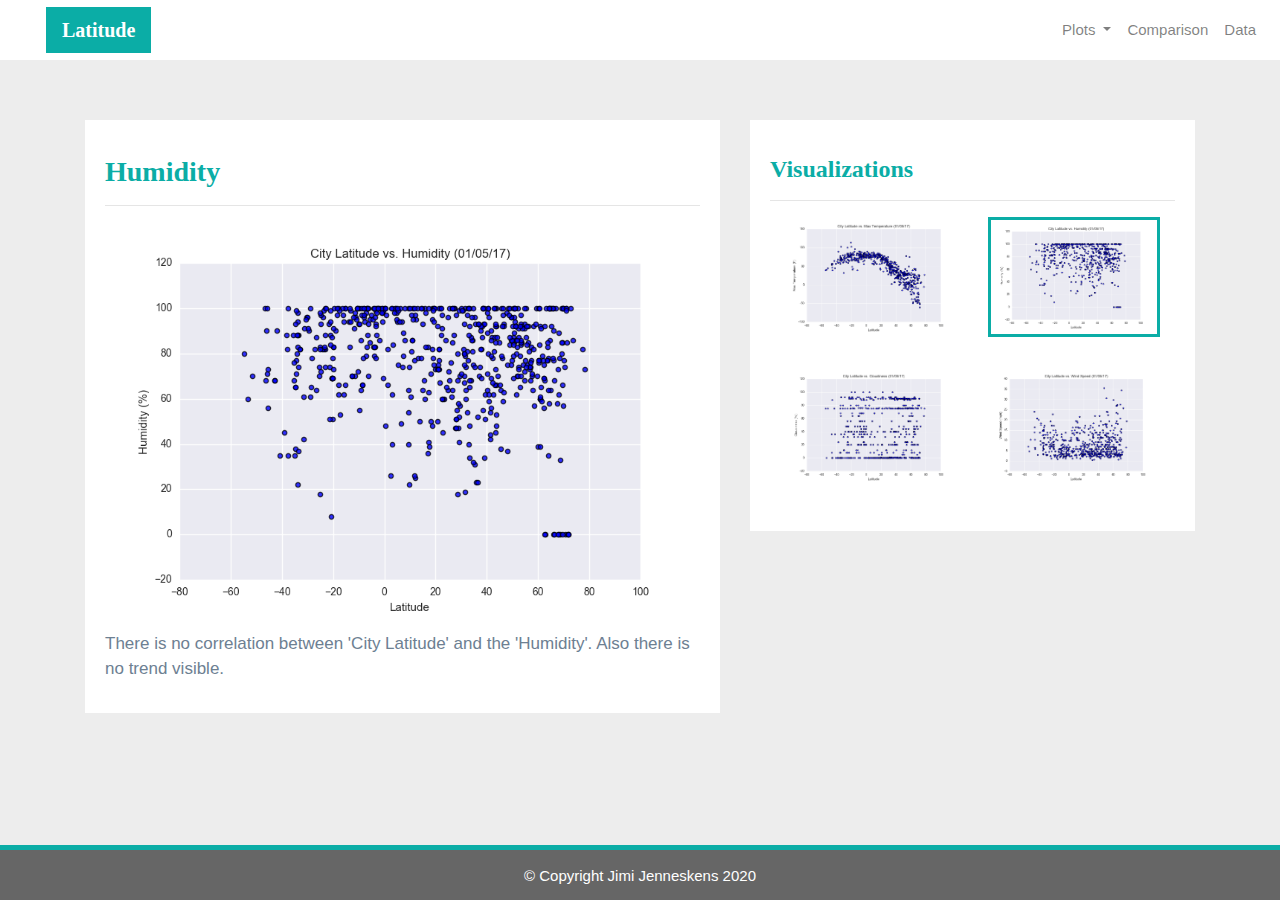
<file: humidity.html>
<!DOCTYPE html>
<html>

<head>
  <meta charset="utf-8" />
  <meta http-equiv="X-UA-Compatible" content="IE=edge">
  <title>Web Visualization Dashboard</title>
  <meta name="viewport" content="width=device-width, initial-scale=1">


  <!--Bootstrap-->
  <link rel="stylesheet" href="https://stackpath.bootstrapcdn.com/bootstrap/4.3.1/css/bootstrap.min.css" integrity="sha384-ggOyR0iXCbMQv3Xipma34MD+dH/1fQ784/j6cY/iJTQUOhcWr7x9JvoRxT2MZw1T"
    crossorigin="anonymous">

  <!--CSS-->
  <link rel="stylesheet" type="text/css" href="style.css">

</head>

<body>
  <!--Navigation-->
  <div class="navigation">
    <nav class="navbar navbar-expand-lg navbar-light">
      <a class="navbar-brand" style="background-color: #0BADA6;" href="index.html">Latitude</a>
      <button class="navbar-toggler  border border-white" type="button" data-toggle="collapse" data-target="#navbarNavDropdown"
        aria-controls="navbarNavDropdown" aria-expanded="false" aria-label="Toggle navigation">
        <span class="navbar-toggler-icon"></span>
      </button>
      <div class="collapse navbar-collapse" id="navbarNavDropdown">
        <ul class="navbar-nav ml-auto">
          <li class="nav-item dropdown">
            <a class="nav-link dropdown-toggle" href="#" id="navbarDropdownMenuLink" data-toggle="dropdown"
              aria-haspopup="true" aria-expanded="false">
              Plots
            </a>
            <div class="dropdown-menu" aria-labelledby="navbarDropdownMenuLink">
              <a class="dropdown-item" href="max_temperature.html">Max Temperature</a>
              <a class="dropdown-item active" href="humidity.html">Humidity</a>
              <a class="dropdown-item" href="cloudiness.html">Cloudiness</a>
              <a class="dropdown-item" href="wind_speed.html">Wind Speed</a>
            </div>
          </li>
          <li class="nav-item">
            <a class="nav-link" href="comparisons.html">Comparison</a>
          </li>
          <li class="nav-item">
            <a class="nav-link" href="data.html">Data</a>
          </li>

        </ul>
      </div>
    </nav>
  </div>
  <!--Content-->
  <div class="container">
    <div class="row">
      <div class="col-lg-7 col-md-12">
        <!--Left box-->
        <div class="box">
          <h3 class="title">Humidity</h3>
          <hr>
          <img src="Resources/assets/images/Fig2.png" alt="Humidity">
          <p>There is no correlation between 'City Latitude' and the 'Humidity'. Also there is no trend visible.</p>
        </div>
      </div>
      <div class="col-lg-5 col-md-12">
        <!--Right Box-->
        <div class="box">
          <h4 class="title">Visualizations</h4>
          <hr>


          <div class="container">
            <div class="row" style="padding-bottom: 30px;">
              <div class="col-6">
                <a href="max_temperature.html">
                  <img class="panel" src="Resources/assets/images/Fig1.png" alt="Max Temperature">
                </a>
              </div>
              <div class="col-6">
                <a href="humidity.html">
                  <img class="panel active" src="Resources/assets/images/Fig2.png" alt="Humidity">
                </a>
              </div>
            </div>

            <div class="row" style="padding-bottom: 30px;">
              <div class="col-6">
                <a href="cloudiness.html">
                  <img class="panel" src="Resources/assets/images/Fig3.png" alt="Cloudiness">
                </a>
              </div>
              <div class="col-6">
                <a href="wind_speed.html">
                  <img class="panel" src="Resources/assets/images/Fig4.png" alt="Wind Speed">
                </a>
              </div>


            </div>
          </div>


        </div>
      </div>
    </div>
  </div>
  <!--Footer-->
  <footer>
    <div class="footer">&copy; Copyright Jimi Jenneskens 2020</div>
  </footer>

  <!-- Bootstrap JS -->
  <script src="https://code.jquery.com/jquery-3.3.1.slim.min.js" integrity="sha384-q8i/X+965DzO0rT7abK41JStQIAqVgRVzpbzo5smXKp4YfRvH+8abtTE1Pi6jizo" crossorigin="anonymous"></script>
  <script src="https://cdnjs.cloudflare.com/ajax/libs/popper.js/1.14.7/umd/popper.min.js" integrity="sha384-UO2eT0CpHqdSJQ6hJty5KVphtPhzWj9WO1clHTMGa3JDZwrnQq4sF86dIHNDz0W1" crossorigin="anonymous"></script>
  <script src="https://stackpath.bootstrapcdn.com/bootstrap/4.3.1/js/bootstrap.min.js" integrity="sha384-JjSmVgyd0p3pXB1rRibZUAYoIIy6OrQ6VrjIEaFf/nJGzIxFDsf4x0xIM+B07jRM" crossorigin="anonymous"></script>

</body>

</html>
</file>
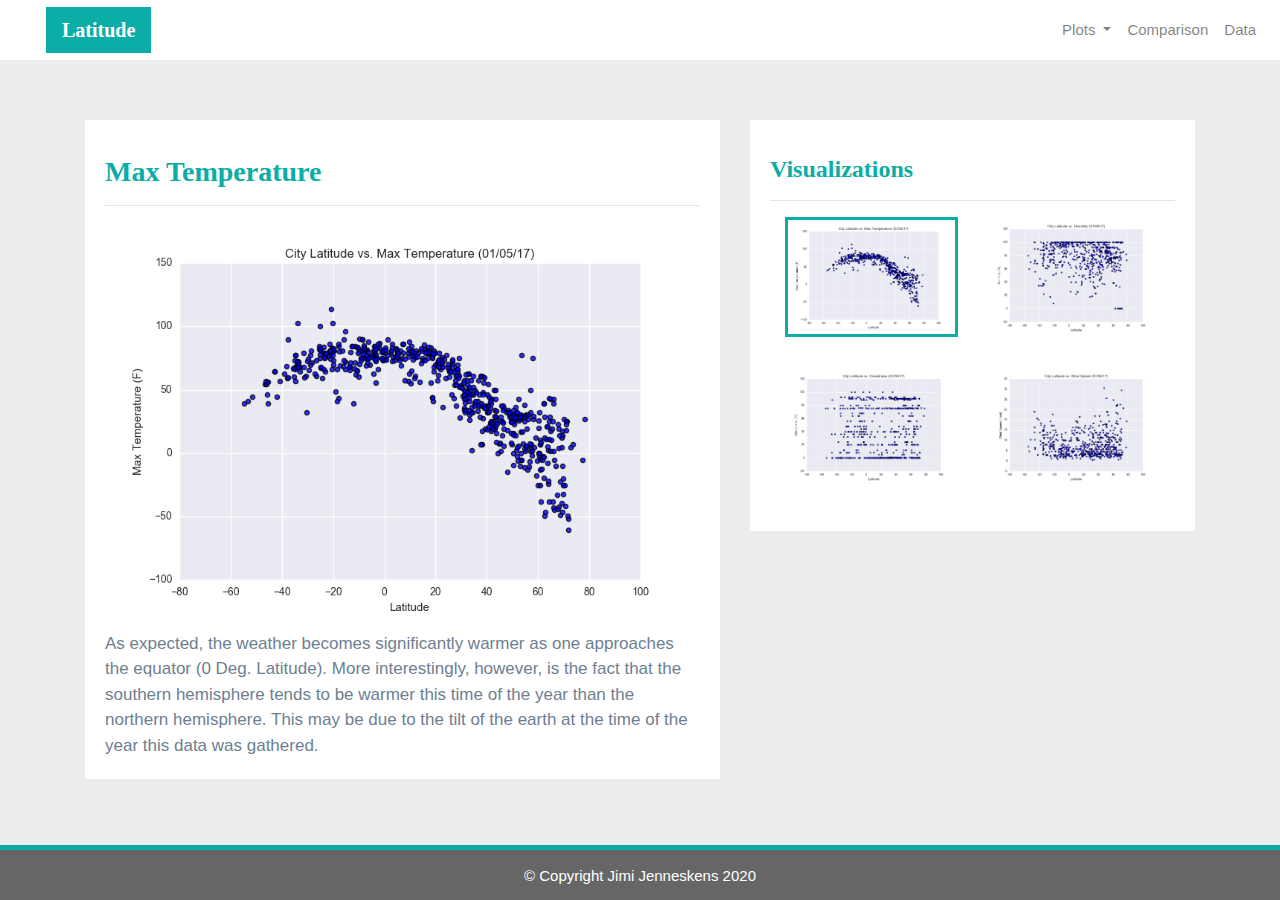
<file: max_temperature.html>
<!DOCTYPE html>
<html>

<head>
  <meta charset="utf-8" />
  <meta http-equiv="X-UA-Compatible" content="IE=edge">
  <title>Web Visualization Dashboard</title>
  <meta name="viewport" content="width=device-width, initial-scale=1">

  <!--Bootstrap-->
  <link rel="stylesheet" href="https://stackpath.bootstrapcdn.com/bootstrap/4.3.1/css/bootstrap.min.css" integrity="sha384-ggOyR0iXCbMQv3Xipma34MD+dH/1fQ784/j6cY/iJTQUOhcWr7x9JvoRxT2MZw1T" crossorigin="anonymous">

  <!--CSS-->
  <link rel="stylesheet" type="text/css" href="style.css">

</head>

<body>
  <!--Navigation-->
  <div class="navigation">
    <nav class="navbar navbar-expand-lg navbar-light">
      <a class="navbar-brand" style="background-color: #0BADA6;" href="index.html">Latitude</a>
      <button class="navbar-toggler  border border-white" type="button" data-toggle="collapse" data-target="#navbarNavDropdown"
        aria-controls="navbarNavDropdown" aria-expanded="false" aria-label="Toggle navigation">
        <span class="navbar-toggler-icon"></span>
      </button>
      <div class="collapse navbar-collapse" id="navbarNavDropdown">
        <ul class="navbar-nav ml-auto">
          <li class="nav-item dropdown">
            <a class="nav-link dropdown-toggle" href="#" id="navbarDropdownMenuLink" data-toggle="dropdown"
              aria-haspopup="true" aria-expanded="false">
              Plots
            </a>
            <div class="dropdown-menu" aria-labelledby="navbarDropdownMenuLink">
              <a class="dropdown-item active" href="max_temperature.html">Max Temperature</a>
              <a class="dropdown-item" href="humidity.html">Humidity</a>
              <a class="dropdown-item" href="cloudiness.html">Cloudiness</a>
              <a class="dropdown-item" href="wind_speed.html">Wind Speed</a>
            </div>
          </li>
          <li class="nav-item">
            <a class="nav-link" href="comparisons.html">Comparison</a>
          </li>
          <li class="nav-item">
            <a class="nav-link" href="data.html">Data</a>
          </li>

        </ul>
      </div>
    </nav>
  </div>
  <!--Content-->
  <div class="container">
    <div class="row">
      <div class="col-lg-7 col-md-12">
        <!--Left box-->
        <div class="box" style="padding-bottom: 5px;">
          <h3 class="title">Max Temperature</h3>
          <hr>
          <img src="Resources/assets/images/Fig1.png" alt="Max Temperature">
          <p>As expected, the weather becomes significantly warmer as one approaches the equator (0 Deg. Latitude).
            More interestingly, however, is the fact that the southern hemisphere tends to be warmer this time of the
            year than the northern hemisphere. This may be due to the tilt of the earth at the time of the year this
            data was gathered.</p>
        </div>
      </div>
      <div class="col-lg-5 col-md-12">
        <!--Right Box-->
        <div class="box">
          <h4 class="title">Visualizations</h4>
          <hr>


          <div class="container">
            <div class="row" style="padding-bottom: 30px;">
              <div class="col-6">
                <a href="max_temperature.html">
                  <img class="panel active" src="Resources/assets/images/Fig1.png" alt="Max Temperature">
                </a>
              </div>
              <div class="col-6">
                <a href="humidity.html">
                  <img class="panel" src="Resources/assets/images/Fig2.png" alt="Humidity">
                </a>
              </div>
            </div>

            <div class="row" style="padding-bottom: 30px;">
              <div class="col-6">
                <a href="cloudiness.html">
                  <img class="panel" src="Resources/assets/images/Fig3.png" alt="Cloudiness">
                </a>
              </div>
              <div class="col-6">
                <a href="wind_speed.html">
                  <img class="panel" src="Resources/assets/images/Fig4.png" alt="Wind Speed">
                </a>
              </div>


            </div>
          </div>


        </div>
      </div>
    </div>
  </div>
  <!--Footer-->
  <footer>
    <div class="footer">&copy; Copyright Jimi Jenneskens 2020</div>
  </footer>

  <!-- Bootstrap JS -->
  <script src="https://code.jquery.com/jquery-3.3.1.slim.min.js" integrity="sha384-q8i/X+965DzO0rT7abK41JStQIAqVgRVzpbzo5smXKp4YfRvH+8abtTE1Pi6jizo" crossorigin="anonymous"></script>
  <script src="https://cdnjs.cloudflare.com/ajax/libs/popper.js/1.14.7/umd/popper.min.js" integrity="sha384-UO2eT0CpHqdSJQ6hJty5KVphtPhzWj9WO1clHTMGa3JDZwrnQq4sF86dIHNDz0W1" crossorigin="anonymous"></script>
  <script src="https://stackpath.bootstrapcdn.com/bootstrap/4.3.1/js/bootstrap.min.js" integrity="sha384-JjSmVgyd0p3pXB1rRibZUAYoIIy6OrQ6VrjIEaFf/nJGzIxFDsf4x0xIM+B07jRM" crossorigin="anonymous"></script>

</body>

</html>
</file>
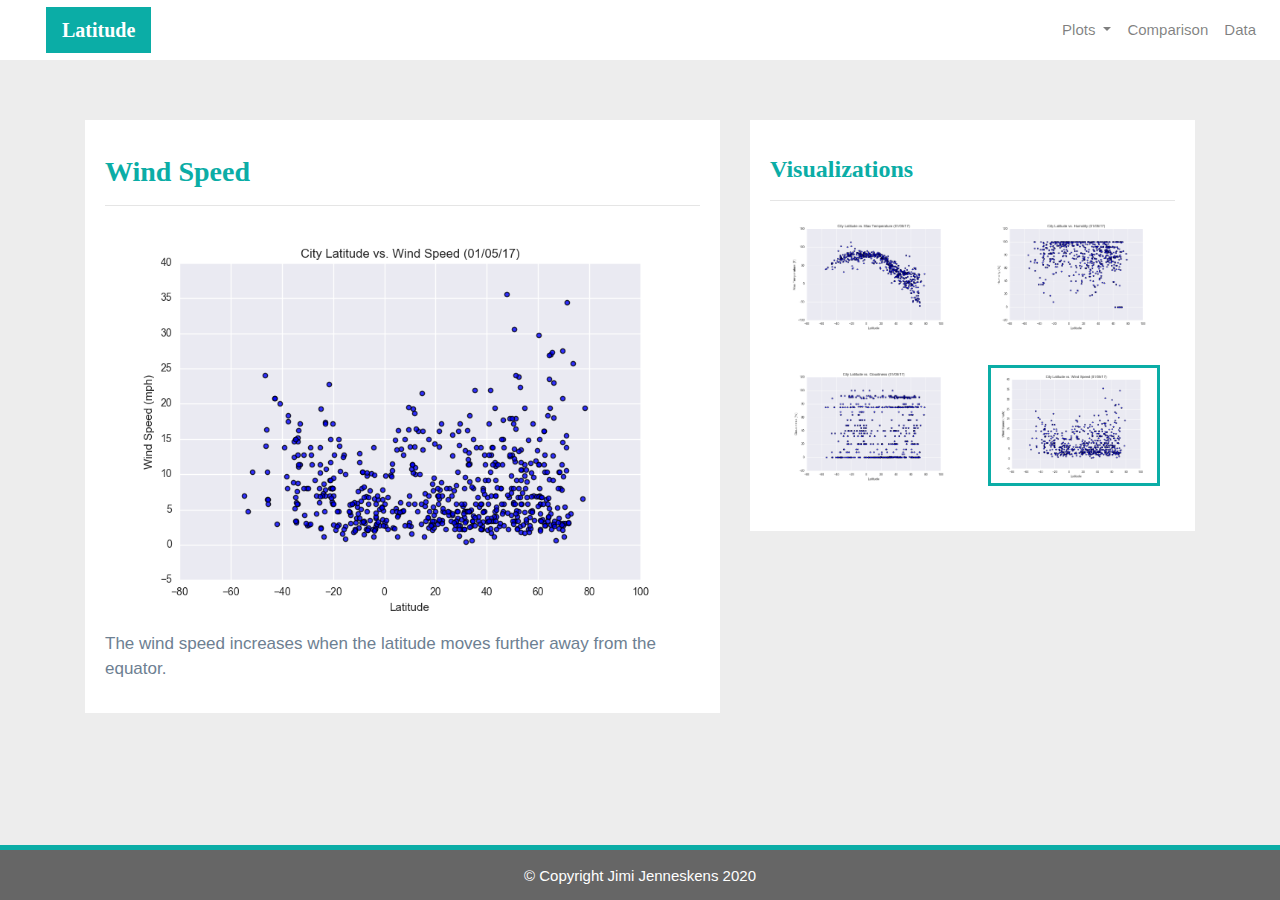
<file: wind_speed.html>
<!DOCTYPE html>
<html>

<head>
  <meta charset="utf-8" />
  <meta http-equiv="X-UA-Compatible" content="IE=edge">
  <title>Web Visualization Dashboard</title>
  <meta name="viewport" content="width=device-width, initial-scale=1">

  <!--Bootstrap-->
  <link rel="stylesheet" href="https://stackpath.bootstrapcdn.com/bootstrap/4.3.1/css/bootstrap.min.css" integrity="sha384-ggOyR0iXCbMQv3Xipma34MD+dH/1fQ784/j6cY/iJTQUOhcWr7x9JvoRxT2MZw1T" crossorigin="anonymous">

  <!--CSS-->
  <link rel="stylesheet" type="text/css" href="style.css">
</head>

<body>
  <!--Navigation-->
  <div class="navigation">
    <nav class="navbar navbar-expand-lg navbar-light">
      <a class="navbar-brand" style="background-color: #0BADA6;" href="index.html">Latitude</a>
      <button class="navbar-toggler border border-white" type="button" data-toggle="collapse" data-target="#navbarNavDropdown"
        aria-controls="navbarNavDropdown" aria-expanded="false" aria-label="Toggle navigation">
        <span class="navbar-toggler-icon"></span>
      </button>
      <div class="collapse navbar-collapse" id="navbarNavDropdown">
        <ul class="navbar-nav ml-auto">
          <li class="nav-item dropdown">
            <a class="nav-link dropdown-toggle" href="#" id="navbarDropdownMenuLink" data-toggle="dropdown"
              aria-haspopup="true" aria-expanded="false">
              Plots
            </a>
            <div class="dropdown-menu" aria-labelledby="navbarDropdownMenuLink">
              <a class="dropdown-item" href="max_temperature.html">Max Temperature</a>
              <a class="dropdown-item" href="humidity.html">Humidity</a>
              <a class="dropdown-item" href="cloudiness.html">Cloudiness</a>
              <a class="dropdown-item active" href="wind_speed.html">Wind Speed</a>
            </div>
          </li>
          <li class="nav-item">
            <a class="nav-link" href="comparisons.html">Comparison</a>
          </li>
          <li class="nav-item">
            <a class="nav-link" href="data.html">Data</a>
          </li>

        </ul>
      </div>
    </nav>
  </div>
  <!--Content-->
  <div class="container">
    <div class="row">
      <div class="col-lg-7 col-md-12">
        <!--Left box-->
        <div class="box">
          <h3 class="title">Wind Speed</h3>
          <hr>
          <img src="Resources/assets/images/Fig4.png" alt="Wind Speed">
          <p>The wind speed increases when the latitude moves further away from the equator.
          </p>
        </div>
      </div>
      <div class="col-lg-5 col-md-12">
        <!--Right Box-->
        <div class="box">
          <h4 class="title">Visualizations</h4>
          <hr>
          <div class="container">
            <div class="row" style="padding-bottom: 30px;">
              <div class="col-6">
                <a href="max_temperature.html">
                  <img class="panel" src="Resources/assets/images/Fig1.png" alt="Max Temperature">
                </a>
              </div>
              <div class="col-6">
                <a href="humidity.html">
                  <img class="panel" src="Resources/assets/images/Fig2.png" alt="Humidity">
                </a>
              </div>
            </div>
            <div class="row" style="padding-bottom: 30px;">
              <div class="col-6">
                <a href="cloudiness.html">
                  <img class="panel" src="Resources/assets/images/Fig3.png" alt="Cloudiness">
                </a>
              </div>
              <div class="col-6">
                <a href="wind_speed.html">
                  <img class="panel active" src="Resources/assets/images/Fig4.png" alt="Wind Speed">
                </a>
              </div>
            </div>
          </div>
        </div>
      </div>
    </div>
  </div>
  <!--Footer-->
  <footer>
    <div class="footer">&copy; Copyright Jimi Jenneskens 2020</div>
  </footer>

  <!-- Bootstrap JS -->
  <script src="https://code.jquery.com/jquery-3.3.1.slim.min.js" integrity="sha384-q8i/X+965DzO0rT7abK41JStQIAqVgRVzpbzo5smXKp4YfRvH+8abtTE1Pi6jizo" crossorigin="anonymous"></script>
  <script src="https://cdnjs.cloudflare.com/ajax/libs/popper.js/1.14.7/umd/popper.min.js" integrity="sha384-UO2eT0CpHqdSJQ6hJty5KVphtPhzWj9WO1clHTMGa3JDZwrnQq4sF86dIHNDz0W1" crossorigin="anonymous"></script>
  <script src="https://stackpath.bootstrapcdn.com/bootstrap/4.3.1/js/bootstrap.min.js" integrity="sha384-JjSmVgyd0p3pXB1rRibZUAYoIIy6OrQ6VrjIEaFf/nJGzIxFDsf4x0xIM+B07jRM" crossorigin="anonymous"></script>
</body>

</html>
</file>
<file: style.css>
/* Body */
body{
  background-color: #EDEDED; 
}
/* Navbar */
.navbar{
  max-height: 60px; 
}
.navigation .navbar-brand{
  color: white; 
  margin-left: 30px; 
  padding: inherit; 
  font-weight: bold; 
  background-color: #0BADA6;
  font-family: Georgia, 'Times New Roman', Times, serif;
}
.navbar{
  background-color: white; 
  font-size: 15px; 
}
.active, .dropdown-menu .dropdown-item:active a:hover{
  background-color:#E7E7E7!important; 
}
.dropdown-item{
  color: #6D8092 !important; 
}
.dropdown .dropdown-menu .dropdown-item:active, .dropdown .dropdown-menu .dropdown-item:hover{
  background-color:#E7E7E7 !important; 
}

/*Images*/
img{
  width:100% !important;
  height:100% !important;
}
.active, .panel:hover{
  border-color:#0BADA6;
  border-style: solid; 
  
}
.vizualization{
  width:50% !important;
  height:50% !important;
}

a{
  color: #6D8092;
  font-size: 15px; 
}
.nav-link:hover{
  background-color:#E7E7E7 !important;
 }

.navbar-brand:hover{
color: rgb(175, 175, 175) !important;
}

/*Paragraph*/
p{
color: #6D8092;
font-family: Arial, Helvetica, sans-serif;
font-size: 17px; 
}

/*Title*/
.title{
  color: #0BADA6;  
  font-family: Georgia, 'Times New Roman', Times, serif;
  font-weight: bolder; 
  padding-top: 25px; 
}

/*Box*/
.box {
  margin-top: 60px; 
  margin-bottom: 62px; 
  padding: 10px 20px 15px; 
  color:black;
  background-color: white; 
}

/*Header 5*/
h5 { 
  text-align: center;    
}
/*Table*/
.table{
  font-size: 15px; 
  border-top-color: white !important; 
}

/*Media Queries*/
@media(max-width: 992px){
  .navbar-expand-lg{
  background-color: #0BADA6 !important;
  }
  .navbar{
    max-height: none; 
    padding: inherit;
  }
  .navbar div{
    margin: inherit; 
    background-color: white;  
  }
  .navbar-brand{
    padding: 10px !important; 
  }
  
  button{
    margin-right: 30px; 
  }
  button:focus {
    outline: 1px dotted;
    outline: 5px auto -webkit-focusring-color; 
    }
  }

/*Footer*/
footer{
background-color: #666666; 
border-top-style: solid; 
border-top-width: 5px; 
border-top-color: #0BADA6;
color: white; 
min-height: 55px; 
font-family: Arial, Helvetica, sans-serif;
font-size: 15px; 
text-align: center; 
position: fixed;
left: 0;
bottom: 0;
width: 100%;
padding-top: 15px; 
}
</file>
